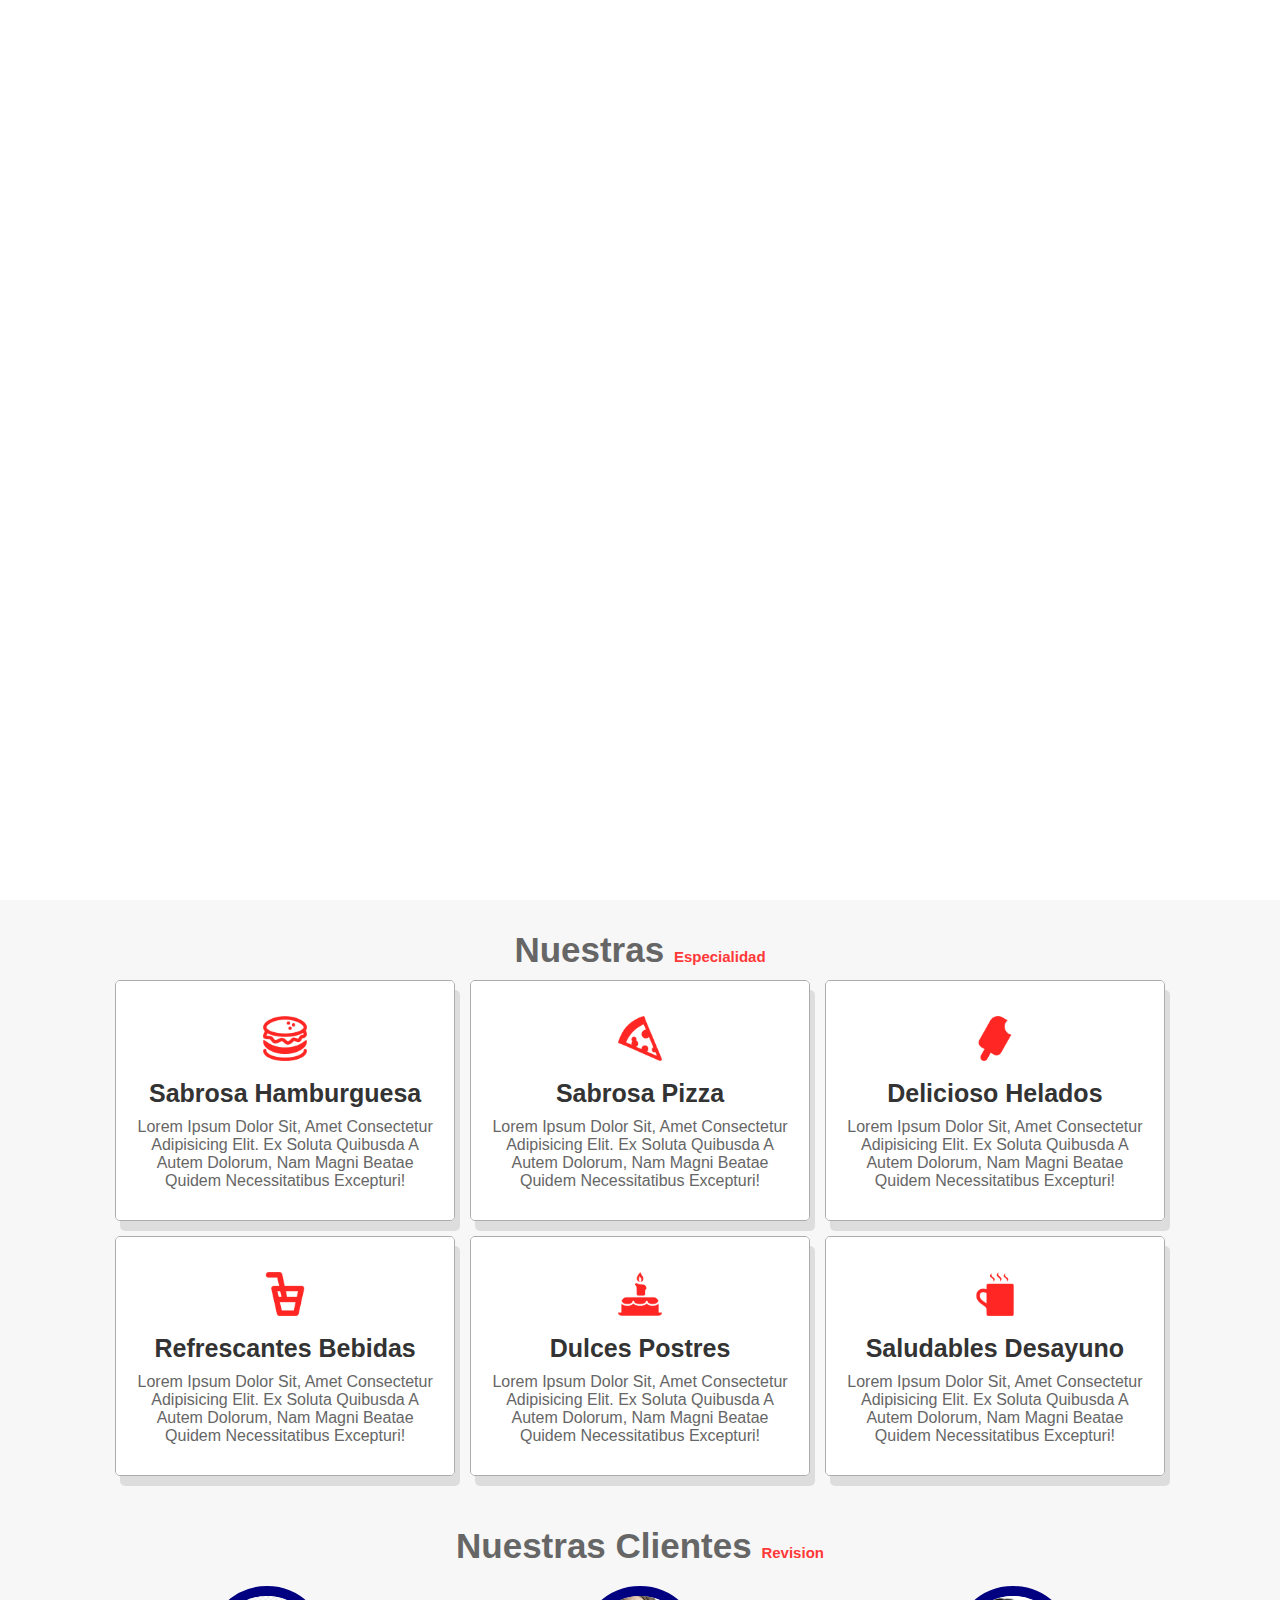
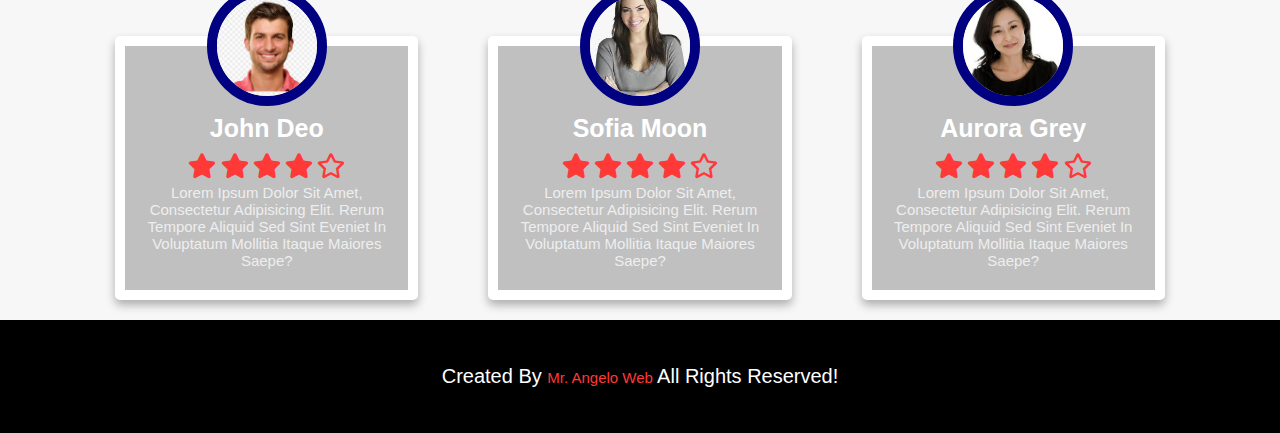
<file: index.html>
<!DOCTYPE html>
<html lang="en">
<head>
    <meta charset="UTF-8">
    <meta name="viewport" content="width=device-width, initial-scale=1.0">
    <title>responsive food</title>

    <!-- font awesome cdn link -->
    <link rel="stylesheet" href="https://cdnjs.cloudflare.com/ajax/libs/font-awesome/5.15.4/css/all.min.css">

    <!--custom css file link -->
    <link rel="stylesheet" href="css/style.css">

</head>
<body>
    
<!-- header section starts -->

<header>

    <a href="#" class="logo"><i class="fas fa-utensils"></i>comida</a>

    <div id="menu-bar" class="fas fa-bars"></div>

    <nav class="navbar">
        <a href="#inicio">inicio</a>
        <a href="#especialidad">especialidad</a>
    </nav>

</header>

<!-- header section ends -->

<!-- home section starts -->

<section class="inicio" id="inicio">

    <div class="content">
        <h3>comida hecha con amor</h3>
        <p>Lorem ipsum dolor sit amet consectetur adipisicing elit. Culpa temporibus 
         vel aliquam nostrum, nihil neque mollitia delectus iste minus rem accusamus 
         possimus voluptatum unde itaque omnis, obcaecati quis quaerat minima.</p>
    </div>

    <div class="img">
        <img src="img/home-img.png" alt="">
    </div>

</section>

<!-- home section ends -->

<!-- especialidad section starts -->

<section class="especialidad" id="especialidad">

    <h1 class="heading"> nuestras <span>especialidad</span></h1>

    <div class="box-container">

        <div class="box">
            <a href="tienda.html#hamburguesa"><img class="img" src="img/s-img-1.jpg" width="90%" height="75%" alt=""></a>
            <div class="content">
                <img src="img/s-1.png" width="15%" height="35%" alt="">
                <h3>sabrosa hamburguesa</h3>
                <p>Lorem ipsum dolor sit, amet consectetur adipisicing elit. Ex soluta quibusda a
                 autem dolorum, nam magni beatae quidem necessitatibus excepturi!</p>
            </div>
        </div>
        <div class="box">
            <a href="tienda.html#pizzas"><img class="img" src="img/p-img-2.jpg" width="90%" height="75%" alt=""></a>
            <div class="content">
                <img src="img/s-2.png" width="15%" height="35%" alt="">
                <h3>sabrosa pizza</h3>
                <p>Lorem ipsum dolor sit, amet consectetur adipisicing elit. Ex soluta quibusda a
                 autem dolorum, nam magni beatae quidem necessitatibus excepturi!</p>
            </div>
        </div>
        <div class="box">
            <a href="tienda.html#helados"><img class="img" src="img/h-img-3.jpg" width="90%" height="75%" alt=""></a>
            <div class="content">
                <img src="img/s-3.png" width="15%" height="35%" alt="">
                <h3>delicioso helados</h3>
                <p>Lorem ipsum dolor sit, amet consectetur adipisicing elit. Ex soluta quibusda a
                 autem dolorum, nam magni beatae quidem necessitatibus excepturi!</p>
            </div>
        </div>
        <div class="box">
            <a href="tienda.html#Bebidas"><img class="img" src="img/b-img-4.jpg" width="90%" height="75%" alt=""></a>
            <div class="content">
                <img src="img/s-4.png" width="15%" height="35%" alt="">
                <h3>refrescantes bebidas</h3>
                <p>Lorem ipsum dolor sit, amet consectetur adipisicing elit. Ex soluta quibusda a
                 autem dolorum, nam magni beatae quidem necessitatibus excepturi!</p>
            </div>
        </div>
        <div class="box">
            <a href="tienda.html#postres"><img class="img" src="img/ps-img-5.jpg" width="90%" height="75%" alt=""></a>
            <div class="content">
                <img src="img/s-5.png" width="15%" height="35%" alt="">
                <h3>dulces postres</h3>
                <p>Lorem ipsum dolor sit, amet consectetur adipisicing elit. Ex soluta quibusda a
                 autem dolorum, nam magni beatae quidem necessitatibus excepturi!</p>
            </div>
        </div>
        <div class="box">
          <a href="tienda.html#Desayunos"><img class="img" src="img/d-img-6.jpg" width="90%" height="75%" alt=""></a>
            <div class="content">
                <img src="img/s-6.png" width="15%" height="35%" alt="">
                <h3>saludables desayuno</h3>
                <p>Lorem ipsum dolor sit, amet consectetur adipisicing elit. Ex soluta quibusda a
                 autem dolorum, nam magni beatae quidem necessitatibus excepturi!</p>
            </div>
        </div>

    </div>

</section>

<!-- especialidad section ends -->

<!-- revision section starts -->

<section class="revision" id="revision">

    <h1 class="heading"> nuestras clientes <span>revision</span></h1>

    <div class="box-container">

        <div class="box">
            <img src="img/pic1.png" width="60%" height="65%" alt="">
            <h3>john deo</h3>
            <div class="stars">
                <i class="fas fa-star"></i>
                <i class="fas fa-star"></i>
                <i class="fas fa-star"></i>
                <i class="fas fa-star"></i>
                <i class="far fa-star"></i>
            </div>
            <p>Lorem ipsum dolor sit amet, consectetur adipisicing elit. Rerum tempore aliquid 
            sed sint eveniet in voluptatum mollitia itaque maiores saepe?</p>
        </div>
        <div class="box">
            <img src="img/pic2.png" width="60%" height="65%" alt="">
            <h3>sofia moon</h3>
            <div class="stars">
                <i class="fas fa-star"></i>
                <i class="fas fa-star"></i>
                <i class="fas fa-star"></i>
                <i class="fas fa-star"></i>
                <i class="far fa-star"></i>
            </div>
            <p>Lorem ipsum dolor sit amet, consectetur adipisicing elit. Rerum tempore aliquid 
            sed sint eveniet in voluptatum mollitia itaque maiores saepe?</p>
        </div>
        <div class="box">
            <img src="img/pic3.png" width="60%" height="65%" alt="">
            <h3>aurora grey</h3>
            <div class="stars">
                <i class="fas fa-star"></i>
                <i class="fas fa-star"></i>
                <i class="fas fa-star"></i>
                <i class="fas fa-star"></i>
                <i class="far fa-star"></i>
            </div>
            <p>Lorem ipsum dolor sit amet, consectetur adipisicing elit. Rerum tempore aliquid 
            sed sint eveniet in voluptatum mollitia itaque maiores saepe?</p>
        </div>

    </div>

</section>

<!-- revision section ends -->


<!-- footer section -->

<section class="footer">

    <h1 class="credit">created by <span> mr. angelo web </span> all rights reserved!</h1>

</section>

<!-- scroll top button -->
<a href="#inicio" class="fas fa-angle-up" id="scroll-top"></a>

<!-- loader -->
<div class="loader-container">
    <img src="img/loader.gif" alt="">
</div>



<!-- custom js dile link -->
<script src="js/script.js"></script>

</body>
</html>
</file>
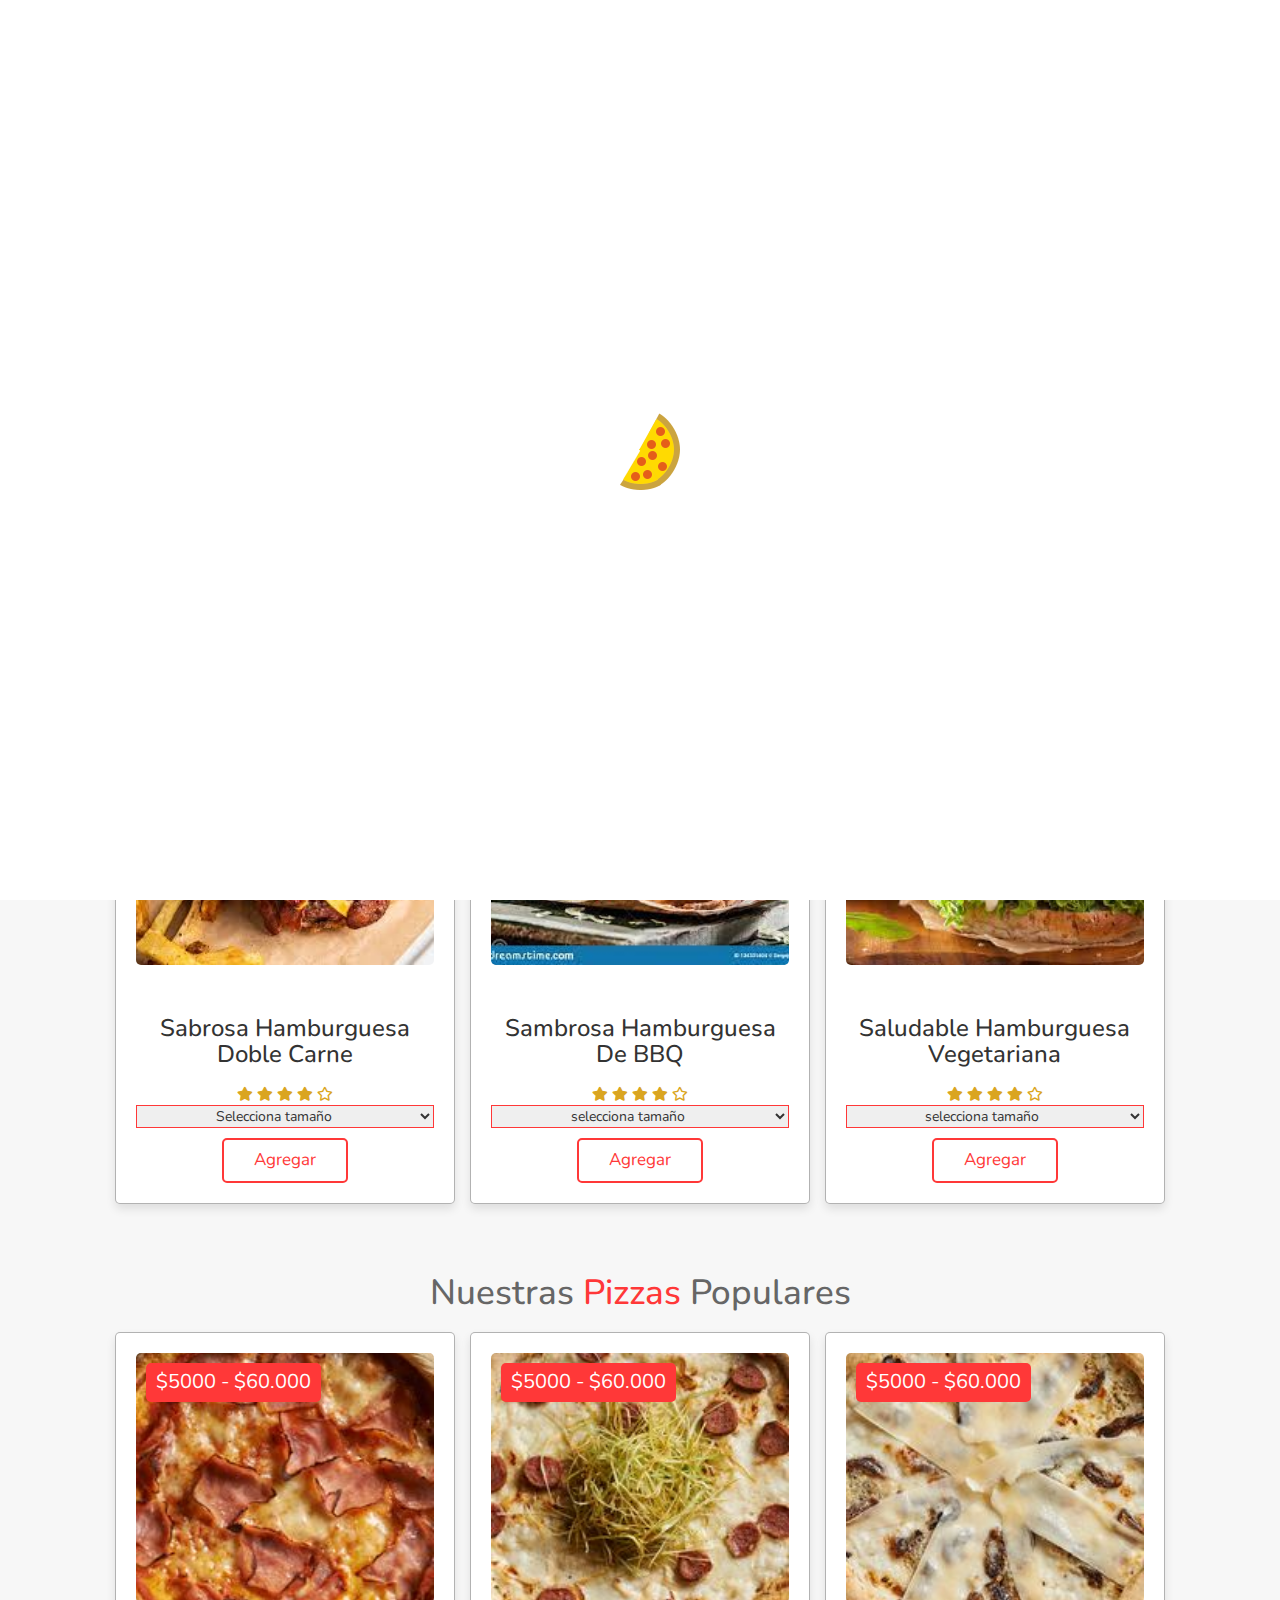
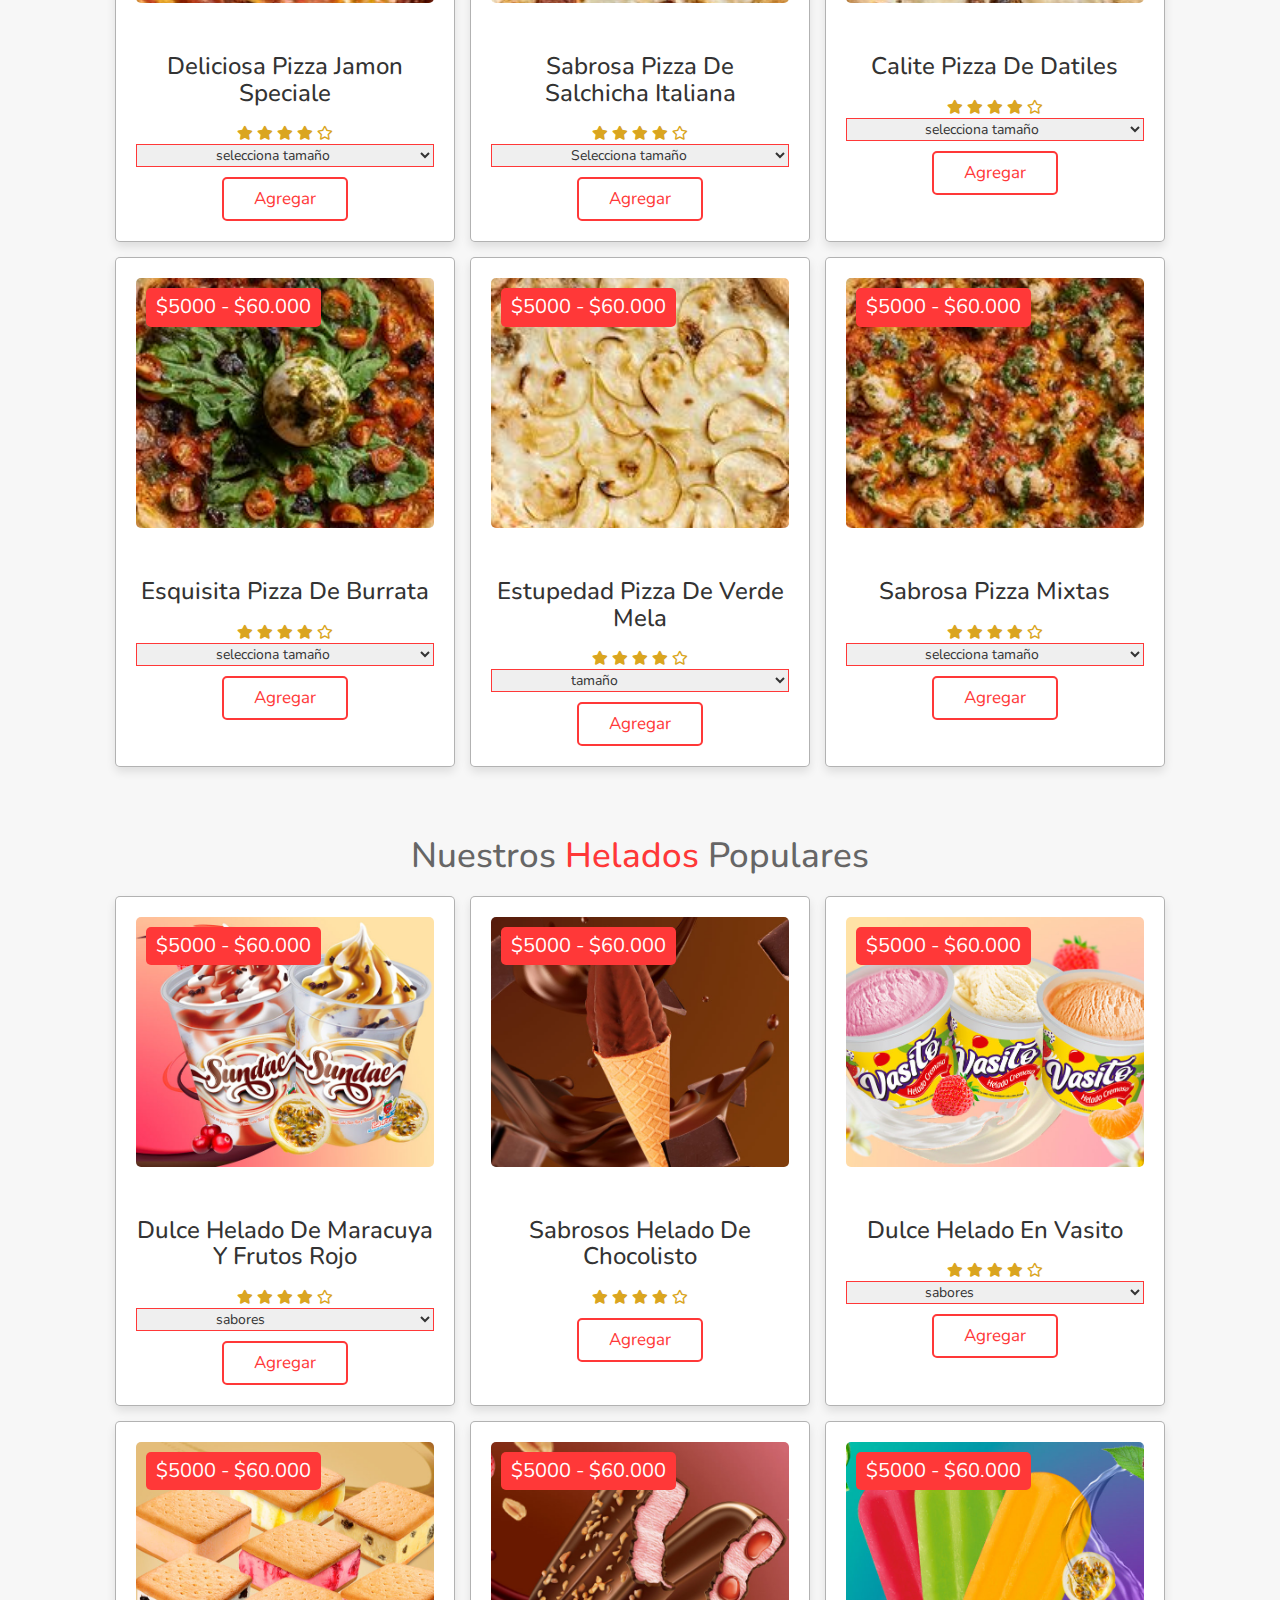
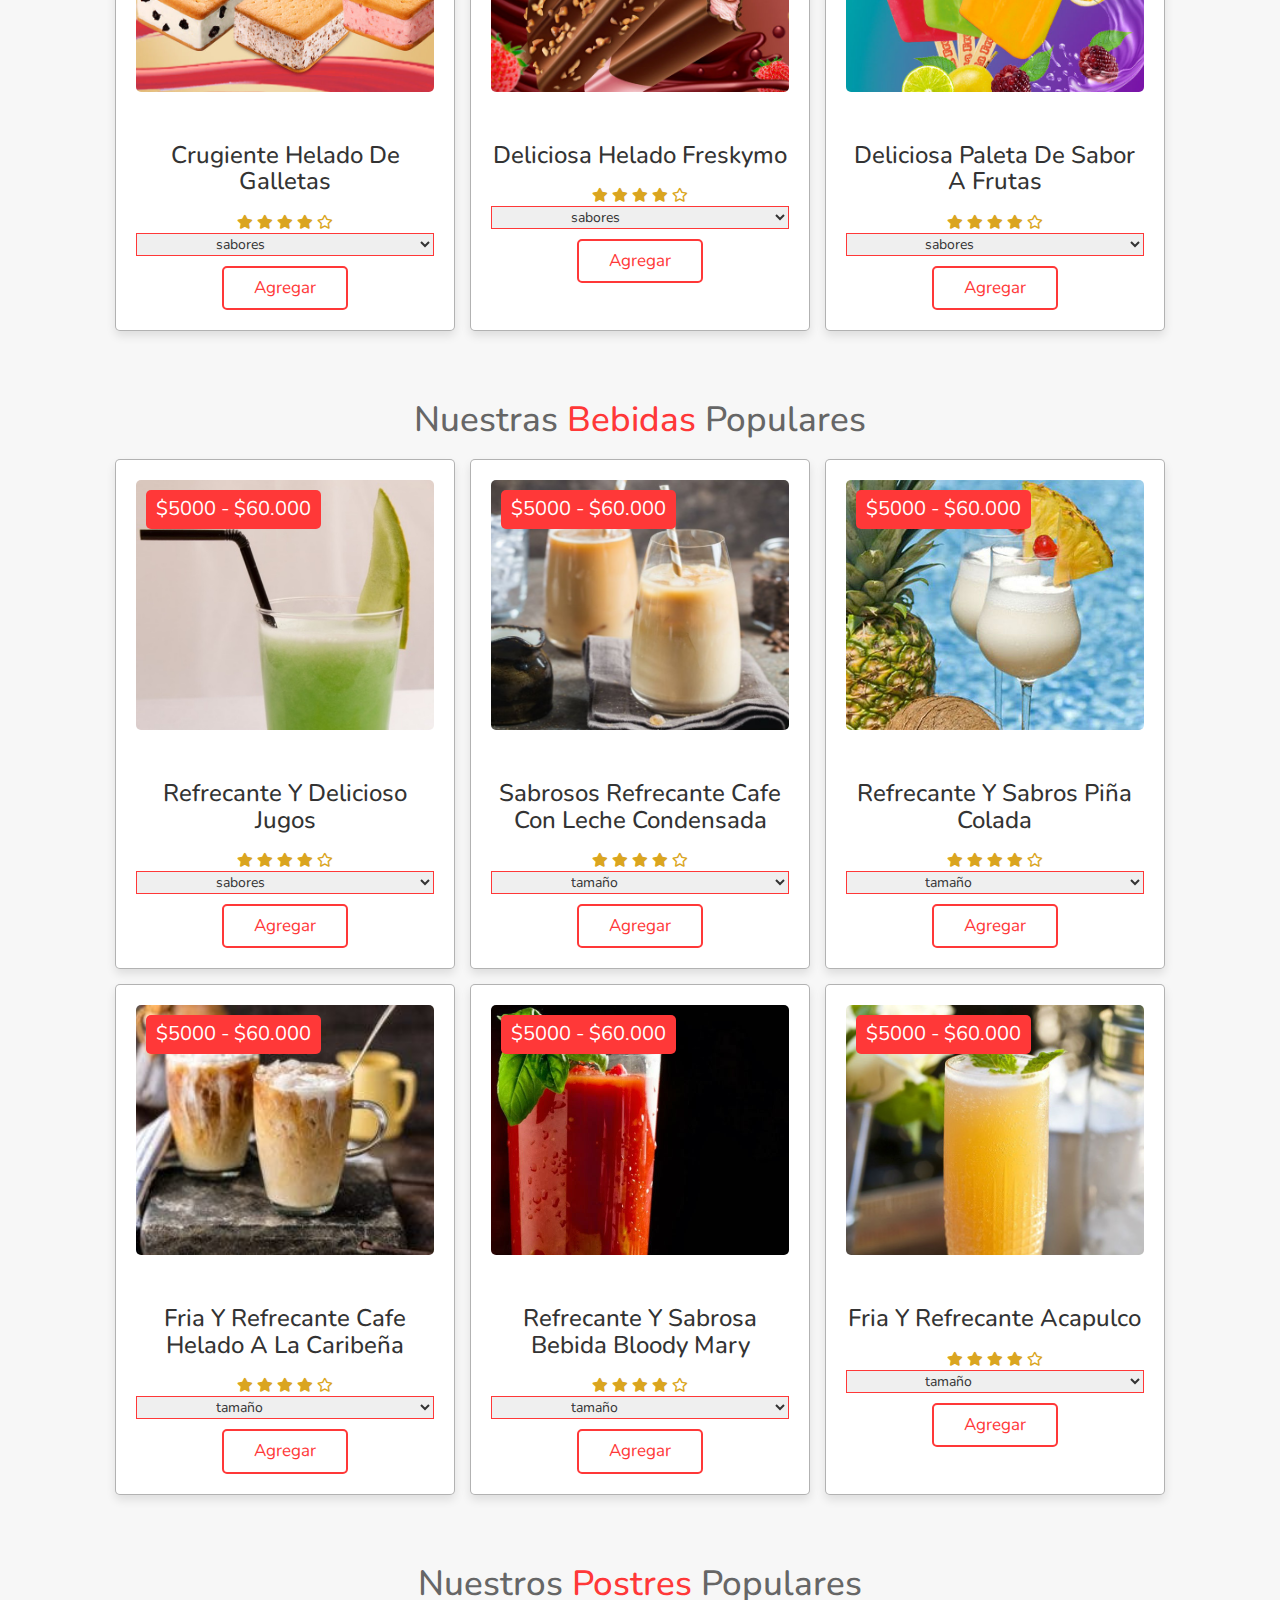
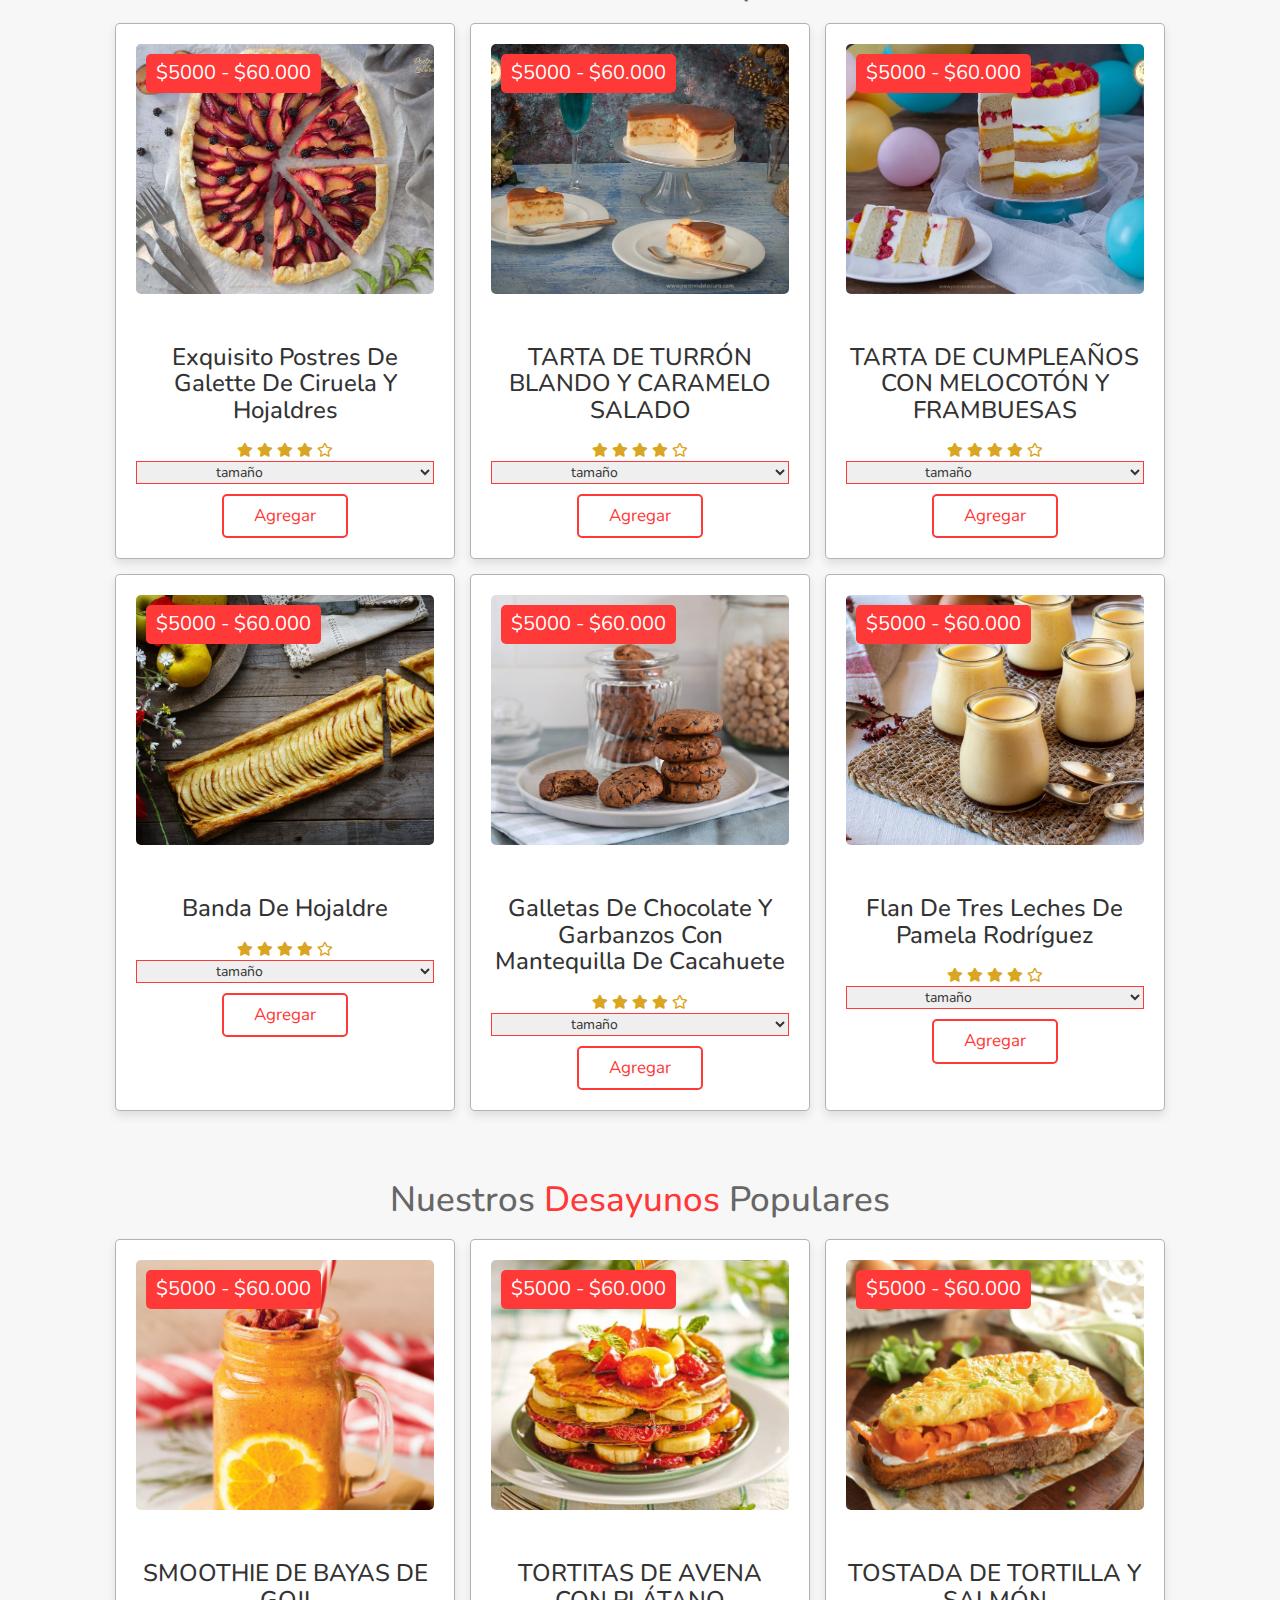
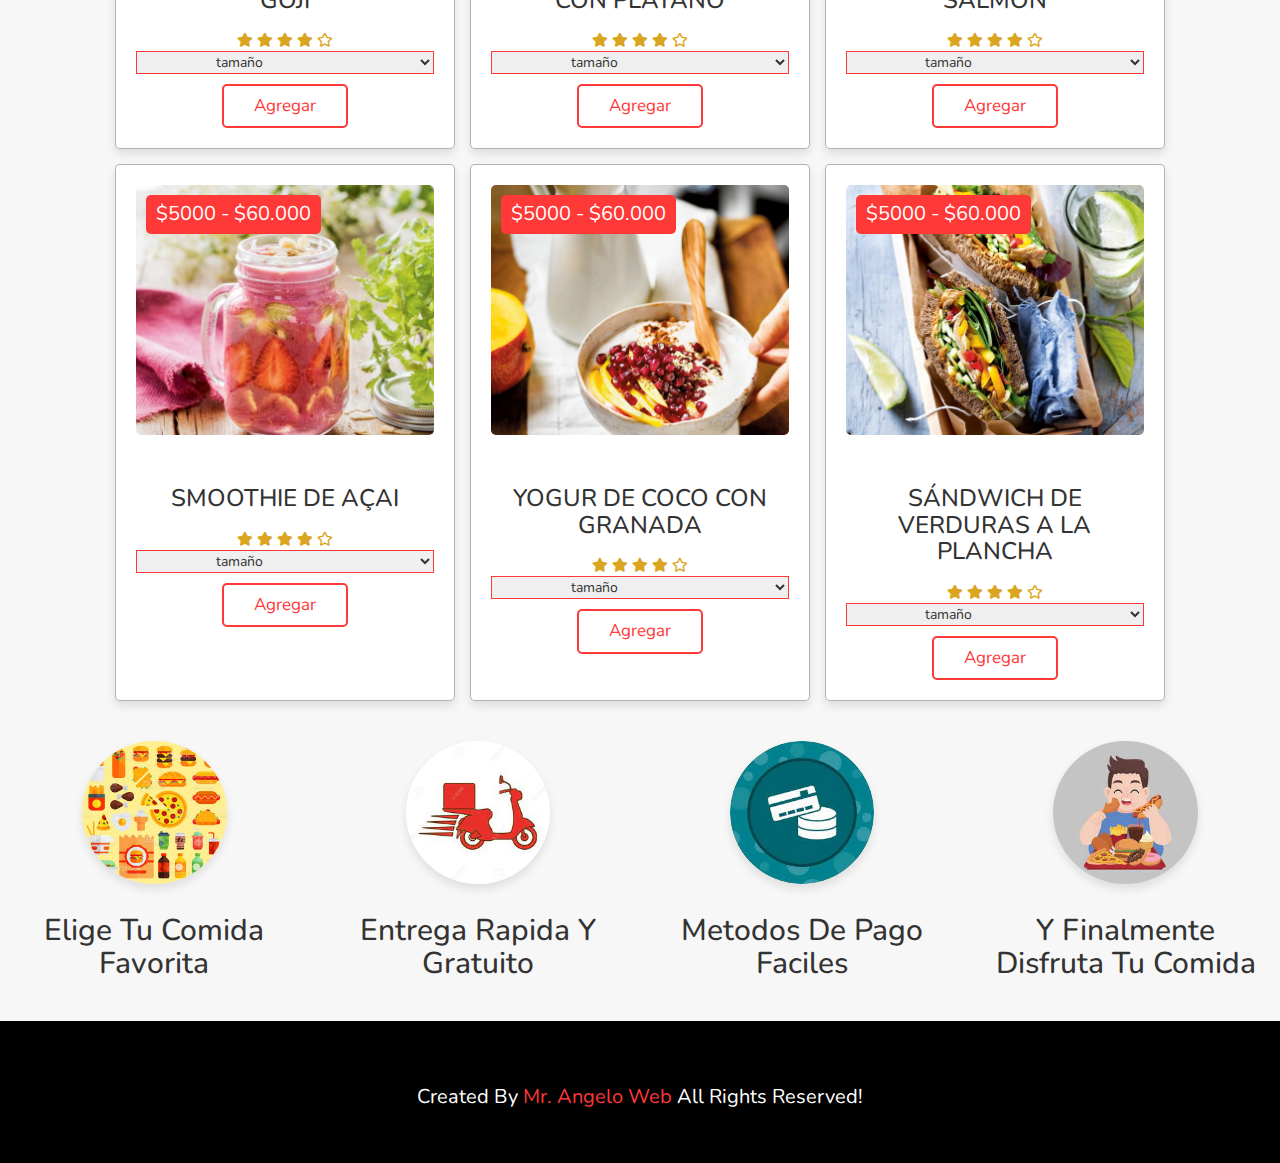
<file: tienda.html>
<!DOCTYPE html>
<html lang="en">
<head>
    <meta charset="UTF-8">
    <meta name="viewport" content="width=device-width, initial-scale=1.0">
    <title>responsive food</title>

    <!-- font awesome cdn link -->
    <link rel="stylesheet" href="https://cdnjs.cloudflare.com/ajax/libs/font-awesome/5.15.4/css/all.min.css">

    <!--custom css file link -->
    <link rel="stylesheet" href="css/bootstrap.min.css">
    <link rel="stylesheet" href="css/tienda.css">
    

    <style>
        .icon-cart{
            color: red;
        }
    </style>

</head>
<body>
    
<!-- header section starts -->

<header>

    <a href="index.html" class="logo"><i class="fas fa-utensils"></i>comida</a>

    <div id="menu-bar" class="fas fa-bars"></div>

    <nav class="navbar">
        <a href="index.html">inicio</a>
        <a href="#hamburguesas">hamburguesas</a>
        <a href="#pizzas">pizzas</a>
        <a href="#helados">helados</a>
        <a href="#Bebidas">Bebidas</a>
        <a href="#postres">postres</a>
        <a href="#Desayunos">Desayunos</a>
        <div style="float: right; cursor: pointer;">
            <i class="fas fa-shopping-cart icon-cart my-cart-icon"></i>
            <span class="badge badge-notify my-cart-badge"></span>
        </div>
    </nav>

</header>

<!-- header section ends -->




<!-- popular section starts-->

<section class="popular" id="hamburguesas">

    <h1 class="heading"> Nuestras <span>hamburguesas</span> populares </h1>

    <div class="box-container">

        <div class="box">
            <span class="price"> $5000 - $60.000</span>
            <img src="img/p-1.jpg" width="60%" height="55%" alt="">
            <h3>sabrosa hamburguesa</h3>
            <div class="stars">
                <i class="fas fa-star"></i>
                <i class="fas fa-star"></i>
                <i class="fas fa-star"></i>
                <i class="fas fa-star"></i>
                <i class="far fa-star"></i>
            </div>
            <select name="select">
                <option disabled selected> Selecciona tamaño</option>
                <option value="mediana"> mediana</option>
                <option value="grande">grande</option>
            </select>

            <a href="javascript:void(0);" class="btn my-cart-btn"  data-id="1" data-name="sabrosa hamburguesas" data-summary="summary 1" data-price="5000" data-quantity="1" data-image="img/p-1.jpg" data-variante="mediana">Agregar</a>
        </div>

        <div class="box">
            <span class="price"> $5000 - $60.000</span>
            <img src="img/s-img-2.jpg" width="60%" height="55%" alt="">
            <h3>sabrosos hamburguesa con cevollas caramelisada</h3>
            <div class="stars">
                <i class="fas fa-star"></i>
                <i class="fas fa-star"></i>
                <i class="fas fa-star"></i>
                <i class="fas fa-star"></i>
                <i class="far fa-star"></i>
            </div>

            <select name="select">
                <option disabled selected>Selecciona tamaño</option>
                  <option value="mediana"> mediana</option>
                  <option value="grande">grande</option>
                </select>

            <a href="javascript:void(0);" class="btn my-cart-btn" data-id="2" data-name="sabrosa hamburguesas con cevollas caramelisada" data-summary="summary 1" data-price="10000" data-quantity="1" data-image="img/s-img-2.jpg" data-variante="mediana">Agregar</a>
        </div>

        <div class="box">
            <span class="price"> $5000 - $60.000</span>
            <img src="img/s-img-3.jpg" width="60%" height="55%" alt="">
            <h3>deliciosa hamburguesa de pollo</h3>
            <div class="stars">
                <i class="fas fa-star"></i>
                <i class="fas fa-star"></i>
                <i class="fas fa-star"></i>
                <i class="fas fa-star"></i>
                <i class="far fa-star"></i>
            </div>

            <select name="select">
                <option disabled selected>Selecciona tamaño</option>
                  <option value="mediana"> mediana</option>
                  <option value="grande">grande</option>
                </select>

            <a href="javascript:void(0);" class="btn my-cart-btn" data-id="3" data-name="deliciosa hamburguesas de pollo" data-summary="summary 1" data-price="12000" data-quantity="1" data-image="img/s-img-3.jpg" data-variante="mediana">Agregar</a>
        </div>

        <div class="box">
            <span class="price"> $5000 - $60.000</span>
            <img src="img/s-img-4.jpg" width="60%" height="55%" alt="">
            <h3>sabrosa hamburguesa doble carne</h3>
            <div class="stars">
                <i class="fas fa-star"></i>
                <i class="fas fa-star"></i>
                <i class="fas fa-star"></i>
                <i class="fas fa-star"></i>
                <i class="far fa-star"></i>
            </div>
            <select name="select">
                <option disabled selected> Selecciona tamaño</option>
                  <option value="mediana"> mediana</option>
                  <option value="grande">grande</option>
                </select>

            <a href="javascript:void(0);" class="btn my-cart-btn" data-id="4" data-name="sabrosa hamburguesas doble carne" data-summary="summary 1" data-price="15000" data-quantity="1" data-image="img/s-img-4.jpg" data-variante="mediana">Agregar</a>
        </div>

        <div class="box">
            <span class="price"> $5000 - $60.000</span>
            <img src="img/s-img-5.jpg" width="60%" height="55%" alt="">
            <h3>sambrosa hamburguesa de BBQ</h3>
            <div class="stars">
                <i class="fas fa-star"></i>
                <i class="fas fa-star"></i>
                <i class="fas fa-star"></i>
                <i class="fas fa-star"></i>
                <i class="far fa-star"></i>
            </div>

            <select name="select">
                <option disabled selected>selecciona tamaño</option>
                  <option value="mediana"> mediana</option>
                  <option value="grande">grande</option>
                </select>

            <a href="javascript:void(0);" class="btn my-cart-btn" data-id="5" data-name="sabrosa hamburguesas de BBQ" data-summary="summary 1" data-price="25000" data-quantity="1" data-image="img/s-img-5.jpg" data-variante="mediana">Agregar</a>
        </div>

        <div class="box">
            <span class="price"> $5000 - $60.000</span>
            <img src="img/s-img-6.jpg" width="60%" height="55%" alt="">
            <h3>saludable hamburguesa vegetariana</h3>
            <div class="stars">
                <i class="fas fa-star"></i>
                <i class="fas fa-star"></i>
                <i class="fas fa-star"></i>
                <i class="fas fa-star"></i>
                <i class="far fa-star"></i>
            </div>

            <select name="select">
                <option disabled selected>selecciona tamaño</option>
                  <option value="mediana"> mediana</option>
                  <option value="grande">grande</option>
                </select>

            <a href="javascript:void(0);" class="btn my-cart-btn" data-id="6" data-name="saludable hamburguesas vegetariana" data-summary="summary 1" data-price="30000" data-quantity="1" data-image="img/s-img-6.jpg" data-variante="mediana">Agregar</a>
        </div>

    </div>

</section>

<section class="popular" id="pizzas">

    <h1 class="heading"> Nuestras <span>pizzas</span> populares </h1>

    <div class="box-container">

        <div class="box">
            <span class="price"> $5000 - $60.000</span>
            <img src="img/p-img-1.jpg" width="60%" height="55%" alt="">
            <h3>deliciosa pizza jamon speciale</h3>
            <div class="stars">
                <i class="fas fa-star"></i>
                <i class="fas fa-star"></i>
                <i class="fas fa-star"></i>
                <i class="fas fa-star"></i>
                <i class="far fa-star"></i>
            </div>

            <select name="select">
                <option disabled selected>selecciona tamaño</option>
              <option value="mediana"> mediana</option>
              <option value="grande">grande</option>
              <option value="grande">familiar</option>
              </select>

            <a href="javascript:void(0);" class="btn my-cart-btn" data-id="7" data-name="deliciosa pizza jamon speciale" data-summary="summary 1" data-price="17000" data-quantity="1" data-image="img/p-img-1.jpg" data-variante="mediana">Agregar</a>
        </div>

        <div class="box">
            <span class="price"> $5000 - $60.000</span>
            <img src="img/p-img-2.jpg" width="60%" height="55%" alt="">
            <h3>sabrosa pizza de salchicha italiana</h3>
            <div class="stars">
                <i class="fas fa-star"></i>
                <i class="fas fa-star"></i>
                <i class="fas fa-star"></i>
                <i class="fas fa-star"></i>
                <i class="far fa-star"></i>
            </div>

            <select name="select">
                <option disabled selected>Selecciona tamaño</option>
              <option value="mediana"> mediana</option>
              <option value="grande">grande</option>
              <option value="grande">familiar</option>
              </select>

            <a href="javascript:void(0);" class="btn my-cart-btn" data-id="8" data-name="sambrosa pizza de salchicha italiana" data-summary="summary 1" data-price="11000" data-quantity="1" data-image="img/p-img-2.jpg" data-variante="mediana">Agregar</a>
        </div>

        <div class="box">
            <span class="price"> $5000 - $60.000</span>
            <img src="img/p-img-3.jpg" width="60%" height="55%" alt="">
            <h3>calite pizza de datiles</h3>
            <div class="stars">
                <i class="fas fa-star"></i>
                <i class="fas fa-star"></i>
                <i class="fas fa-star"></i>
                <i class="fas fa-star"></i>
                <i class="far fa-star"></i>
            </div>

            <select name="select">
                <option disabled selected>selecciona tamaño</option>
              <option value="mediana"> mediana</option>
              <option value="grande">grande</option>
              <option value="grande">familiar</option>
              </select>

            <a href="javascript:void(0);" class="btn my-cart-btn" data-id="9" data-name="calite pizza de datiles" data-summary="summary 1" data-price="24000" data-quantity="1" data-image="img/p-img-3.jpg" data-variante="mediana" >Agregar</a>
        </div>

        <div class="box">
            <span class="price"> $5000 - $60.000</span>
            <img src="img/p-img-4.jpg" width="60%" height="55%" alt="">
            <h3>esquisita pizza de burrata</h3>
            <div class="stars">
                <i class="fas fa-star"></i>
                <i class="fas fa-star"></i>
                <i class="fas fa-star"></i>
                <i class="fas fa-star"></i>
                <i class="far fa-star"></i>
            </div>

            <select name="select">
                <option disabled selected>selecciona tamaño</option>
              <option value="mediana"> mediana</option>
              <option value="grande">grande</option>
              <option value="grande">familiar</option>
              </select>

            <a href="javascript:void(0);" class="btn my-cart-btn"  data-id="9" data-name="esquisita pizza de burrata" data-summary="summary 1" data-price="19000" data-quantity="1" data-image="img/p-img-4.jpg" data-variante="mediana">Agregar</a>
        </div>

        <div class="box">
            <span class="price"> $5000 - $60.000</span>
            <img src="img/p-img-5.jpg" width="60%" height="55%" alt="">
            <h3>estupedad pizza  de verde mela</h3>
            <div class="stars">
                <i class="fas fa-star"></i>
                <i class="fas fa-star"></i>
                <i class="fas fa-star"></i>
                <i class="fas fa-star"></i>
                <i class="far fa-star"></i>
            </div>

            <select name="select">
                <option disabled selected>tamaño</option>
              <option value="mediana"> mediana</option>
              <option value="grande">grande</option>
              <option value="grande">familiar</option>
              </select>

            <a href="javascript:void(0);" class="btn my-cart-btn" data-id="10" data-name="estupedad pizza de verde mela" data-summary="summary 1" data-price="27000" data-quantity="1" data-image="img/p-img-5.jpg" data-variante="mediana">Agregar</a>
        </div>

        <div class="box">
            <span class="price"> $5000 - $60.000</span>
            <img src="img/p-img-6.jpg" width="60%" height="55%" alt="">
            <h3>sabrosa pizza mixtas</h3>
            <div class="stars">
                <i class="fas fa-star"></i>
                <i class="fas fa-star"></i>
                <i class="fas fa-star"></i>
                <i class="fas fa-star"></i>
                <i class="far fa-star"></i>
            </div>

            <select name="select">
                <option disabled selected>selecciona tamaño</option>
              <option value="mediana"> mediana</option>
              <option value="grande">grande</option>
              <option value="grande">familiar</option>
              </select>

            <a href="javascript:void(0);" class="btn my-cart-btn" data-id="11" data-name="sabrosa hamburguesas" data-summary="summary 1" data-price="31000" data-quantity="1" data-image="img/p-img-6.jpg">Agregar</a>
        </div>

    </div>

</section>

<section class="popular" id="helados">

    <h1 class="heading"> Nuestros <span>helados</span> populares </h1>

    <div class="box-container">


        <div class="box">
            <span class="price"> $5000 - $60.000</span>
            <img src="img/h-img-1.jpg" width="60%" height="55%" alt="">
            <h3>dulce helado de maracuya y frutos rojo</h3>
            <div class="stars">
                <i class="fas fa-star"></i>
                <i class="fas fa-star"></i>
                <i class="fas fa-star"></i>
                <i class="fas fa-star"></i>
                <i class="far fa-star"></i>
            </div>

            <select name="select">
                <option disabled selected>sabores</option>
                <option value="maracuya">maracuya</option>
              <option value="frutos rojos"> frutos rojos</option>
              </select>

            <a href="javascript:void(0);" class="btn my-cart-btn" data-id="12" data-name="dulce helado de maracuya y frutos rojos" data-summary="summary 1" data-price="6000" data-quantity="1" data-image="img/h-img-1.jpg"data-variante="maracuya">Agregar</a>
        </div>

        <div class="box">
            <span class="price"> $5000 - $60.000</span>
            <img src="img/h-img-2.jpg" width="60%" height="55%" alt="">
            <h3>sabrosos helado de chocolisto</h3>
            <div class="stars">
                <i class="fas fa-star"></i>
                <i class="fas fa-star"></i>
                <i class="fas fa-star"></i>
                <i class="fas fa-star"></i>
                <i class="far fa-star"></i>
            </div>
            
            <a href="javascript:void(0);" class="btn my-cart-btn" data-id="13" data-name="sabrosos helado de chocolisto" data-summary="summary 1" data-price="5000" data-quantity="1" data-image="img/h-img-2.jpg"data-variante="chocolate">Agregar</a>
        </div>

        <div class="box">
            <span class="price"> $5000 - $60.000</span>
            <img src="img/h-img-3.jpg" width="60%" height="55%" alt="">
            <h3>dulce helado en vasito</h3>
            <div class="stars">
                <i class="fas fa-star"></i>
                <i class="fas fa-star"></i>
                <i class="fas fa-star"></i>
                <i class="fas fa-star"></i>
                <i class="far fa-star"></i>
            </div>

            <select name="select">
                <option disabled selected>sabores</option>
                <option value="vainilla">vainilla</option>
              <option value="Mandarina">Mandarina</option>
              <option value="Fresa">Fresa</option>
              </select>

            <a href="javascript:void(0);" class="btn my-cart-btn" data-id="13" data-name="dulce helado en vasito" data-summary="summary 1" data-price="5500" data-quantity="1" data-image="img/h-img-3.jpg" data-variante="vainilla">Agregar</a>
        </div>

        <div class="box">
            <span class="price"> $5000 - $60.000</span>
            <img src="img/h-img-4.jpg" width="60%" height="55%" alt="">
            <h3>crugiente helado de galletas</h3>
            <div class="stars">
                <i class="fas fa-star"></i>
                <i class="fas fa-star"></i>
                <i class="fas fa-star"></i>
                <i class="fas fa-star"></i>
                <i class="far fa-star"></i>
            </div>

            <select name="select">
                <option disabled selected>sabores</option>
                <option value="maracuya">maracuya</option>
              <option value="ron con pasas"> ron con pasas/option>
              <option value="chocolate">chocolate</option>
              <option value="frutos rojos">frutos rojos</option>
           </select>

            <a href="javascript:void(0);" class="btn my-cart-btn" data-id="14" data-name="crugiente helado de galletas" data-summary="summary 1" data-price="8600" data-quantity="1" data-image="img/h-img-4.jpg" data-variante="maracuya">Agregar</a>
        </div>

        <div class="box">
            <span class="price"> $5000 - $60.000</span>
            <img src="img/h-img-5.jpg" width="60%" height="55%" alt="">
            <h3>deliciosa helado freskymo</h3>
            <div class="stars">
                <i class="fas fa-star"></i>
                <i class="fas fa-star"></i>
                <i class="fas fa-star"></i>
                <i class="fas fa-star"></i>
                <i class="far fa-star"></i>
            </div>

            <select name="select">
                <option disabled selected>sabores</option>
                <option value="mani">mani</option>
              <option value="frutos rojos"> frutos rojos</option>
              </select>

            <a href="javascript:void(0);" class="btn my-cart-btn" data-id="15" data-name="deliciosa helado freskymo" data-summary="summary 1" data-price="9000" data-quantity="1" data-image="img/h-img-5.jpg" data-variante="mani">Agregar</a>
        </div>

        <div class="box">
            <span class="price"> $5000 - $60.000</span>
            <img src="img/h-img-6.jpg" width="60%" height="55%" alt="">
            <h3>deliciosa paleta  de sabor a frutas</h3>
            <div class="stars">
                <i class="fas fa-star"></i>
                <i class="fas fa-star"></i>
                <i class="fas fa-star"></i>
                <i class="fas fa-star"></i>
                <i class="far fa-star"></i>
            </div>
            <select name="select">
                <option disabled selected>sabores</option>
                <option value="Mora">Mora</option>
              <option value="Limón">Limón</option>
              <option value="Maracuyá">Maracuyá</option>
                <option value="fresa">fresa</option>
              <option value="sandia">sandia</option>
              <option value="naranja">naranja</option>
              </select>

            <a href="javascript:void(0);" class="btn my-cart-btn" data-id="16" data-name="deliciosa paleta de sabor a frutas" data-summary="summary 1" data-price="4500" data-quantity="1" data-image="img/h-img-6.jpg" data-variante="Mora">Agregar</a>
        </div>

    </div>
</section>

<section class="popular" id="Bebidas">

    <h1 class="heading"> Nuestras <span>Bebidas</span> populares </h1>

    <div class="box-container">

        <div class="box">
            <span class="price"> $5000 - $60.000</span>
            <img src="img/b-img-1.jpg" width="60%" height="55%" alt="">
            <h3>refrecante y delicioso jugos</h3>
            <div class="stars">
                <i class="fas fa-star"></i>
                <i class="fas fa-star"></i>
                <i class="fas fa-star"></i>
                <i class="fas fa-star"></i>
                <i class="far fa-star"></i>
            </div>

            <select name="select">
                <option disabled selected>sabores</option>
                <option value="maracuya">maracuya</option>
              <option value="frutos rojos"> frutos rojos</option>
              <option value="sandia"> sandia</option>
              <option value="piña"> piña</option>
              <option value="fresa">fresa</option>
              <option value="mango">mango</option>
              <option value="lulo">lulo</option>
              <option value="Mandarina">Mandarina</option>
              </select>

            <a href="javascript:void(0);" class="btn my-cart-btn"  data-id="17" data-name="refrecante y delicioso jugos" data-summary="summary 1" data-price="6600" data-quantity="1" data-image="img/b-img-1.jpg" data-variante="maracuya" >Agregar</a>
        </div>

        <div class="box">
            <span class="price"> $5000 - $60.000</span>
            <img src="img/b-img-2.jpg" width="60%" height="55%" alt="">
            <h3>sabrosos refrecante cafe con leche condensada</h3>
            <div class="stars">
                <i class="fas fa-star"></i>
                <i class="fas fa-star"></i>
                <i class="fas fa-star"></i>
                <i class="fas fa-star"></i>
                <i class="far fa-star"></i>
            </div>

            <select name="select">
                <option disabled selected>tamaño</option>
                  <option value="mediana"> mediana</option>
                  <option value="grande">grande</option>
                </select>

            <a href="javascript:void(0);" class="btn my-cart-btn"  data-id="18" data-name="sabrosos refrecante cafe con leche condensada" data-summary="summary 1" data-price="7500" data-quantity="1" data-image="img/b-img-2.jpg"data-variante="mediana">Agregar</a>
        </div>

        <div class="box">
            <span class="price"> $5000 - $60.000</span>
            <img src="img/b-img-7.jpg" width="60%" height="55%" alt="">
            <h3>refrecante y sabros piña colada</h3>
            <div class="stars">
                <i class="fas fa-star"></i>
                <i class="fas fa-star"></i>
                <i class="fas fa-star"></i>
                <i class="fas fa-star"></i>
                <i class="far fa-star"></i>
            </div>

            <select name="select">
                <option disabled selected>tamaño</option>
                  <option value="mediana"> mediana</option>
                  <option value="grande">grande</option>
                </select>

            <a href="javascript:void(0);" class="btn my-cart-btn"   data-id="19" data-name="refrecante y sabros piña colada" data-summary="summary 1" data-price="23000" data-quantity="1" data-image="img/b-img-7.jpg"data-variante="mediana">Agregar</a>
        </div>

        <div class="box">
            <span class="price"> $5000 - $60.000</span>
            <img src="img/b-img-4.jpg" width="60%" height="55%" alt="">
            <h3>fria y refrecante cafe helado a la caribeña</h3>
            <div class="stars">
                <i class="fas fa-star"></i>
                <i class="fas fa-star"></i>
                <i class="fas fa-star"></i>
                <i class="fas fa-star"></i>
                <i class="far fa-star"></i>
            </div>

            <select name="select">
                <option disabled selected>tamaño</option>
                  <option value="mediana"> mediana</option>
                  <option value="grande">grande</option>
                </select>

            <a href="javascript:void(0);" class="btn my-cart-btn"  data-id="20" data-name="fria y refrecante cafe helado a la caribeña" data-summary="summary 1" data-price="8500" data-quantity="1" data-image="img/b-img-4.jpg"data-variante="mediana">Agregar</a>
        </div>

        <div class="box">
            <span class="price"> $5000 - $60.000</span>
            <img src="img/b-img-5.jpg" width="60%" height="55%" alt="">
            <h3>refrecante y sabrosa bebida bloody mary</h3>
            <div class="stars">
                <i class="fas fa-star"></i>
                <i class="fas fa-star"></i>
                <i class="fas fa-star"></i>
                <i class="fas fa-star"></i>
                <i class="far fa-star"></i>
            </div>

            <select name="select">
                <option disabled selected>tamaño</option>
                  <option value="mediana"> mediana</option>
                  <option value="grande">grande</option>
                </select>

            <a href="javascript:void(0);" class="btn my-cart-btn"  data-id="21" data-name="refrecante y sabrosa bebida bloody mary" data-summary="summary 1" data-price="32000" data-quantity="1" data-image="img/b-img-5.jpg"data-variante="mediana">Agregar</a>
        </div>

        <div class="box">
            <span class="price"> $5000 - $60.000</span>
            <img src="img/b-img-6.jpg" width="60%" height="55%" alt="">
            <h3>fria y refrecante acapulco</h3>
            <div class="stars">
                <i class="fas fa-star"></i>
                <i class="fas fa-star"></i>
                <i class="fas fa-star"></i>
                <i class="fas fa-star"></i>
                <i class="far fa-star"></i>
            </div>

            <select name="select">
                <option disabled selected>tamaño</option>
                  <option value="mediana"> mediana</option>
                  <option value="grande">grande</option>
                </select>

            <a href="javascript:void(0);" class="btn my-cart-btn"  data-id="22" data-name="fria y refrecante acapulco" data-summary="summary 1" data-price="26000" data-quantity="1" data-image="img/b-img-6.jpg"data-variante="mediana">Agregar</a>
        </div>

    </div>
</section>

<section class="popular" id="postres">

    <h1 class="heading"> Nuestros <span>postres</span> populares </h1>

    <div class="box-container">

        <div class="box">
            <span class="price"> $5000 - $60.000</span>
            <img src="img/ps-img-1.jpg" width="60%" height="55%" alt="">
            <h3>exquisito postres de galette de ciruela y hojaldres</h3>
            <div class="stars">
                <i class="fas fa-star"></i>
                <i class="fas fa-star"></i>
                <i class="fas fa-star"></i>
                <i class="fas fa-star"></i>
                <i class="far fa-star"></i>
            </div>

            <select name="select">
                <option disabled selected>tamaño</option>
                  <option value="mediana"> mediana</option>
                  <option value="grande">grande</option>
                </select>

            <a href="javascript:void(0);" class="btn my-cart-btn"  data-id="23" data-name="exquisito postres de galette de ciruela y hojaldres" data-summary="summary 1" data-price="39000" data-quantity="1" data-image="img/ps-img-1.jpg"data-variante="mediana">Agregar</a>
        </div>

        <div class="box">
            <span class="price"> $5000 - $60.000</span>
            <img src="img/ps-img-2.jpg" width="60%" height="55%" alt="">
            <h3>TARTA DE TURRÓN BLANDO Y CARAMELO SALADO</h3>
            <div class="stars">
                <i class="fas fa-star"></i>
                <i class="fas fa-star"></i>
                <i class="fas fa-star"></i>
                <i class="fas fa-star"></i>
                <i class="far fa-star"></i>
            </div>

            <select name="select">
                <option disabled selected>tamaño</option>
                  <option value="mediana"> mediana</option>
                  <option value="grande">grande</option>
                </select>

            <a href="javascript:void(0);" class="btn my-cart-btn"  data-id="24" data-name="TARTA de TURRÓN BLANDO y CARAMELO SALADO" data-summary="summary 1" data-price="37000" data-quantity="1" data-image="img/ps-img-2.jpg"data-variante="mediana">Agregar</a>
        </div>

        <div class="box">
            <span class="price"> $5000 - $60.000</span>
            <img src="img/ps-img-3.jpg" width="60%" height="55%" alt="">
            <h3>TARTA DE CUMPLEAÑOS CON MELOCOTÓN Y FRAMBUESAS</h3>
            <div class="stars">
                <i class="fas fa-star"></i>
                <i class="fas fa-star"></i>
                <i class="fas fa-star"></i>
                <i class="fas fa-star"></i>
                <i class="far fa-star"></i>
            </div>

            <select name="select">
                <option disabled selected>tamaño</option>
                  <option value="mediana"> mediana</option>
                  <option value="grande">grande</option>
                </select>

            <a href="javascript:void(0);" class="btn my-cart-btn" data-id="25" data-name="TARTA de CUMPLEAÑOS con MELOCOTÓN y FRAMBUESAS" data-summary="summary 1" data-price="40000" data-quantity="1" data-image="img/ps-img-3.jpg"data-variante="mediana">Agregar</a>
        </div>

        <div class="box">
            <span class="price"> $5000 - $60.000</span>
            <img src="img/ps-img-4.jpg" width="60%" height="55%" alt="">
            <h3>Banda de hojaldre</h3>
            <div class="stars">
                <i class="fas fa-star"></i>
                <i class="fas fa-star"></i>
                <i class="fas fa-star"></i>
                <i class="fas fa-star"></i>
                <i class="far fa-star"></i>
            </div>

            <select name="select">
                <option disabled selected>tamaño</option>
                  <option value="mediana"> mediana</option>
                  <option value="grande">grande</option>
                </select>

            <a href="javascript:void(0);" class="btn my-cart-btn"  data-id="26" data-name="Banda de hojaldres" data-summary="summary 1" data-price="32000" data-quantity="1" data-image="img/ps-img-4.jpg"data-variante="mediana">Agregar</a>
        </div>

        <div class="box">
            <span class="price"> $5000 - $60.000</span>
            <img src="img/ps-img-7.jpg" width="60%" height="55%" alt="">
            <h3>Galletas de chocolate y garbanzos con mantequilla de cacahuete</h3>
            <div class="stars">
                <i class="fas fa-star"></i>
                <i class="fas fa-star"></i>
                <i class="fas fa-star"></i>
                <i class="fas fa-star"></i>
                <i class="far fa-star"></i>
            </div>

            <select name="select">
                <option disabled selected>tamaño</option>
                  <option value="mediana"> mediana</option>
                  <option value="grande">grande</option>
                </select>

            <a href="javascript:void(0);" class="btn my-cart-btn"  data-id="27" data-name="galletas de chocolate y garbanzos con mantequilla de cacahuete" data-summary="summary 1" data-price="14000" data-quantity="1" data-image="img/ps-img-7.jpg"data-variante="mediana">Agregar</a>
        </div>

        <div class="box">
            <span class="price"> $5000 - $60.000</span>
            <img src="img/ps-img-8.jpg" width="60%" height="55%" alt="">
            <h3>Flan de tres leches de Pamela Rodríguez</h3>
            <div class="stars">
                <i class="fas fa-star"></i>
                <i class="fas fa-star"></i>
                <i class="fas fa-star"></i>
                <i class="fas fa-star"></i>
                <i class="far fa-star"></i>
            </div>

            <select name="select">
                <option disabled selected>tamaño</option>
                  <option value="mediana"> mediana</option>
                  <option value="grande">grande</option>
                </select>

            <a href="javascript:void(0);" class="btn my-cart-btn"  data-id="28" data-name="Flan de tres leche de pamela Rodríguez" data-summary="summary 1" data-price="13000" data-quantity="1" data-image="img/ps-img-8.jpg"data-variante="mediana">Agregar</a>
        </div>

    </div>
</section>

<section class="popular" id="Desayunos">

    <h1 class="heading"> Nuestros <span>Desayunos</span> populares </h1>

    <div class="box-container">

        <div class="box">
            <span class="price"> $5000 - $60.000</span>
            <img src="img/d-img-1.jpg" width="60%" height="55%" alt="">
            <h3>SMOOTHIE DE BAYAS DE GOJI</h3>
            <div class="stars">
                <i class="fas fa-star"></i>
                <i class="fas fa-star"></i>
                <i class="fas fa-star"></i>
                <i class="fas fa-star"></i>
                <i class="far fa-star"></i>
            </div>

            <select name="select">
                <option disabled selected>tamaño</option>
                  <option value="mediana"> mediana</option>
                  <option value="grande">grande</option>
                </select>

            <a href="javascript:void(0);" class="btn my-cart-btn" data-id="29" data-name="SMOOTHIE de bayas de GOJI" data-summary="summary 1" data-price="15000" data-quantity="1" data-image="img/d-img-1.jpg"data-variante="mediana">Agregar</a>
        </div>

        <div class="box">
            <span class="price"> $5000 - $60.000</span>
            <img src="img/d-img-2.jpg" width="60%" height="55%" alt="">
            <h3>TORTITAS DE AVENA CON PLÁTANO</h3>
            <div class="stars">
                <i class="fas fa-star"></i>
                <i class="fas fa-star"></i>
                <i class="fas fa-star"></i>
                <i class="fas fa-star"></i>
                <i class="far fa-star"></i>
            </div>

            <select name="select">
                <option disabled selected>tamaño</option>
                  <option value="mediana"> mediana</option>
                  <option value="grande">grande</option>
                </select>

            <a href="javascript:void(0);" class="btn my-cart-btn"  data-id="30" data-name="TORTITAS de AVENA con PLÁTANO" data-summary="summary 1" data-price="14000" data-quantity="1" data-image="img/d-img-2.jpg"data-variante="mediana">Agregar</a>
        </div>

        <div class="box">
            <span class="price"> $5000 - $60.000</span>
            <img src="img/d-img-3.jpg" width="60%" height="55%" alt="">
            <h3>TOSTADA DE TORTILLA Y SALMÓN</h3>
            <div class="stars">
                <i class="fas fa-star"></i>
                <i class="fas fa-star"></i>
                <i class="fas fa-star"></i>
                <i class="fas fa-star"></i>
                <i class="far fa-star"></i>
            </div>

            <select name="select">
                <option disabled selected>tamaño</option>
                  <option value="mediana"> mediana</option>
                  <option value="grande">grande</option>
                </select>

            <a href="javascript:void(0);" class=" btn my-cart-btn"  data-id="31" data-name="TOSTADA de TORTILLA y SALMÓN" data-summary="summary 1" data-price="24000" data-quantity="1" data-image="img/d-img-3.jpg"data-variante="mediana">Agregar</a>
        </div>

        <div class="box">
            <span class="price"> $5000 - $60.000</span>
            <img src="img/d-img-4.jpg" width="60%" height="55%" alt="">
            <h3>SMOOTHIE DE AÇAI</h3>
            <div class="stars">
                <i class="fas fa-star"></i>
                <i class="fas fa-star"></i>
                <i class="fas fa-star"></i>
                <i class="fas fa-star"></i>
                <i class="far fa-star"></i>
            </div>
            
            <select name="select">
                <option disabled selected>tamaño</option>
                  <option value="mediana"> mediana</option>
                  <option value="grande">grande</option>
                </select>

            <a href="javascript:void(0);" class="btn my-cart-btn"  data-id="32" data-name="SMOOTHIE de AÇAI" data-summary="summary 1" data-price="11000" data-quantity="1" data-image="img/d-img-4.jpg"data-variante="mediana">Agregar</a>
        </div>

        <div class="box">
            <span class="price"> $5000 - $60.000</span>
            <img src="img/d-img-5.jpg" width="60%" height="55%" alt="">
            <h3>YOGUR DE COCO CON GRANADA</h3>
            <div class="stars">
                <i class="fas fa-star"></i>
                <i class="fas fa-star"></i>
                <i class="fas fa-star"></i>
                <i class="fas fa-star"></i>
                <i class="far fa-star"></i>
            </div>

            <select name="select">
                <option disabled selected>tamaño</option>
                  <option value="mediana"> mediana</option>
                  <option value="grande">grande</option>
                </select>

            <a href="javascript:void(0);" class=" btn my-cart-btn"   data-id="33" data-name="YOGUR de COCO con GRANADA" data-summary="summary 1" data-price="26000" data-quantity="1" data-image="img/d-img-5.jpg"data-variante="mediana">Agregar</a>
        </div>

        <div class="box">
            <span class="price"> $5000 - $60.000</span>
            <img src="img/d-img-6.jpg" width="60%" height="55%" alt="">
            <h3>SÁNDWICH DE VERDURAS A LA PLANCHA</h3>
            <div class="stars">
                <i class="fas fa-star"></i>
                <i class="fas fa-star"></i>
                <i class="fas fa-star"></i>
                <i class="fas fa-star"></i>
                <i class="far fa-star"></i>
            </div>

            <select name="select">
                <option disabled selected>tamaño</option>
                  <option value="mediana"> mediana</option>
                  <option value="grande">grande</option>
                </select>

            <a href="javascript:void(0);" class="btn my-cart-btn"  data-id="34" data-name="SÁNDWICH DE VERDURAS A LA PLANCHA" data-summary="summary 1" data-price="33000" data-quantity="1" data-image="img/d-img-6.jpg"data-variante="mediana">Agregar</a>
        </div>

    </div>

</section>

<!-- popular section ends -->

<!-- stepw section stars -->

<section class="steps">

<div class="box">
    <img src="img/step-1.jpg" width="50%" height="55%" alt="">
    <h3>elige tu comida favorita</h3>
</div><div class="box">
    <img src="img/step-2.jpg" width="50%" height="55%" alt="">
    <h3>entrega  rapida y gratuito</h3>
</div><div class="box">
    <img src="img/step-3.jpg" width="50%" height="55%" alt="">
    <h3>metodos de pago faciles</h3>
</div><div class="box">
    <img src="img/step-4.jpg" width="50%" height="55%" alt="">
    <h3> y finalmente disfruta tu comida</h3>
</div>

</section>

<!-- stepw section ends -->




<!-- footer section -->

<section class="footer">

    <h1 class="credit">created by <span> mr. angelo web </span> all rights reserved!</h1>

</section>

<!-- scroll top button -->
<a href="#inicio" class="fas fa-angle-up" id="scroll-top"></a>

<!-- loader -->
<div class="loader-container">
    <img src="img/loader.gif" alt="">
</div>



<!-- custom js dile link -->
<script src="js/jquery-2.2.3.min.js"></script>
<script src="js/bootstrap.min.js"></script>
<script src="js/jquery.mycart.js"></script>
<script src="js/mycart-script.js"></script>
<script src="js/script.js"></script>

</body>
</html>
</file>
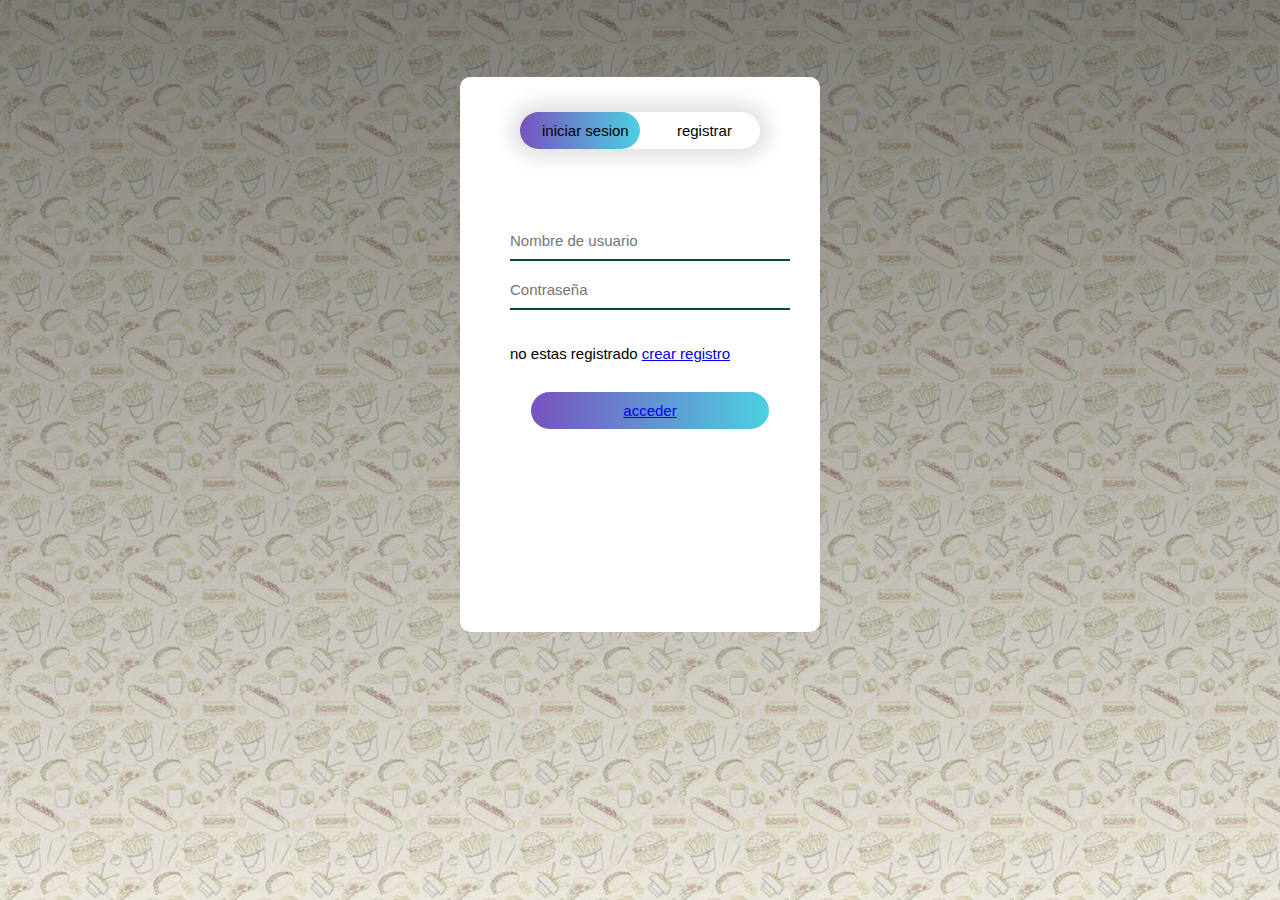
<file: login/index2.html>
<!DOCTYPE html>
<html lang="en">
<head>
    <meta charset="UTF-8">
    <meta name="viewport" content="width=device-width, initial-scale=1.0">
    <title>login</title>
    <link rel="stylesheet" href="css2/estilos.css">
</head>
<body>
<div class="container">
    <div class="form-box">
        <div class="button-box">
            <div id="elegir"></div>
            <button type="button" class="toggle-btn" onclick="login()">iniciar sesion</button>
            <button type="button" class="toggle-btn" onclick="registrar()">registrar</button>
        </div>
        <form id="login" class="input-group">
            <input type="text" class="input-field" placeholder="Nombre de usuario" required>
            <input type="password" class="input-field" placeholder="Contraseña" required>
            <p class="message">no estas registrado <a href="#" onclick="registrar()">crear registro</a></p>
            <button type="submit" class="submit-btn"><a href="../index.html">acceder</a> </button>
        </form>

        <form id="registrar" class="input-group">
            <input type="text" class="input-field" placeholder="Nombre de usuario" required>
            <input type="email" class="input-field" placeholder="correo" required>
            <input type="password" class="input-field" placeholder="Contraseña" required>
            <input type="checkbox" class="check-box"><span>acepto los terminos y condiciones</span>
            <button type="submit" class="submit-btn"><a href="#" onclick="login()">iniciar sesion</a></button>
        </form>
    </div>
</div>

<script>
    var x =document.getElementById("login");
    var y =document.getElementById("registrar");
    var z =document.getElementById("elegir");

    function login(){
        console.log('login')
        x.style.left = "50px";
        y.style.left = "450px";
        z.style.left = "0px";
    }

    function registrar(){
        console.log('registrar')
        x.style.left = "400px";
        y.style.left = "50px";
        z.style.left = "120px";
    }

</script>

</body>
</html>
</file>
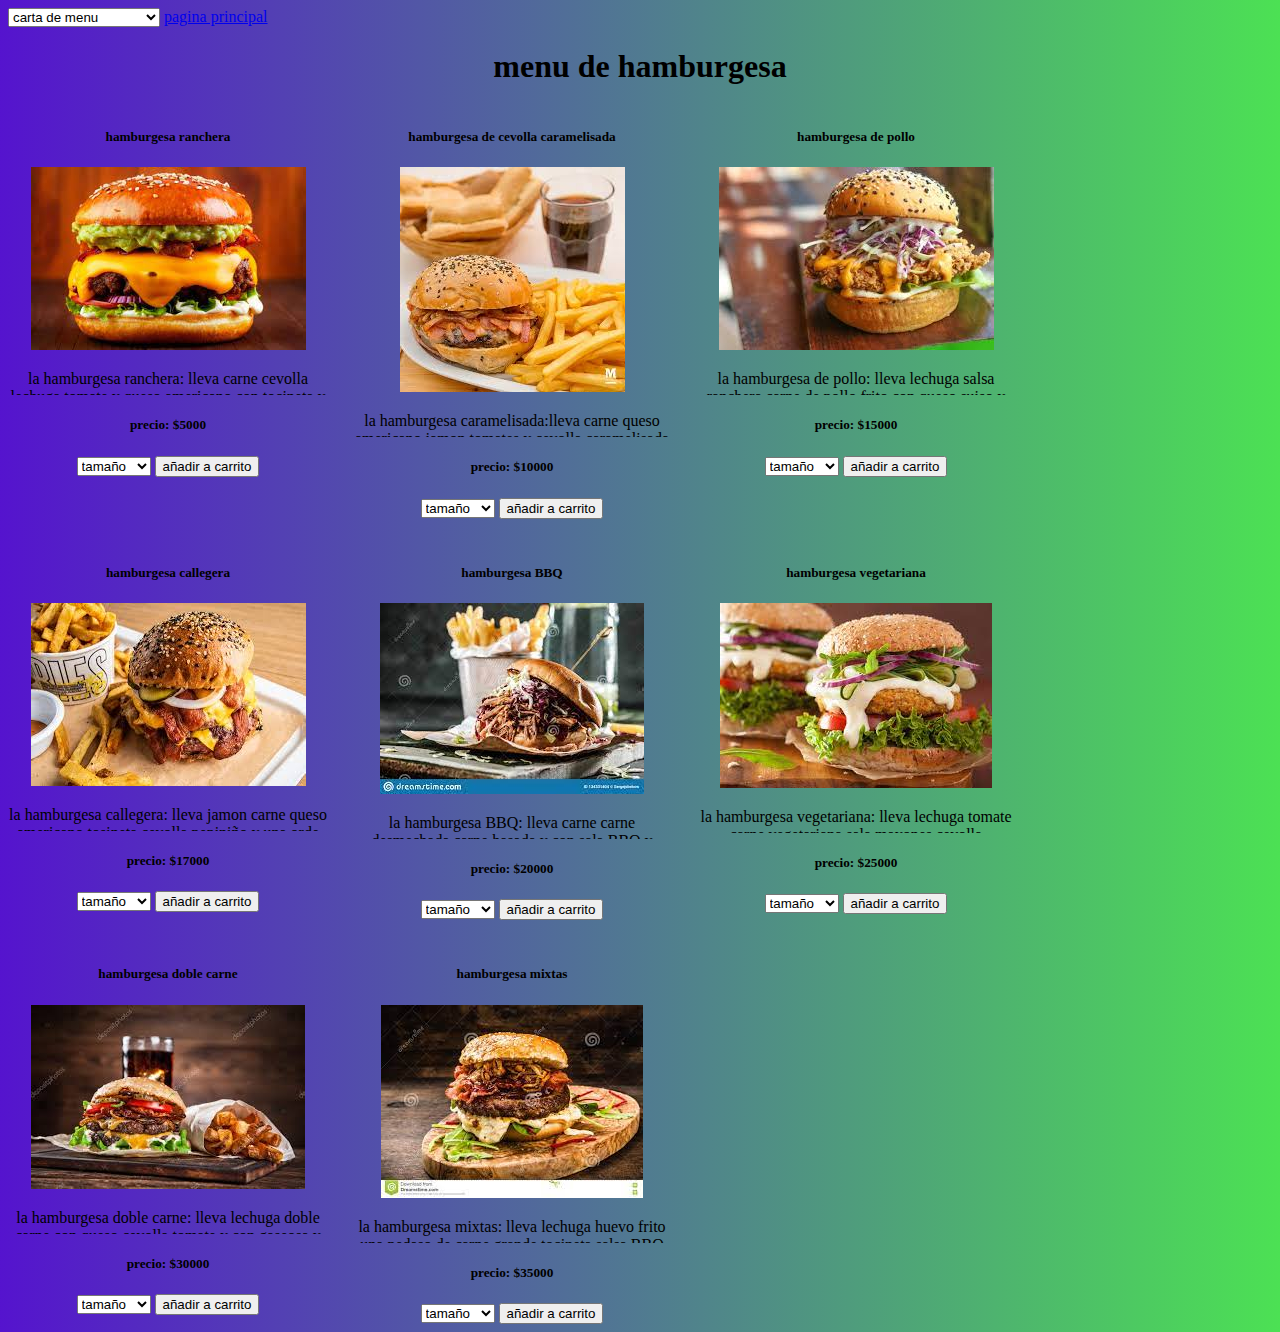
<file: login/index4.html>
<!DOCTYPE html>
<html lang="en">
<head>
    <meta charset="UTF-8">
    <meta name="viewport" content="width=device-width, initial-scale=1.0">
    <title>menu de restaurant</title>

     <!-- CSS only -->
<link href="https://cdn.jsdelivr.net/npm/bootstrap@5.1.3/dist/css/bootstrap.min.css"
rel="stylesheet" integrity="sha384-1BmE4kWBq78iYhFldvKuhfTAU6auU8tT94WrHftjDbrCEXSU1oBoqyl2QvZ6jIW3"
crossorigin="anonymous">

<link rel="stylesheet" href="css3/styler2.css">


</head>
<body>
    <select name="select" onchange="cambiarMenu(this)">
      <option value="" selected>carta de menu</option>
      <option value="index4.html"> menu de hamburgesa</option>
      <option value="index5.html">menu de pizza</option>
      <option value="index6.html">menu de helado</option>
      <option value="index7.html">menu de bebida frias</option>
      <option value="index8.html">menu de postres</option>
      <option value="index9.html">menu de desayuno</option>
    </select>
    <a href="../index.html">pagina principal</a>

    <div class="container">
    <center>
<h1 class="h4 m-4 text-primary">menu de hamburgesa</h1>

<div class="row row-cols-sm-1 row-cols-md-2 row-cols-lg-3 row-cols-xl-4"></div>

<div class="box-container">


    <div class="col d-flex justify-content-center mb-4">
  <div class="card shadow mb-1 bg-dark rounded" style="width: 20rem;">
     <h5 class="card-title pt-2 text-center text-primary">hamburgesa ranchera</h5>
      <img src="./img/s-img-1.jpg" class="card-img-top" alt="...">
       <div class="card-body ">
      <p class="card-text  text-white-50 description">la hamburgesa ranchera: lleva carne cevolla lechuga tomate y queso americano con tocineta y aguacate y salsa de tomate y mayones</p>
     <h5 class="text-primary">precio: <span class="precio">$5000</span></h5>
        <div class="d-grid gap-2"></div>
        <select name="select">
       <option value="tamaño" selected>tamaño</option>
     <option value="mediana"> mediana</option>
     <option value="grande">grande</option>
     </select>
     <button class="btn btn-primary button">añadir a carrito</button>
     </div>
     </div>
    </div>
     <div class="col d-flex justify-content-center mb-4">
   <div class="card shadow mb-1 bg-dark rounded" style="width: 20rem;">
       <h5 class="card-title pt-2 text-center text-primary">hamburgesa de cevolla caramelisada</h5>
        <img src="./img/s-img-2.jpg" class="card-img-top" alt="...">
      <div class="card-body ">
      <p class="card-text  text-white-50 description">la hamburgesa caramelisada:lleva carne queso americano jamon tomates y cevolla caramelisada
        y una guardicion de papa fritas y gaseosa </p>
      <h5 class="text-primary">precio: <span class="precio">$10000</span></h5>
        <div class="d-grid gap-2"></div>
      <select name="select">
      <option value="tamaño" selected>tamaño</option>
        <option value="mediana"> mediana</option>
        <option value="grande">grande</option>
      </select>
      <button class="btn btn-primary button">añadir a carrito</button>
      </div>
      </div>
     </div>
      <div class="col d-flex justify-content-center mb-4">
<div class="card shadow mb-1 bg-dark rounded" style="width: 20rem;">
<h5 class="card-title pt-2 text-center text-primary">hamburgesa de pollo</h5>
<img src="./img/s-img-3.jpg" class="card-img-top" alt="...">
<div class="card-body ">
    <p class="card-text  text-white-50 description">la hamburgesa de pollo: lleva lechuga salsa ranchera carne de pollo frito con queso suiso y ensalada</p>
    <h5 class="text-primary">precio: <span class="precio">$15000</span></h5>
    <div class="d-grid gap-2"></div>
    <select name="select">
    <option value="tamaño" selected>tamaño</option>
    <option value="mediana"> mediana</option>
    <option value="grande">grande</option>
    </select>
    <button class="btn btn-primary button">añadir a carrito</button>
    </div>
    </div>
    </div>
    <div class="col d-flex justify-content-center mb-4">
  <div class="card shadow mb-1 bg-dark rounded" style="width: 20rem;">
    <h5 class="card-title pt-2 text-center text-primary">hamburgesa callegera</h5>
    <img src="./img/s-img-4.jpg" class="card-img-top" alt="...">
   <div class="card-body ">
    <p class="card-text  text-white-50 description">la hamburgesa callegera: lleva jamon  carne queso americano tosineta cevolla pepiniño y una orde de papas fritas</p>
    <h5 class="text-primary">precio: <span class="precio">$17000</span></h5>
    <div class="d-grid gap-2"></div>
    <select name="select">
    <option value="tamaño" selected>tamaño</option>
  <option value="mediana"> mediana</option>
  <option value="grande">grande</option>
 </select>
 <button class="btn btn-primary button">añadir a carrito</button>
 </div>
  </div>
   </div>                   
    <div class="col d-flex justify-content-center mb-4">
   <div class="card shadow mb-1 bg-dark rounded" style="width: 20rem;">
    <h5 class="card-title pt-2 text-center text-primary">hamburgesa BBQ</h5>
    <img src="./img/s-img-5.jpg" class="card-img-top" alt="...">
    <div class="card-body ">
   <p class="card-text  text-white-50 description">la hamburgesa BBQ: lleva carne  carne desmechada  carne hasada y con sala BBQ y ensalada con una porcion de papas fritas</p>
  <h5 class="text-primary">precio: <span class="precio">$20000</span></h5>
 <div class="d-grid gap-2"></div>
<select name="select">
<option value="tamaño" selected>tamaño</option>
<option value="mediana"> mediana</option>
<option value="grande">grande</option>
</select>
<button class="btn btn-primary button">añadir a carrito</button>
</div>
</div>
</div>
<div class="col d-flex justify-content-center mb-4">
<div class="card shadow mb-1 bg-dark rounded" style="width: 20rem;">
<h5 class="card-title pt-2 text-center text-primary">hamburgesa vegetariana</h5>
<img src="./img/s-img-6.jpg" class="card-img-top" alt="...">
<div class="card-body ">
<p class="card-text  text-white-50 description">la hamburgesa vegetariana: lleva lechuga tomate carne vegetariana sala mayones cevolla</p>
<h5 class="text-primary">precio: <span class="precio">$25000</span></h5>
<div class="d-grid gap-2"></div>
<select name="select">
<option value="tamaño" selected>tamaño</option>
<option value="mediana"> mediana</option>
<option value="grande">grande</option>
</select>
<button class="btn btn-primary button">añadir a carrito</button>
</div>
</div>
</div>
<div class="col d-flex justify-content-center mb-4">
<div class="card shadow mb-1 bg-dark rounded" style="width: 20rem;">
<h5 class="card-title pt-2 text-center text-primary">hamburgesa doble carne</h5>
<img src="./img/s-img7.jpg" class="card-img-top" alt="...">
<div class="card-body ">
<p class="card-text  text-white-50 description">la hamburgesa doble carne: lleva lechuga doble carne con queso cevolla tomate y con gaseosa y orde de papas fritas</p>
<h5 class="text-primary">precio: <span class="precio">$30000</span></h5>
<div class="d-grid gap-2"></div>
<select name="select">
<option value="tamaño" selected>tamaño</option>
<option value="mediana"> mediana</option>
<option value="grande">grande</option>
</select>
<button class="btn btn-primary button">añadir a carrito</button>
</div>
</div>
</div>
<div class="col d-flex justify-content-center mb-4">
<div class="card shadow mb-1 bg-dark rounded" style="width: 20rem;">
<h5 class="card-title pt-2 text-center text-primary">hamburgesa mixtas</h5>
<img src="./img/s-img-8.jpg" class="card-img-top" alt="...">
<div class="card-body ">
<p class="card-text  text-white-50 description">la hamburgesa mixtas: lleva lechuga huevo frito una pedaso de carne grande tocineta salsa BBQ jamon queso tomate pollo desmechada y cevolla</p>
<h5 class="text-primary">precio: <span class="precio">$35000</span></h5>
<div class="d-grid gap-2"></div>
<select name="select">
<option value="tamaño" selected>tamaño</option>
<option value="mediana"> mediana</option>
<option value="grande">grande</option>
</select>
<button class="btn btn-primary button">añadir a carrito</button>
</div>
    </div>
  </div>
 </div>
</center>

</div>

<script type="text/javascript">
  console.log("SCRIPT");
  function cambiarMenu(elem){

    const valorActual = elem.value;
    window.location.href = valorActual;
    
    console.log("Cambie menu ", valorActual);
  }


</script>

</body>
</html>
</file>
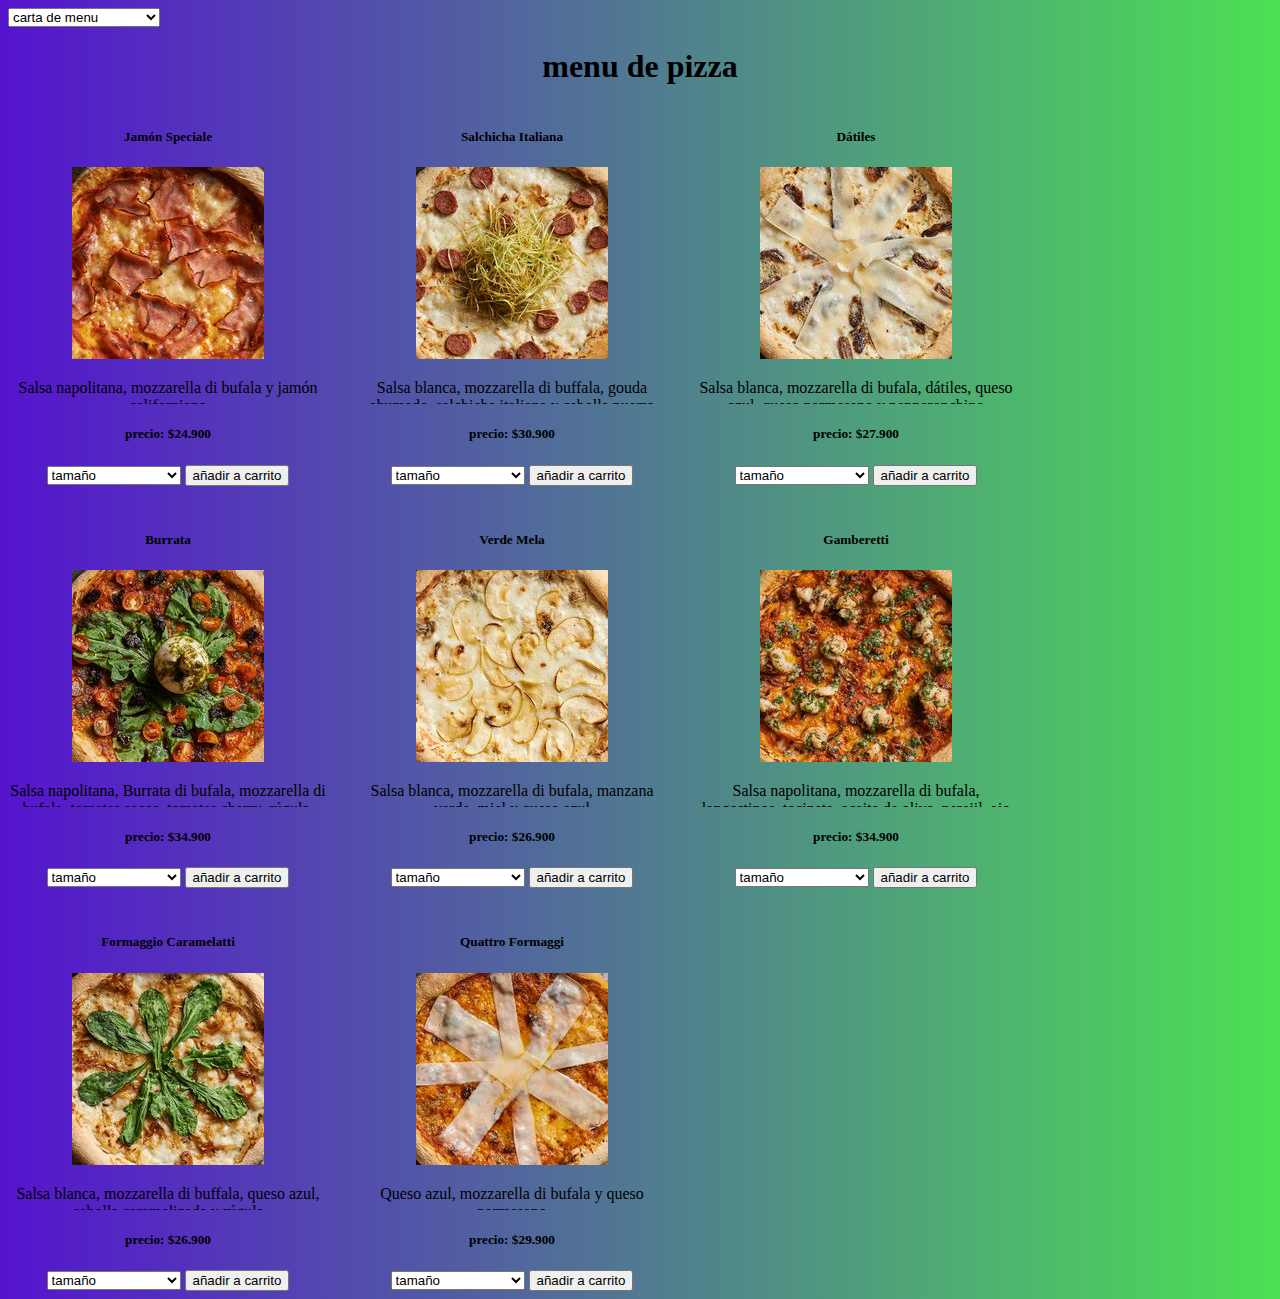
<file: login/index5.html>
<!DOCTYPE html>
<html lang="en">
<head>
    <meta charset="UTF-8">
    <meta name="viewport" content="width=device-width, initial-scale=1.0">
    <title>menu de restaurant</title>

     <!-- CSS only -->
<link href="https://cdn.jsdelivr.net/npm/bootstrap@5.1.3/dist/css/bootstrap.min.css"
rel="stylesheet" integrity="sha384-1BmE4kWBq78iYhFldvKuhfTAU6auU8tT94WrHftjDbrCEXSU1oBoqyl2QvZ6jIW3"
crossorigin="anonymous">

<link rel="stylesheet" href="css4/styler3.css">
</head>
<body>
  <select name="select" onchange="cambiarMenu(this)">
    <option value="" selected>carta de menu</option>
    <option value="index4.html"> menu de hamburgesa</option>
    <option value="index5.html">menu de pizza</option>
    <option value="index6.html">menu de helado</option>
    <option value="index7.html">menu de bebida frias</option>
    <option value="index8.html">menu de postres</option>
    <option value="index9.html">menu de desayuno</option>
  </select>

    <center>
<h1 class="h4 m-4 text-primary">menu de pizza</h1>

<div class="row row-cols-sm-1 row-cols-md-2 row-cols-lg-3 row-cols-xl-4"></div>

<div class="box-container">


    <div class="col d-flex justify-content-center mb-4">
  <div class="card shadow mb-1 bg-dark rounded" style="width: 20rem;">
     <h5 class="card-title pt-2 text-center text-primary">Jamón Speciale</h5>
      <img src="./img/p-img-1.jpg" class="card-img-top" alt="...">
       <div class="card-body ">
      <p class="card-text  text-white-50 description">Salsa napolitana, mozzarella di bufala y jamón californiano</p>
     <h5 class="text-primary">precio: <span class="precio">$24.900</span></h5>
        <div class="d-grid gap-2"></div>
        <select name="select">
       <option value="tamaño" selected>tamaño</option>
       <option value="grande">pequeño-4 pedaso</option>
     <option value="mediana"> mediana-8 pedaso</option>
     <option value="grande">grande-10 pedaso</option>
     <option value="grande">familiar-12 pedaso</option>
     </select>
     <button class="btn btn-primary button">añadir a carrito</button>
     </div>
     </div>
    </div>
     <div class="col d-flex justify-content-center mb-4">
   <div class="card shadow mb-1 bg-dark rounded" style="width: 20rem;">
       <h5 class="card-title pt-2 text-center text-primary">Salchicha Italiana</h5>
        <img src="./img/p-img-2.jpg
        " class="card-img-top" alt="...">
      <div class="card-body ">
      <p class="card-text  text-white-50 description">Salsa blanca, mozzarella di buffala, gouda ahumado, salchicha italiana y cebolla puerro</p>
      <h5 class="text-primary">precio: <span class="precio">$30.900</span></h5>
        <div class="d-grid gap-2"></div>
      <select name="select">
        <option value="tamaño" selected>tamaño</option>
        <option value="grande">pequeño-4 pedaso</option>
      <option value="mediana"> mediana-8 pedaso</option>
      <option value="grande">grande-10 pedaso</option>
      <option value="grande">familiar-12 pedaso</option>
      </select>
      <button class="btn btn-primary button">añadir a carrito</button>
      </div>
      </div>
     </div>
      <div class="col d-flex justify-content-center mb-4">
<div class="card shadow mb-1 bg-dark rounded" style="width: 20rem;">
<h5 class="card-title pt-2 text-center text-primary">Dátiles</h5>
<img src="./img/p-img-3.jpg" class="card-img-top" alt="...">
<div class="card-body ">
    <p class="card-text  text-white-50 description">Salsa blanca, mozzarella di bufala, dátiles, queso azul, queso parmesano y pepperonchino</p>
    <h5 class="text-primary">precio: <span class="precio">$27.900</span></h5>
    <div class="d-grid gap-2"></div>
    <select name="select">
      <option value="tamaño" selected>tamaño</option>
      <option value="grande">pequeño-4 pedaso</option>
    <option value="mediana"> mediana-8 pedaso</option>
    <option value="grande">grande-10 pedaso</option>
    <option value="grande">familiar-12 pedaso</option>
    </select>
    <button class="btn btn-primary button">añadir a carrito</button>
    </div>
    </div>
    </div>
    <div class="col d-flex justify-content-center mb-4">
  <div class="card shadow mb-1 bg-dark rounded" style="width: 20rem;">
    <h5 class="card-title pt-2 text-center text-primary">Burrata</h5>
    <img src="./img/p-img-4.jpg" class="card-img-top" alt="...">
   <div class="card-body ">
    <p class="card-text  text-white-50 description">Salsa napolitana, Burrata di bufala, mozzarella di bufala, tomates secos, tomates cherry, rúgula, reducción balsámica y pesto</p>
    <h5 class="text-primary">precio: <span class="precio">$34.900</span></h5>
    <div class="d-grid gap-2"></div>
    <select name="select">
      <option value="tamaño" selected>tamaño</option>
      <option value="grande">pequeño-4 pedaso</option>
    <option value="mediana"> mediana-8 pedaso</option>
    <option value="grande">grande-10 pedaso</option>
    <option value="grande">familiar-12 pedaso</option>
 </select>
 <button class="btn btn-primary button">añadir a carrito</button>
 </div>
  </div>
   </div>                   
    <div class="col d-flex justify-content-center mb-4">
   <div class="card shadow mb-1 bg-dark rounded" style="width: 20rem;">
    <h5 class="card-title pt-2 text-center text-primary">Verde Mela</h5>
    <img src="./img/p-img-5.jpg" class="card-img-top" alt="...">
    <div class="card-body ">
   <p class="card-text  text-white-50 description">Salsa blanca, mozzarella di bufala, manzana verde, miel y queso azul</p>
  <h5 class="text-primary">precio: <span class="precio">$26.900</span></h5>
 <div class="d-grid gap-2"></div>
<select name="select">
  <option value="tamaño" selected>tamaño</option>
  <option value="grande">pequeño-4 pedaso</option>
<option value="mediana"> mediana-8 pedaso</option>
<option value="grande">grande-10 pedaso</option>
<option value="grande">familiar-12 pedaso</option>
</select>
<button class="btn btn-primary button">añadir a carrito</button>
</div>
</div>
</div>
<div class="col d-flex justify-content-center mb-4">
<div class="card shadow mb-1 bg-dark rounded" style="width: 20rem;">
<h5 class="card-title pt-2 text-center text-primary">Gamberetti</h5>
<img src="./img/p-img-6.jpg" class="card-img-top" alt="...">
<div class="card-body ">
<p class="card-text  text-white-50 description">Salsa napolitana, mozzarella di bufala, langostinos, tocineta, aceite de oliva, perejil, ajo y vino blanco</p>
<h5 class="text-primary">precio: <span class="precio">$34.900</span></h5>
<div class="d-grid gap-2"></div>
<select name="select">
  <option value="tamaño" selected>tamaño</option>
  <option value="grande">pequeño-4 pedaso</option>
<option value="mediana"> mediana-8 pedaso</option>
<option value="grande">grande-10 pedaso</option>
<option value="grande">familiar-12 pedaso</option>
</select>
<button class="btn btn-primary button">añadir a carrito</button>
</div>
</div>
</div>
<div class="col d-flex justify-content-center mb-4">
<div class="card shadow mb-1 bg-dark rounded" style="width: 20rem;">
<h5 class="card-title pt-2 text-center text-primary">Formaggio Caramelatti</h5>
<img src="./img/p-img-7.jpg" class="card-img-top" alt="...">
<div class="card-body ">
<p class="card-text  text-white-50 description">Salsa blanca, mozzarella di buffala, queso azul, cebolla caramelizada y rúgula</p>
<h5 class="text-primary">precio: <span class="precio">$26.900</span></h5>
<div class="d-grid gap-2"></div>
<select name="select">
  <option value="tamaño" selected>tamaño</option>
  <option value="grande">pequeño-4 pedaso</option>
<option value="mediana"> mediana-8 pedaso</option>
<option value="grande">grande-10 pedaso</option>
<option value="grande">familiar-12 pedaso</option>
</select>
<button class="btn btn-primary button">añadir a carrito</button>
</div>
</div>
</div>
<div class="col d-flex justify-content-center mb-4">
<div class="card shadow mb-1 bg-dark rounded" style="width: 20rem;">
<h5 class="card-title pt-2 text-center text-primary">Quattro Formaggi</h5>
<img src="./img/p-img-8.jpg" class="card-img-top" alt="...">
<div class="card-body ">
<p class="card-text  text-white-50 description">Queso azul, mozzarella di bufala y queso parmesano</p>
<h5 class="text-primary">precio: <span class="precio">$29.900</span></h5>
<div class="d-grid gap-2"></div>
<select name="select">
  <option value="tamaño" selected>tamaño</option>
  <option value="grande">pequeño-4 pedaso</option>
<option value="mediana"> mediana-8 pedaso</option>
<option value="grande">grande-10 pedaso</option>
<option value="grande">familiar-12 pedaso</option>
</select>
<button class="btn btn-primary button">añadir a carrito</button>
</div>
    </div>
  </div>
 </div>
</center>

<script type="text/javascript">
  console.log("SCRIPT");
  function cambiarMenu(elem){

    const valorActual = elem.value;
    window.location.href = valorActual;
    
    console.log("Cambie menu ", valorActual);
  }


</script>


</body>
</html>
</file>
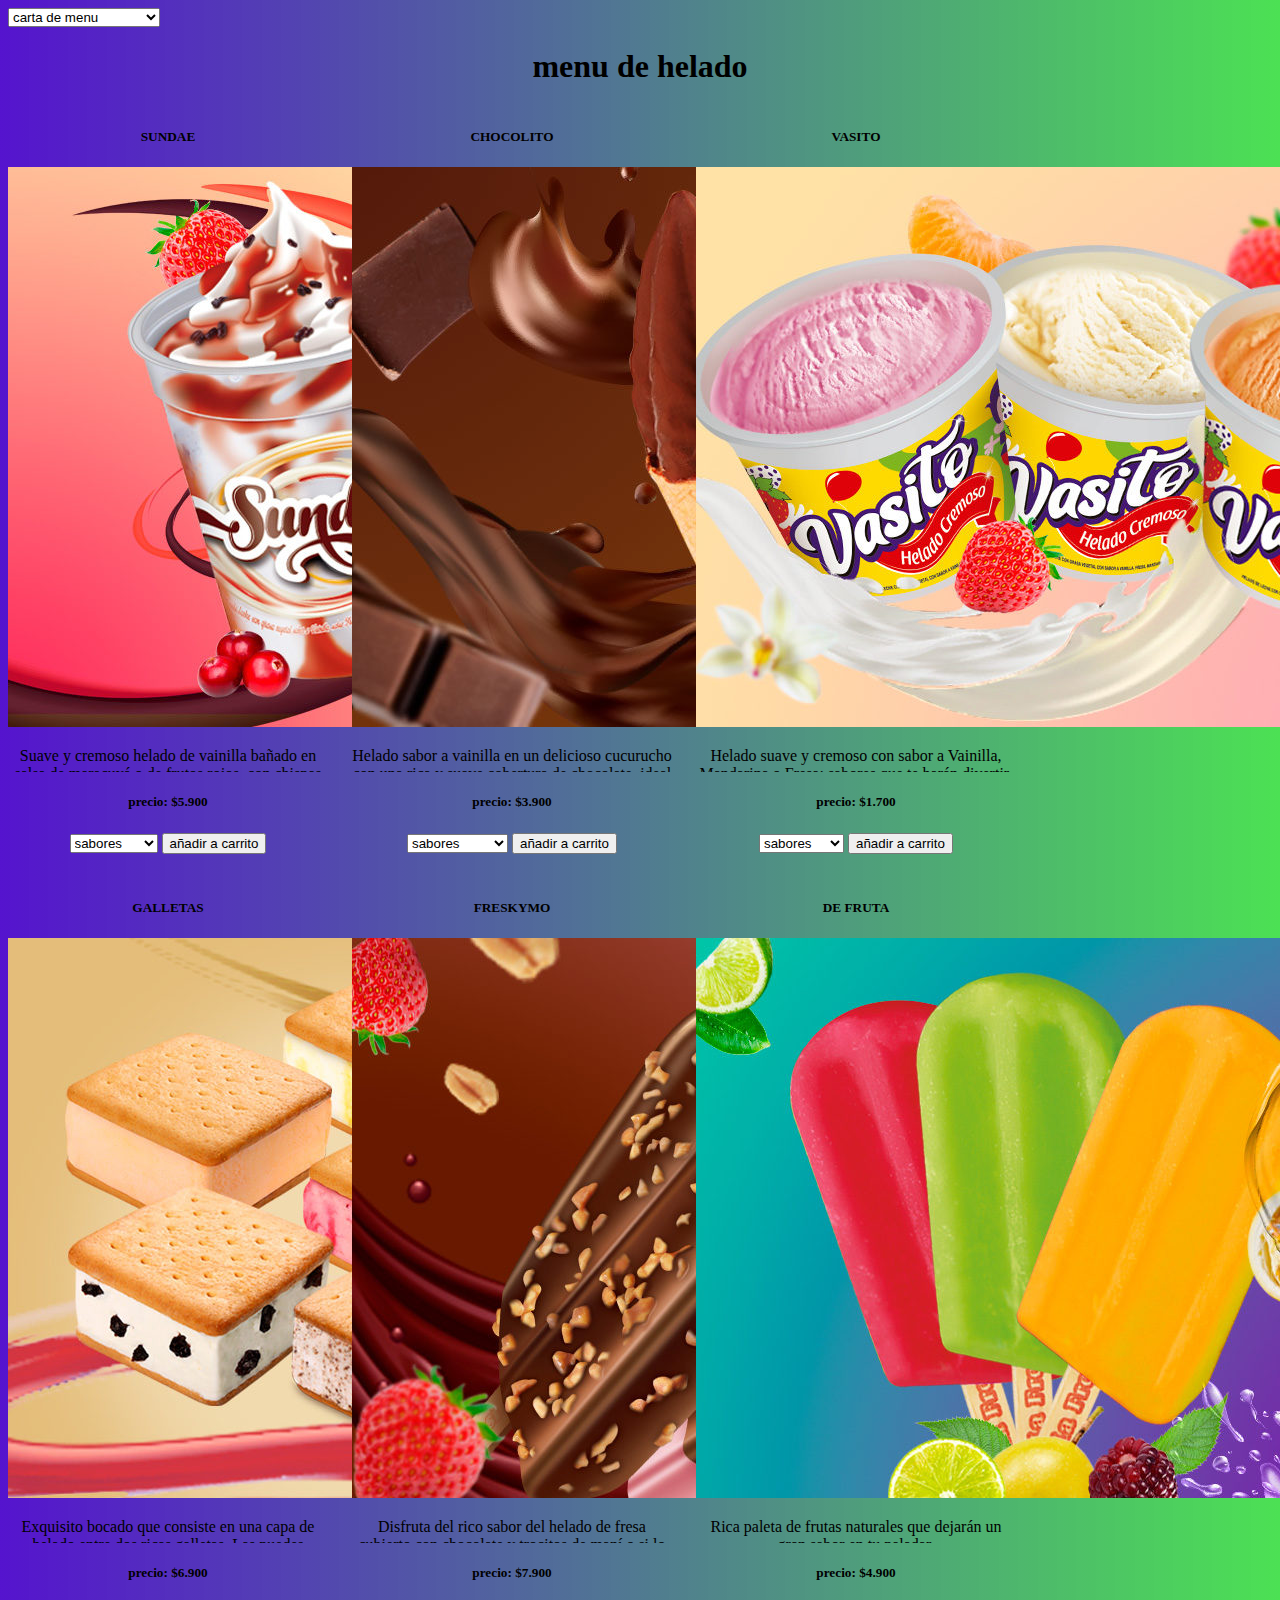
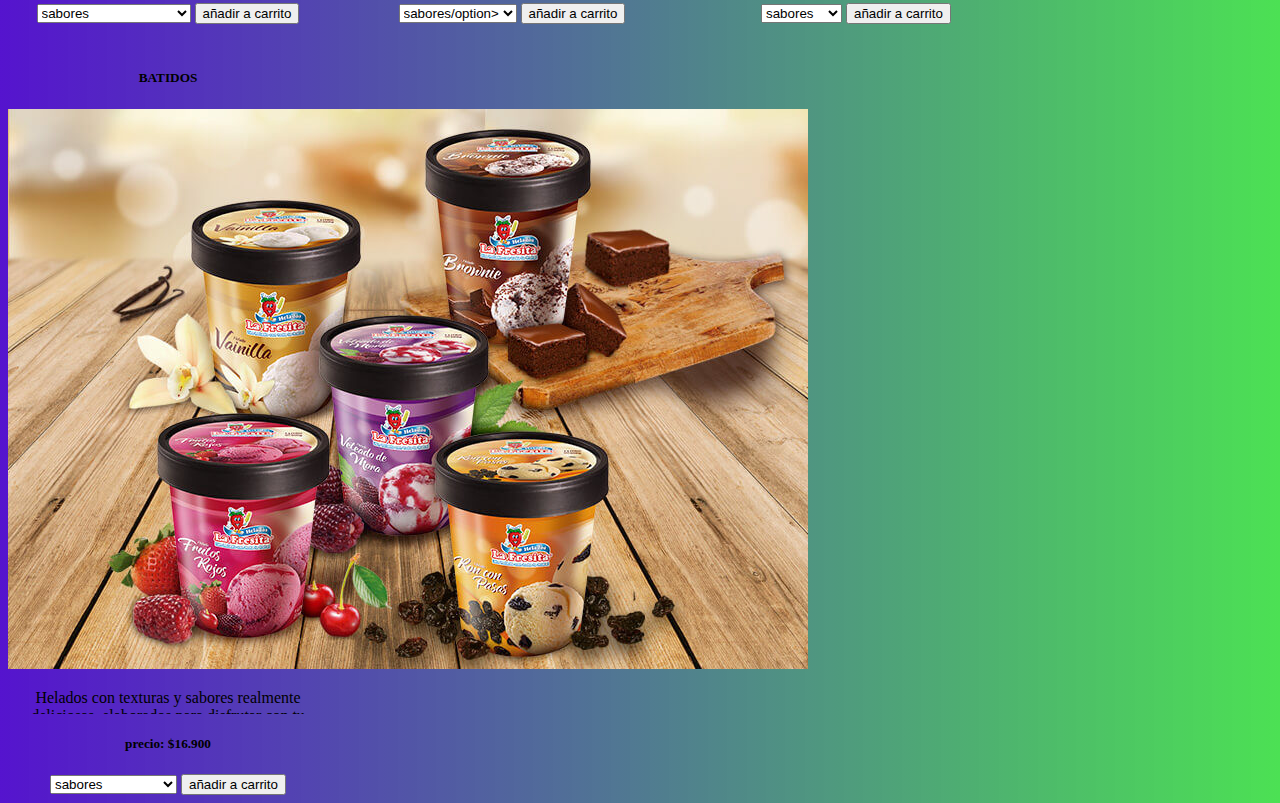
<file: login/index6.html>
<!DOCTYPE html>
<html lang="en">
<head>
    <meta charset="UTF-8">
    <meta name="viewport" content="width=device-width, initial-scale=1.0">
    <title>menu de restaurant</title>

     <!-- CSS only -->
<link href="https://cdn.jsdelivr.net/npm/bootstrap@5.1.3/dist/css/bootstrap.min.css"
rel="stylesheet" integrity="sha384-1BmE4kWBq78iYhFldvKuhfTAU6auU8tT94WrHftjDbrCEXSU1oBoqyl2QvZ6jIW3"
crossorigin="anonymous">

<link rel="stylesheet" href="css5/styler4.css">
</head>
<body>
  <select name="select" onchange="cambiarMenu(this)">
    <option value="" selected>carta de menu</option>
    <option value="index4.html"> menu de hamburgesa</option>
    <option value="index5.html">menu de pizza</option>
    <option value="index6.html">menu de helado</option>
    <option value="index7.html">menu de bebida frias</option>
    <option value="index8.html">menu de postres</option>
    <option value="index9.html">menu de desayuno</option>
  </select>

    <center>
<h1 class="h4 m-4 text-primary">menu de helado</h1>

<div class="row row-cols-sm-1 row-cols-md-2 row-cols-lg-3 row-cols-xl-4"></div>

<div class="box-container">


    <div class="col d-flex justify-content-center mb-4">
  <div class="card shadow mb-1 bg-dark rounded" style="width: 20rem;">
     <h5 class="card-title pt-2 text-center text-primary">SUNDAE</h5>
      <img src="./img/h-img-1.jpg" class="card-img-top" alt="...">
       <div class="card-body ">
      <p class="card-text  text-white-50 description">Suave y cremoso helado de vainilla bañado en salsa de maracuyá o de frutos rojos, con chispas de chocolate. Un helado para disfrutar de cada cucharada ¡un placer al paladar!</p>
     <h5 class="text-primary">precio: <span class="precio">$5.900</span></h5>
        <div class="d-grid gap-2"></div>
        <select name="select">
       <option value="sabores" selected>sabores</option>
       <option value="maracuya">maracuya</option>
     <option value="frutos rojos"> frutos rojos</option>
     </select>
     <button class="btn btn-primary button">añadir a carrito</button>
     </div>
     </div>
    </div>
     <div class="col d-flex justify-content-center mb-4">
   <div class="card shadow mb-1 bg-dark rounded" style="width: 20rem;">
       <h5 class="card-title pt-2 text-center text-primary">CHOCOLITO</h5>
        <img src="./img/h-img-2.jpg
        " class="card-img-top" alt="...">
      <div class="card-body ">
      <p class="card-text  text-white-50 description">Helado sabor a vainilla en un delicioso cucurucho con una rica y suave cobertura de chocolate, ideal para niños.</p>
      <h5 class="text-primary">precio: <span class="precio">$3.900</span></h5>
        <div class="d-grid gap-2"></div>
      <select name="select">
        <option value="tamaño" selected>sabores</option>
        <option value="CHOCOLITO">CHOCOLITO</option>
      </select>
      <button class="btn btn-primary button">añadir a carrito</button>
      </div>
      </div>
     </div>
      <div class="col d-flex justify-content-center mb-4">
<div class="card shadow mb-1 bg-dark rounded" style="width: 20rem;">
<h5 class="card-title pt-2 text-center text-primary">VASITO</h5>
<img src="./img/h-img-3.jpg" class="card-img-top" alt="...">
<div class="card-body ">
    <p class="card-text  text-white-50 description">Helado suave y cremoso con sabor a Vainilla, Mandarina o Fresa; sabores que te harán divertir, ideal para niños y jóvenes.</p>
    <h5 class="text-primary">precio: <span class="precio">$1.700</span></h5>
    <div class="d-grid gap-2"></div>
    <select name="select">
      <option value="sabores" selected>sabores</option>
      <option value="vainilla">vainilla</option>
    <option value="Mandarina">Mandarina</option>
    <option value="Fresa">Fresa</option>
    </select>
    <button class="btn btn-primary button">añadir a carrito</button>
    </div>
    </div>
    </div>
    <div class="col d-flex justify-content-center mb-4">
  <div class="card shadow mb-1 bg-dark rounded" style="width: 20rem;">
    <h5 class="card-title pt-2 text-center text-primary">GALLETAS</h5>
    <img src="./img/h-img-4.jpg" class="card-img-top" alt="...">
   <div class="card-body ">
    <p class="card-text  text-white-50 description">Exquisito bocado que consiste en una capa de helado entre dos ricas galletas. Las puedes encontrar en sabores </p>
    <h5 class="text-primary">precio: <span class="precio">$6.900</span></h5>
    <div class="d-grid gap-2"></div>
    <select name="select">
      <option value="sabores" selected>sabores</option>
      <option value="maracuya">maracuya</option>
    <option value="ron con pasas"> ron con pasas/option>
    <option value="chocolate">chocolate</option>
    <option value="frutos rojos">frutos rojos</option>
 </select>
 <button class="btn btn-primary button">añadir a carrito</button>
 </div>
  </div>
   </div>                   
    <div class="col d-flex justify-content-center mb-4">
   <div class="card shadow mb-1 bg-dark rounded" style="width: 20rem;">
    <h5 class="card-title pt-2 text-center text-primary">FRESKYMO</h5>
    <img src="./img/h-img-5.jpg" class="card-img-top" alt="...">
    <div class="card-body ">
   <p class="card-text  text-white-50 description">Disfruta del rico sabor del helado de fresa cubierto con chocolate y trocitos de maní o si lo prefieres, también puedes elegir uno con centro líquido sabor a frutos rojos y cobertura de chocolate dulce.</p>
  <h5 class="text-primary">precio: <span class="precio">$7.900</span></h5>
 <div class="d-grid gap-2"></div>
<select name="select">
  <option value="sabores" selected>sabores/option>
  <option value="mani">mani</option>
<option value="frutos rojos"> frutos rojos</option>
</select>
<button class="btn btn-primary button">añadir a carrito</button>
</div>
</div>
</div>
<div class="col d-flex justify-content-center mb-4">
<div class="card shadow mb-1 bg-dark rounded" style="width: 20rem;">
<h5 class="card-title pt-2 text-center text-primary">DE FRUTA</h5>
<img src="./img/h-img-6.jpg" class="card-img-top" alt="...">
<div class="card-body ">
<p class="card-text  text-white-50 description">Rica paleta de frutas naturales que dejarán un gran sabor en tu paladar.</p>
<h5 class="text-primary">precio: <span class="precio">$4.900</span></h5>
<div class="d-grid gap-2"></div>
<select name="select">
  <option value="sabores"selected>sabores</option>
  <option value="Mora">Mora</option>
<option value="Limón">Limón</option>
<option value="Maracuyá">Maracuyá</option>
</select>
<button class="btn btn-primary button">añadir a carrito</button>
</div>
</div>
</div>
<div class="col d-flex justify-content-center mb-4">
<div class="card shadow mb-1 bg-dark rounded" style="width: 20rem;">
<h5 class="card-title pt-2 text-center text-primary">BATIDOS</h5>
<img src="./img/h-img-7.jpg" class="card-img-top" alt="...">
<div class="card-body ">
<p class="card-text  text-white-50 description">Helados con texturas y sabores realmente deliciosas, elaborados para disfrutar con tu familia, pareja y amigos. Los encuentras en presentación de 18 litro </p>
<h5 class="text-primary">precio: <span class="precio">$16.900</span></h5>
<div class="d-grid gap-2"></div>
<select name="select">
  <option value="sabores" selected>sabores</option>
  <option value="Vainilla">Vainilla</option>
<option value="Brownie">Brownie</option>
<option value="Veteado de Mora">Veteado de Mora</option>
<option value="Cookies & Cream">Cookies & Cream</option>
</select>
<button class="btn btn-primary button">añadir a carrito</button>
</div>
</div>
</div>
</center>

<script type="text/javascript">
  console.log("SCRIPT");
  function cambiarMenu(elem){

    const valorActual = elem.value;
    window.location.href = valorActual;
    
    console.log("Cambie menu ", valorActual);
  }


</script>

</body>
</html>
</file>
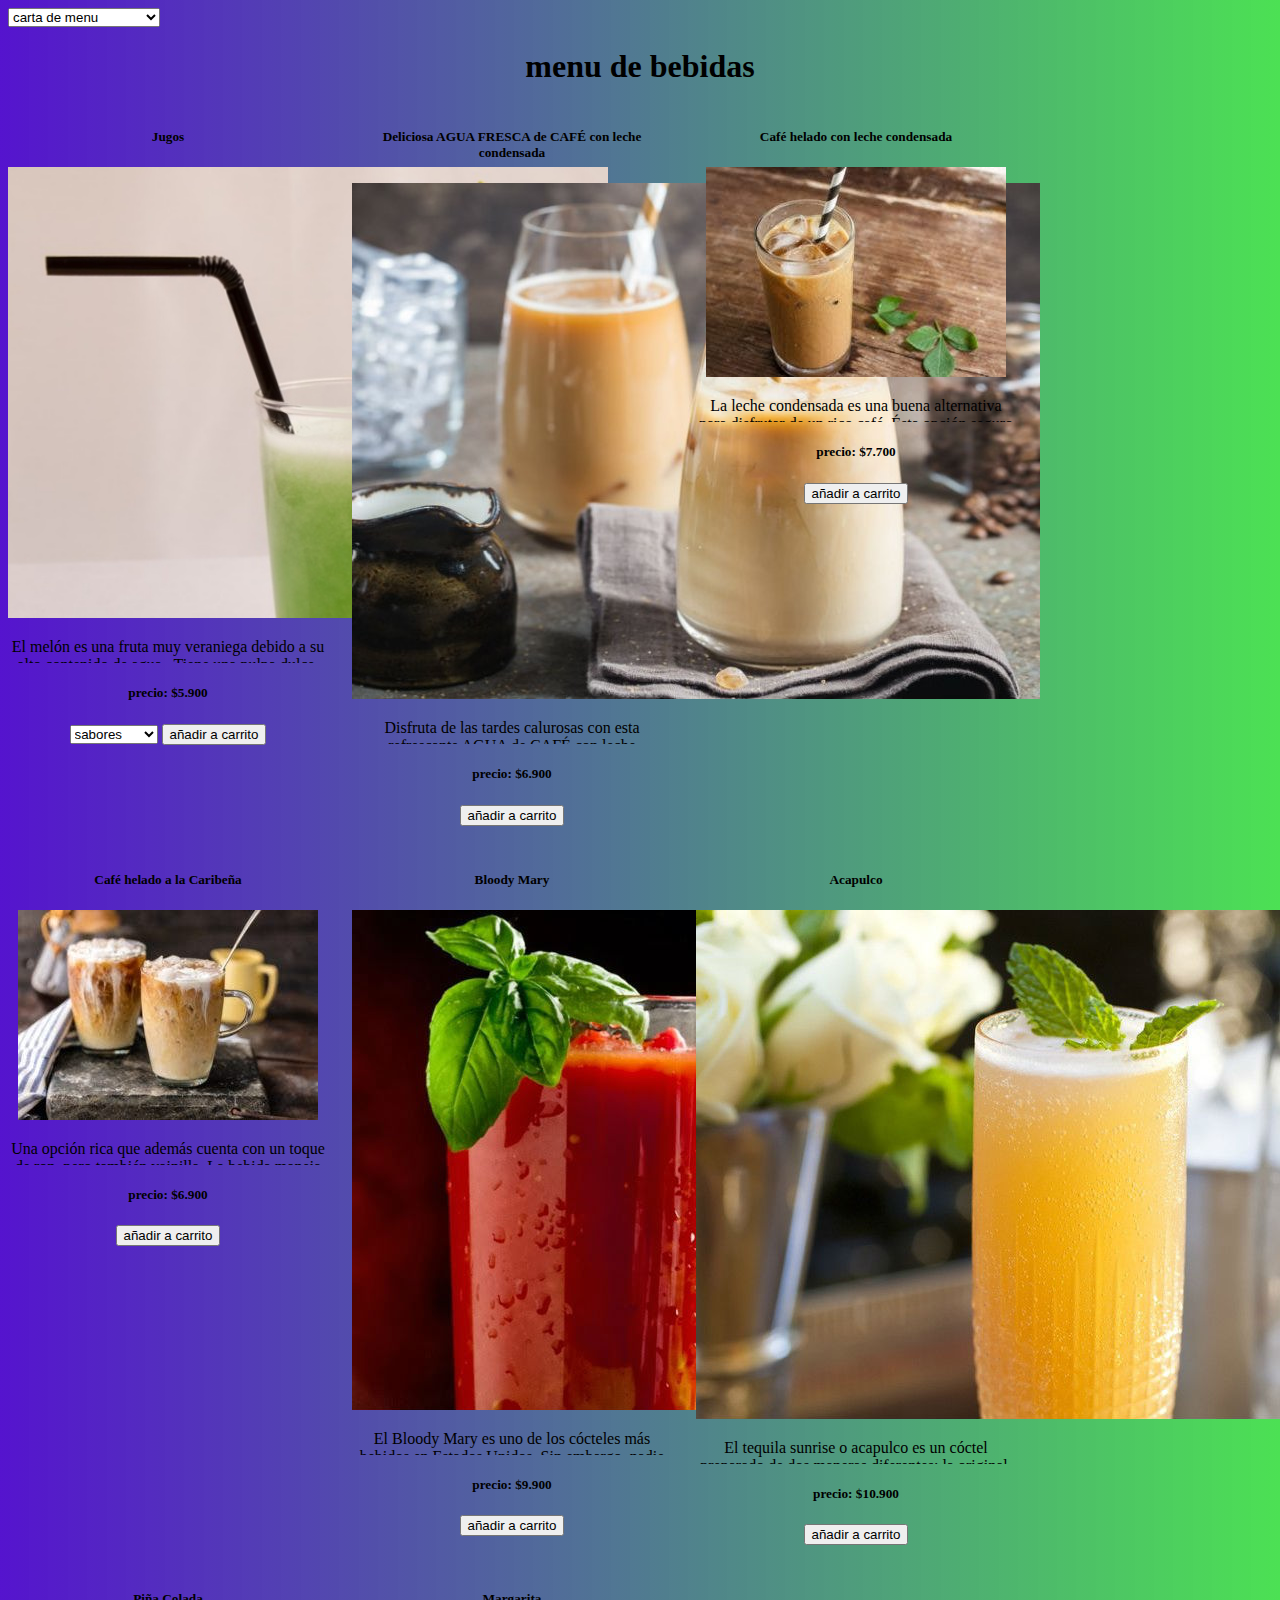
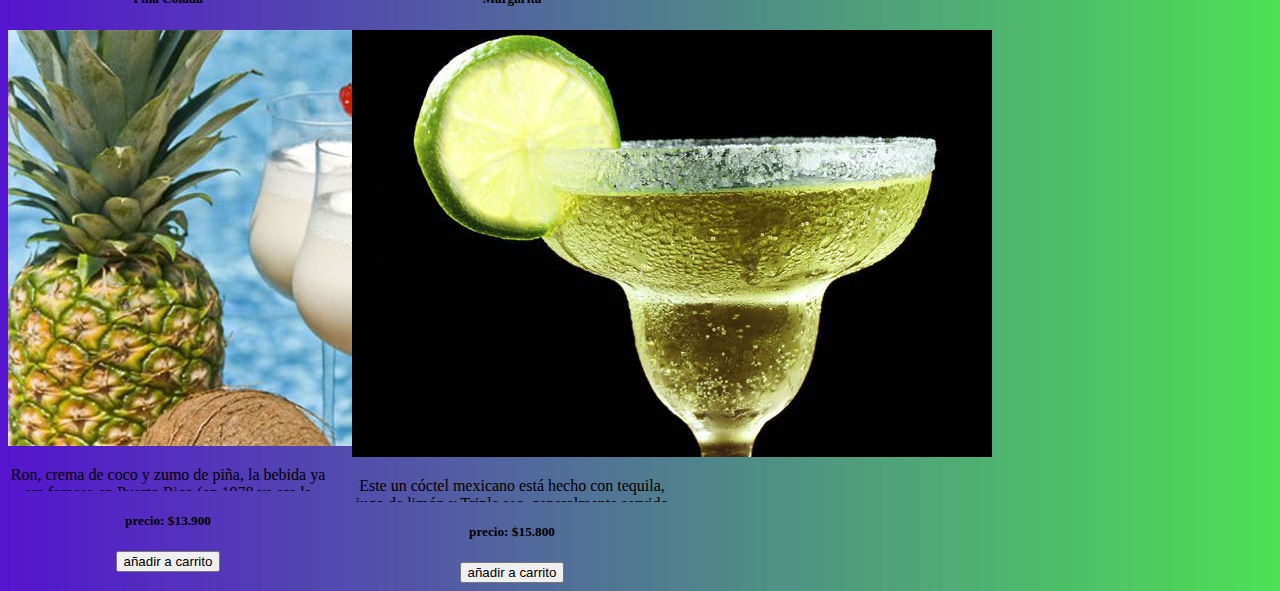
<file: login/index7.html>
<!DOCTYPE html>
<html lang="en">
<head>
    <meta charset="UTF-8">
    <meta name="viewport" content="width=device-width, initial-scale=1.0">
    <title>menu de restaurant</title>

     <!-- CSS only -->
<link href="https://cdn.jsdelivr.net/npm/bootstrap@5.1.3/dist/css/bootstrap.min.css"
rel="stylesheet" integrity="sha384-1BmE4kWBq78iYhFldvKuhfTAU6auU8tT94WrHftjDbrCEXSU1oBoqyl2QvZ6jIW3"
crossorigin="anonymous">

<link rel="stylesheet" href="css6/styler5.css">
</head>
<body>
    <select name="select" onchange="cambiarMenu(this)">
        <option value="" selected>carta de menu</option>
         <option value="index4.html"> menu de hamburgesa</option>
         <option value="index5.html">menu de pizza</option>
         <option value="index6.html">menu de helado</option>
         <option value="index7.html">menu de bebidas</option>
         <option value="index8.html">menu de postres</option>
         <option value="index9.html">menu de desayuno</option>
         </select>

    <center>
<h1 class="h4 m-4 text-primary">menu de bebidas</h1>

<div class="row row-cols-sm-1 row-cols-md-2 row-cols-lg-3 row-cols-xl-4"></div>

<div class="box-container">


    <div class="col d-flex justify-content-center mb-4">
  <div class="card shadow mb-1 bg-dark rounded" style="width: 20rem;">
     <h5 class="card-title pt-2 text-center text-primary">Jugos</h5>
      <img src="./img/b-img-1.jpg" class="card-img-top" alt="...">
       <div class="card-body ">
      <p class="card-text  text-white-50 description">El melón es una fruta muy veraniega debido a su alto contenido de agua . Tiene una pulpa dulce, de un color que puede ir desde el blanco amarillento y el verde, hasta el naranja. Su corteza también puede variar entre estos mismos colores.</p>
     <h5 class="text-primary">precio: <span class="precio">$5.900</span></h5>
        <div class="d-grid gap-2"></div>
        <select name="select">
       <option value="sabores" selected>sabores</option>
       <option value="maracuya">maracuya</option>
     <option value="frutos rojos"> frutos rojos</option>
     <option value="sandia"> sandia</option>
     <option value="piña"> piña</option>
     <option value="fresa">fresa</option>
     <option value="mango">mango</option>
     <option value="lulo">lulo</option>
     <option value="Mandarina">Mandarina</option>
     </select>
     <button class="btn btn-primary button">añadir a carrito</button>
     </div>
     </div>
    </div>
     <div class="col d-flex justify-content-center mb-4">
   <div class="card shadow mb-1 bg-dark rounded" style="width: 20rem;">
       <h5 class="card-title pt-2 text-center text-primary">Deliciosa AGUA FRESCA de CAFÉ con leche condensada</h5>
        <img src="./img/b-img-2.jpg
        " class="card-img-top" alt="...">
      <div class="card-body ">
      <p class="card-text  text-white-50 description">Disfruta de las tardes calurosas con esta refrescante AGUA de CAFÉ con leche condensada</p>
      <h5 class="text-primary">precio: <span class="precio">$6.900</span></h5>
        <div class="d-grid gap-2"></div>
      <button class="btn btn-primary button">añadir a carrito</button>
      </div>
      </div>
     </div>
      <div class="col d-flex justify-content-center mb-4">
<div class="card shadow mb-1 bg-dark rounded" style="width: 20rem;">
<h5 class="card-title pt-2 text-center text-primary">Café helado con leche condensada</h5>
<img src="./img/b-img-3.jpg" class="card-img-top" alt="...">
<div class="card-body ">
    <p class="card-text  text-white-50 description">La leche condensada es una buena alternativa para disfrutar de un rico café. Ésta opción seguro te gustará ya que a pesar de su sabor dulce, el café no pierde su consistencia. Además esta opción helada te va a refrescar en esos días de calor.</p>
    <h5 class="text-primary">precio: <span class="precio">$7.700</span></h5>
    <div class="d-grid gap-2"></div>
    <button class="btn btn-primary button">añadir a carrito</button>
    </div>
    </div>
    </div>
    <div class="col d-flex justify-content-center mb-4">
  <div class="card shadow mb-1 bg-dark rounded" style="width: 20rem;">
    <h5 class="card-title pt-2 text-center text-primary">Café helado a la Caribeña</h5>
    <img src="./img/b-img-4.jpg" class="card-img-top" alt="...">
   <div class="card-body ">
    <p class="card-text  text-white-50 description">Una opción rica que además cuenta con un toque de ron, pero también vainilla. La bebida maneja una combinación de sabores interesante, pero sin perder ese exquisito sabor a café. </p>
    <h5 class="text-primary">precio: <span class="precio">$6.900</span></h5>
    <div class="d-grid gap-2"></div>
 <button class="btn btn-primary button">añadir a carrito</button>
 </div>
  </div>
   </div>                   
    <div class="col d-flex justify-content-center mb-4">
   <div class="card shadow mb-1 bg-dark rounded" style="width: 20rem;">
    <h5 class="card-title pt-2 text-center text-primary">Bloody Mary</h5>
    <img src="./img/b-img-5.jpg" class="card-img-top" alt="...">
    <div class="card-body ">
   <p class="card-text  text-white-50 description">El Bloody Mary es uno de los cócteles más bebidos en Estados Unidos. Sin embargo, nadie sabe a ciencia cierta cómo comenzó su historia. Dicen que en París, un americano llamado Petiot mezcló vodka y zumo de tomate a partes iguales.</p>
  <h5 class="text-primary">precio: <span class="precio">$9.900</span></h5>
 <div class="d-grid gap-2"></div>
<button class="btn btn-primary button">añadir a carrito</button>
</div>
</div>
</div>
<div class="col d-flex justify-content-center mb-4">
<div class="card shadow mb-1 bg-dark rounded" style="width: 20rem;">
<h5 class="card-title pt-2 text-center text-primary">Acapulco</h5>
<img src="./img/b-img-6.jpg" class="card-img-top" alt="...">
<div class="card-body ">
<p class="card-text  text-white-50 description">El tequila sunrise o acapulco es un cóctel preparado de dos maneras diferentes: la original, con tequila, crème de cassis, jugo de lima y agua con gas; la forma más popular está hecha con tequila, jugo de naranja y granadina. El cóctel, que originalmente se servía en el Arizona Biltmore Hotel en Phoenix (Estados Unidos), debe su nombre a su apariencia cuando se sirve en un vaso: los ingrediente con mayor densidad (el casis o la granadina) se hunden gradualmente, creando variaciones de colores semejantes a los de un amanecer (sunrise, en inglés).</p>
<h5 class="text-primary">precio: <span class="precio">$10.900</span></h5>
<div class="d-grid gap-2"></div>
<button class="btn btn-primary button">añadir a carrito</button>
</div>
</div>
</div>
<div class="col d-flex justify-content-center mb-4">
<div class="card shadow mb-1 bg-dark rounded" style="width: 20rem;">
<h5 class="card-title pt-2 text-center text-primary">Piña Colada</h5>
<img src="./img/b-img-7.jpg" class="card-img-top" alt="...">
<div class="card-body ">
<p class="card-text  text-white-50 description">Ron, crema de coco y zumo de piña, la bebida ya era famosa en Puerto Rico (en 1978 ya era la bebida oficial del país), en 1979 empezó a ser conocida a nivel internacional gracias a la canción “Escape” de Rupert Holmes. Desde entonces mejor conocida como “The Piña Colada Song” que incluso llegó a posicionarse en el nº1 del Billboard Hot 100. Hoy en día este cóctel tropical es conocido en todo el mundo y es uno de los más demandados. </p>
<h5 class="text-primary">precio: <span class="precio">$13.900</span></h5>
<div class="d-grid gap-2"></div>
<button class="btn btn-primary button">añadir a carrito</button>
</div>
</div>
</div>
<div class="col d-flex justify-content-center mb-4">
    <div class="card shadow mb-1 bg-dark rounded" style="width: 20rem;">
    <h5 class="card-title pt-2 text-center text-primary">Margarita</h5>
    <img src="./img/b-img-8.jpg" class="card-img-top" alt="...">
    <div class="card-body ">
    <p class="card-text  text-white-50 description">Este un cóctel mexicano está hecho con tequila, jugo de limón y Triple sec, generalmente servido con sal sobre los bordes del vaso. En recetarios de cocteleria de los años 30 ya se menciona el Tequila Cóctel.</p>
    <h5 class="text-primary">precio: <span class="precio">$15.800</span></h5>
    <div class="d-grid gap-2"></div>
    <button class="btn btn-primary button">añadir a carrito</button>
    </div>
    </div>
    </div>
</center>

<script type="text/javascript">
    console.log("SCRIPT");
    function cambiarMenu(elem){
  
      const valorActual = elem.value;
      window.location.href = valorActual;
      
      console.log("Cambie menu ", valorActual);
    }
  
  
  </script>

</body>
</html>
</file>
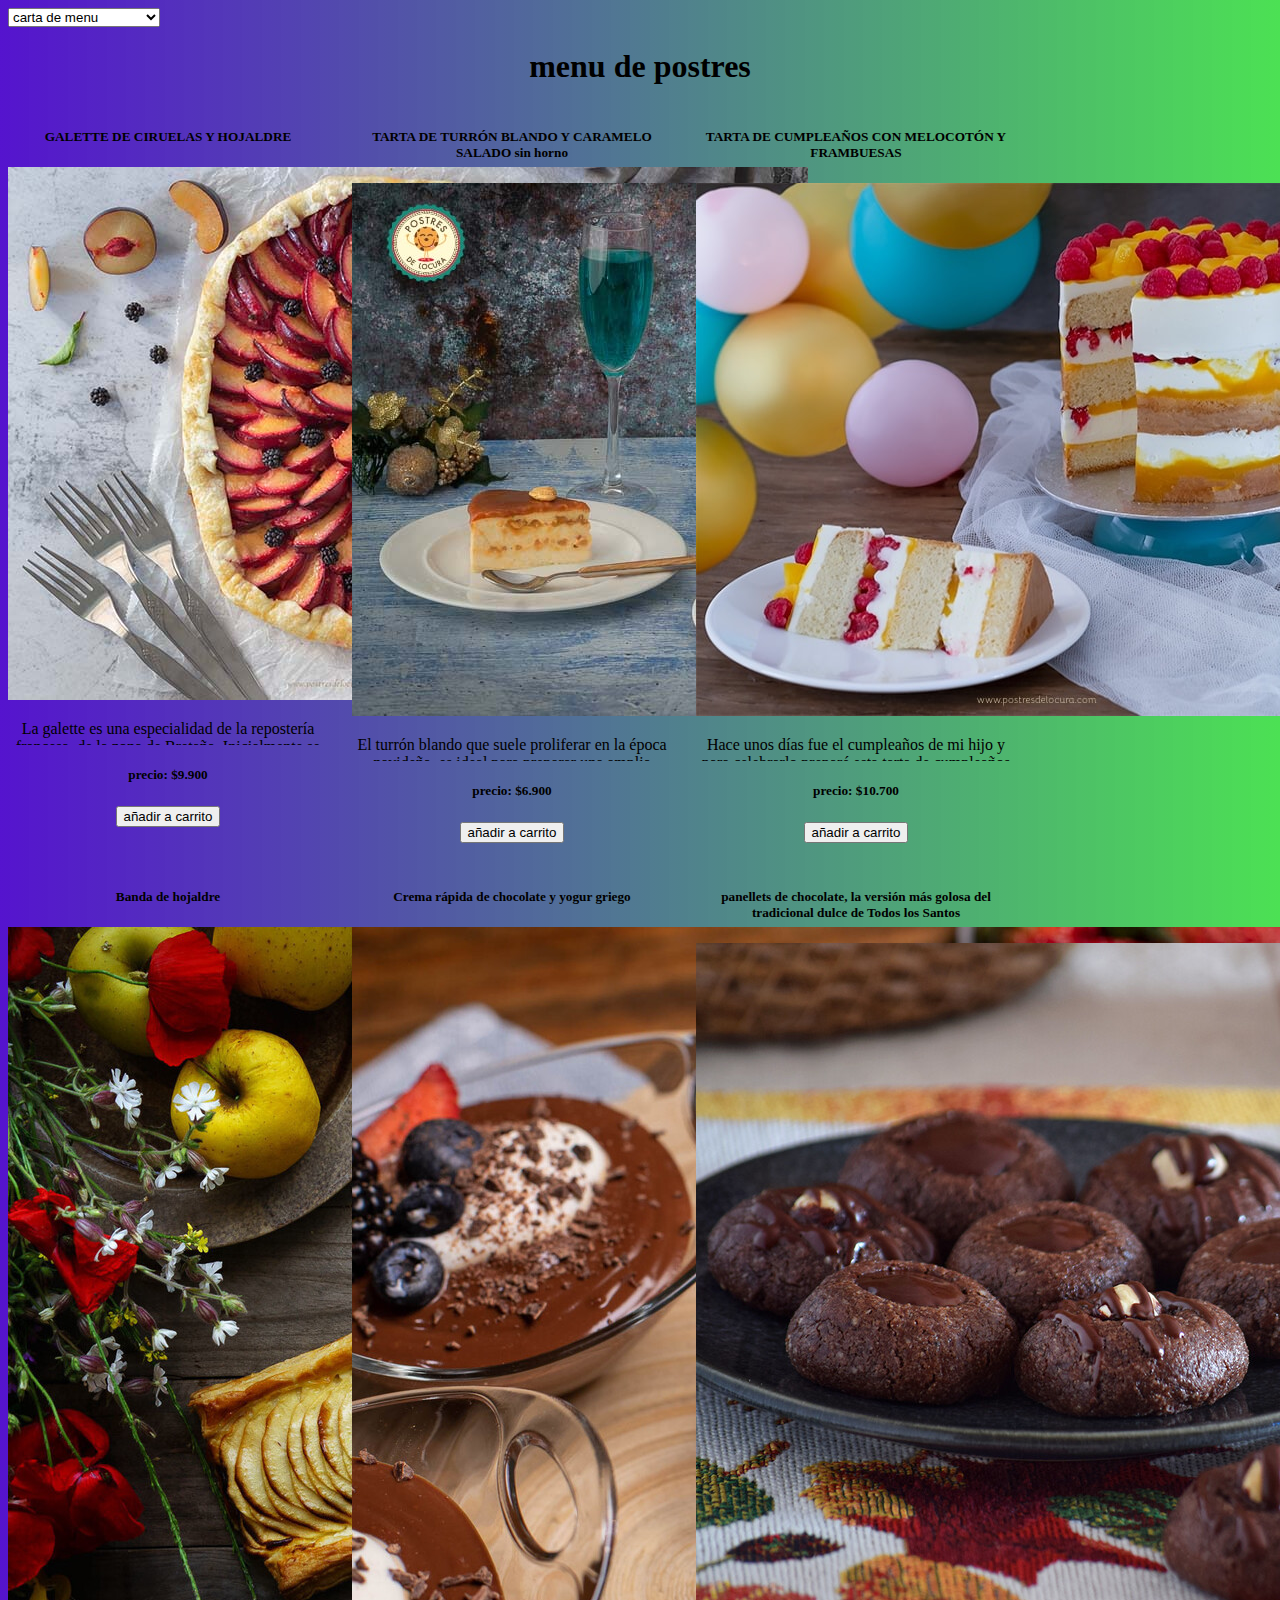
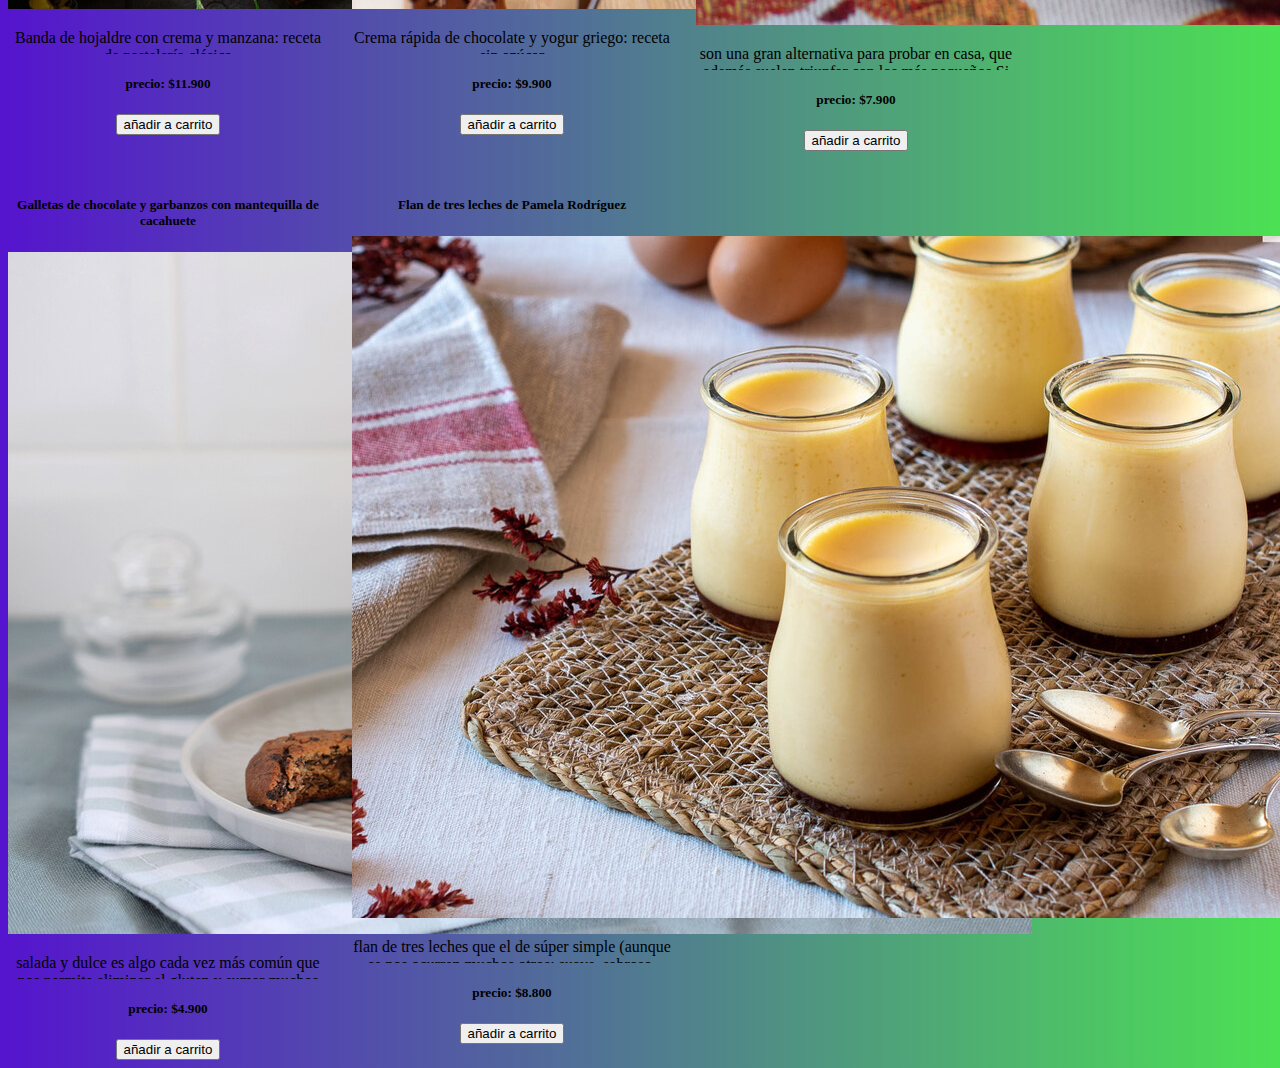
<file: login/index8.html>
<!DOCTYPE html>
<html lang="en">
<head>
    <meta charset="UTF-8">
    <meta name="viewport" content="width=device-width, initial-scale=1.0">
    <title>menu de restaurant</title>

     <!-- CSS only -->
<link href="https://cdn.jsdelivr.net/npm/bootstrap@5.1.3/dist/css/bootstrap.min.css"
rel="stylesheet" integrity="sha384-1BmE4kWBq78iYhFldvKuhfTAU6auU8tT94WrHftjDbrCEXSU1oBoqyl2QvZ6jIW3"
crossorigin="anonymous">

<link rel="stylesheet" href="css6/styler5.css">
</head>
<body>
    <select name="select" onchange="cambiarMenu(this)">
        <option value="" selected>carta de menu</option>
         <option value="index4.html"> menu de hamburgesa</option>
         <option value="index5.html">menu de pizza</option>
         <option value="index6.html">menu de helado</option>
         <option value="index7.html">menu de bebidas</option>
         <option value="index8.html">menu de postres</option>
         <option value="index9.html">menu de desayuno</option>
         </select>

    <center>
<h1 class="h4 m-4 text-primary">menu de postres</h1>

<div class="row row-cols-sm-1 row-cols-md-2 row-cols-lg-3 row-cols-xl-4"></div>

<div class="box-container">


    <div class="col d-flex justify-content-center mb-4">
  <div class="card shadow mb-1 bg-dark rounded" style="width: 20rem;">
     <h5 class="card-title pt-2 text-center text-primary">GALETTE DE CIRUELAS Y HOJALDRE</h5>
      <img src="./img/ps-img-1.jpg" class="card-img-top" alt="...">
       <div class="card-body ">
      <p class="card-text  text-white-50 description">La galette es una especialidad de la repostería francesa, de la zona de Bretaña. Inicialmente se elaboraban con relleno salado, pero hoy son muy populares las galettes con rellenos dulces, especialmente las rellenas con fruta.</p>
     <h5 class="text-primary">precio: <span class="precio">$9.900</span></h5>
        <div class="d-grid gap-2"></div>
     <button class="btn btn-primary button">añadir a carrito</button>
     </div>
     </div>
    </div>
     <div class="col d-flex justify-content-center mb-4">
   <div class="card shadow mb-1 bg-dark rounded" style="width: 20rem;">
       <h5 class="card-title pt-2 text-center text-primary">TARTA DE TURRÓN BLANDO Y CARAMELO SALADO sin horno</h5>
        <img src="./img/ps-img-2.jpg
        " class="card-img-top" alt="...">
      <div class="card-body ">
      <p class="card-text  text-white-50 description">El turrón blando que suele proliferar en la época navideña, es ideal para preparar una amplia variedad de postres y hoy me he decidido por esta tarta de turrón blando y caramelo salado sin horno.</p>
      <h5 class="text-primary">precio: <span class="precio">$6.900</span></h5>
        <div class="d-grid gap-2"></div>
      <button class="btn btn-primary button">añadir a carrito</button>
      </div>
      </div>
     </div>
      <div class="col d-flex justify-content-center mb-4">
<div class="card shadow mb-1 bg-dark rounded" style="width: 20rem;">
<h5 class="card-title pt-2 text-center text-primary">TARTA DE CUMPLEAÑOS CON MELOCOTÓN Y FRAMBUESAS</h5>
<img src="./img/ps-img-3.jpg" class="card-img-top" alt="...">
<div class="card-body ">
    <p class="card-text  text-white-50 description">Hace unos días fue el cumpleaños de mi hijo y para celebrarlo preparé esta tarta de cumpleaños con melocotón y frambuesas, ya que la ocasión merecía una receta especial.</p>
    <h5 class="text-primary">precio: <span class="precio">$10.700</span></h5>
    <div class="d-grid gap-2"></div>
    <button class="btn btn-primary button">añadir a carrito</button>
    </div>
    </div>
    </div>
    <div class="col d-flex justify-content-center mb-4">
  <div class="card shadow mb-1 bg-dark rounded" style="width: 20rem;">
    <h5 class="card-title pt-2 text-center text-primary">Banda de hojaldre </h5>
    <img src="./img/ps-img-4.jpg" class="card-img-top" alt="...">
   <div class="card-body ">
    <p class="card-text  text-white-50 description">Banda de hojaldre con crema y manzana: receta de pastelería clásica</p>
    <h5 class="text-primary">precio: <span class="precio">$11.900</span></h5>
    <div class="d-grid gap-2"></div>
 <button class="btn btn-primary button">añadir a carrito</button>
 </div>
  </div>
   </div>                   
    <div class="col d-flex justify-content-center mb-4">
   <div class="card shadow mb-1 bg-dark rounded" style="width: 20rem;">
    <h5 class="card-title pt-2 text-center text-primary">Crema rápida de chocolate y yogur griego</h5>
    <img src="./img/ps-img-5.jpg" class="card-img-top" alt="...">
    <div class="card-body ">
   <p class="card-text  text-white-50 description">Crema rápida de chocolate y yogur griego: receta sin azúcar</p>
  <h5 class="text-primary">precio: <span class="precio">$9.900</span></h5>
 <div class="d-grid gap-2"></div>
<button class="btn btn-primary button">añadir a carrito</button>
</div>
</div>
</div>
<div class="col d-flex justify-content-center mb-4">
<div class="card shadow mb-1 bg-dark rounded" style="width: 20rem;">
<h5 class="card-title pt-2 text-center text-primary">panellets de chocolate, la versión más golosa del tradicional dulce de Todos los Santos</h5>
<img src="./img/ps-img-6.jpg" class="card-img-top" alt="...">
<div class="card-body ">
<p class="card-text  text-white-50 description">son una gran alternativa para probar en casa, que además suelen triunfar con los más pequeños.Si nos ceñimos a la normativa, que especifica las condiciones que deben cumplir</p>
<h5 class="text-primary">precio: <span class="precio">$7.900</span></h5>
<div class="d-grid gap-2"></div>
<button class="btn btn-primary button">añadir a carrito</button>
</div>
</div>
</div>
<div class="col d-flex justify-content-center mb-4">
<div class="card shadow mb-1 bg-dark rounded" style="width: 20rem;">
<h5 class="card-title pt-2 text-center text-primary">Galletas de chocolate y garbanzos con mantequilla de cacahuete</h5>
<img src="./img/ps-img-7.jpg" class="card-img-top" alt="...">
<div class="card-body ">
<p class="card-text  text-white-50 description">salada y dulce es algo cada vez más común que nos permite eliminar el gluten y sumar muchos nutrientes más saludables que las harinas refinadas. Y en estas galletas de chocolate no usamos harina de garbanzos, sino la legumbre cocida, debidamente triturada con otros ingredientes también muy nutritivos para lograr unas galletas con el punto justo de dulzor que nos llenarán de energía y saciedad.</p>
<h5 class="text-primary">precio: <span class="precio">$4.900</span></h5>
<div class="d-grid gap-2"></div>
<button class="btn btn-primary button">añadir a carrito</button>
</div>
</div>
</div>
<div class="col d-flex justify-content-center mb-4">
    <div class="card shadow mb-1 bg-dark rounded" style="width: 20rem;">
    <h5 class="card-title pt-2 text-center text-primary">Flan de tres leches de Pamela Rodríguez</h5>
    <img src="./img/ps-img-8.jpg" class="card-img-top" alt="...">
    <div class="card-body ">
    <p class="card-text  text-white-50 description">flan de tres leches que el de súper simple (aunque se nos ocurren muchos otros: suave, sabroso, goloso,...). Su elaboración es sencillísima y el resultado soberbio. Este es uno de esos postres en los que el esfuerzo invertido es prácticamente nulo y, a cambio, se obtienen estas maravillas que veis en la foto.</p>
    <h5 class="text-primary">precio: <span class="precio">$8.800</span></h5>
    <div class="d-grid gap-2"></div>
    <button class="btn btn-primary button">añadir a carrito</button>
    </div>
    </div>
    </div>
</center>

<script type="text/javascript">
    console.log("SCRIPT");
    function cambiarMenu(elem){
  
      const valorActual = elem.value;
      window.location.href = valorActual;
      
      console.log("Cambie menu ", valorActual);
    }
  
  
  </script>

</body>
</html>
</file>
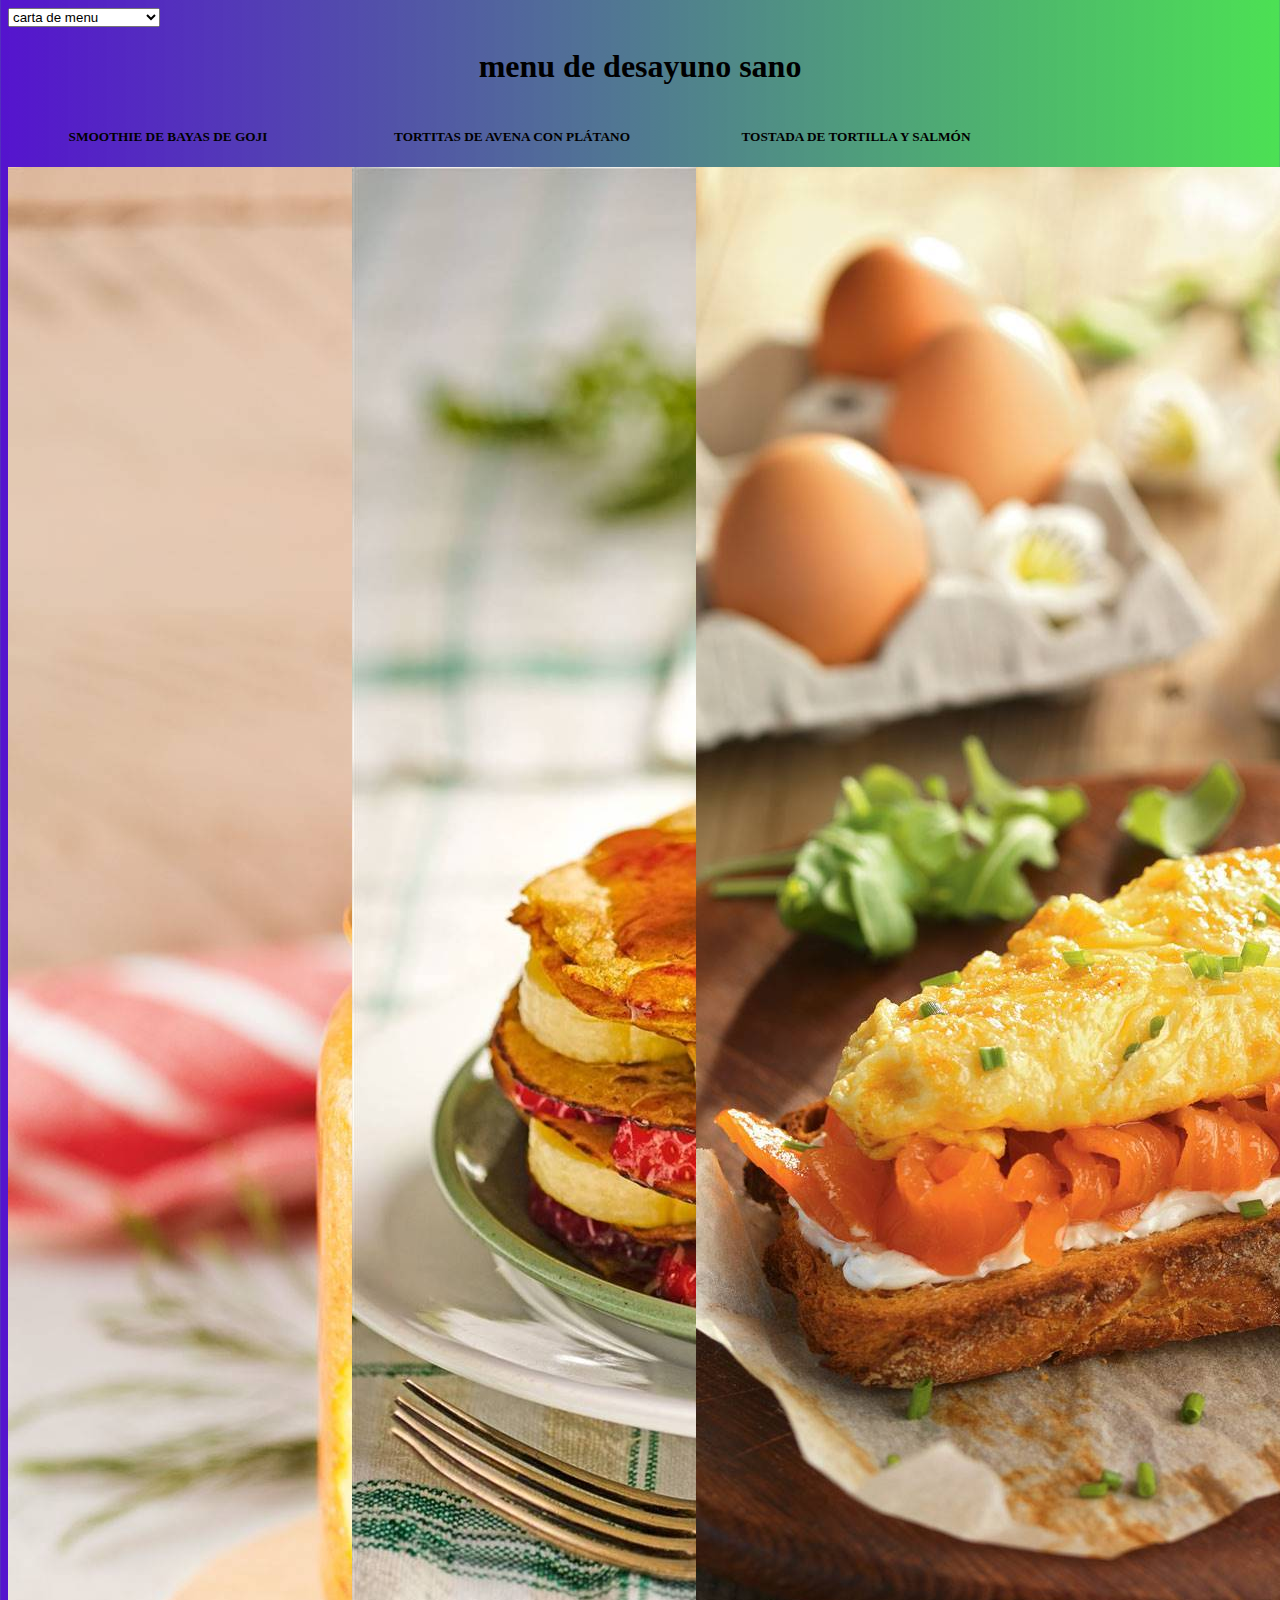
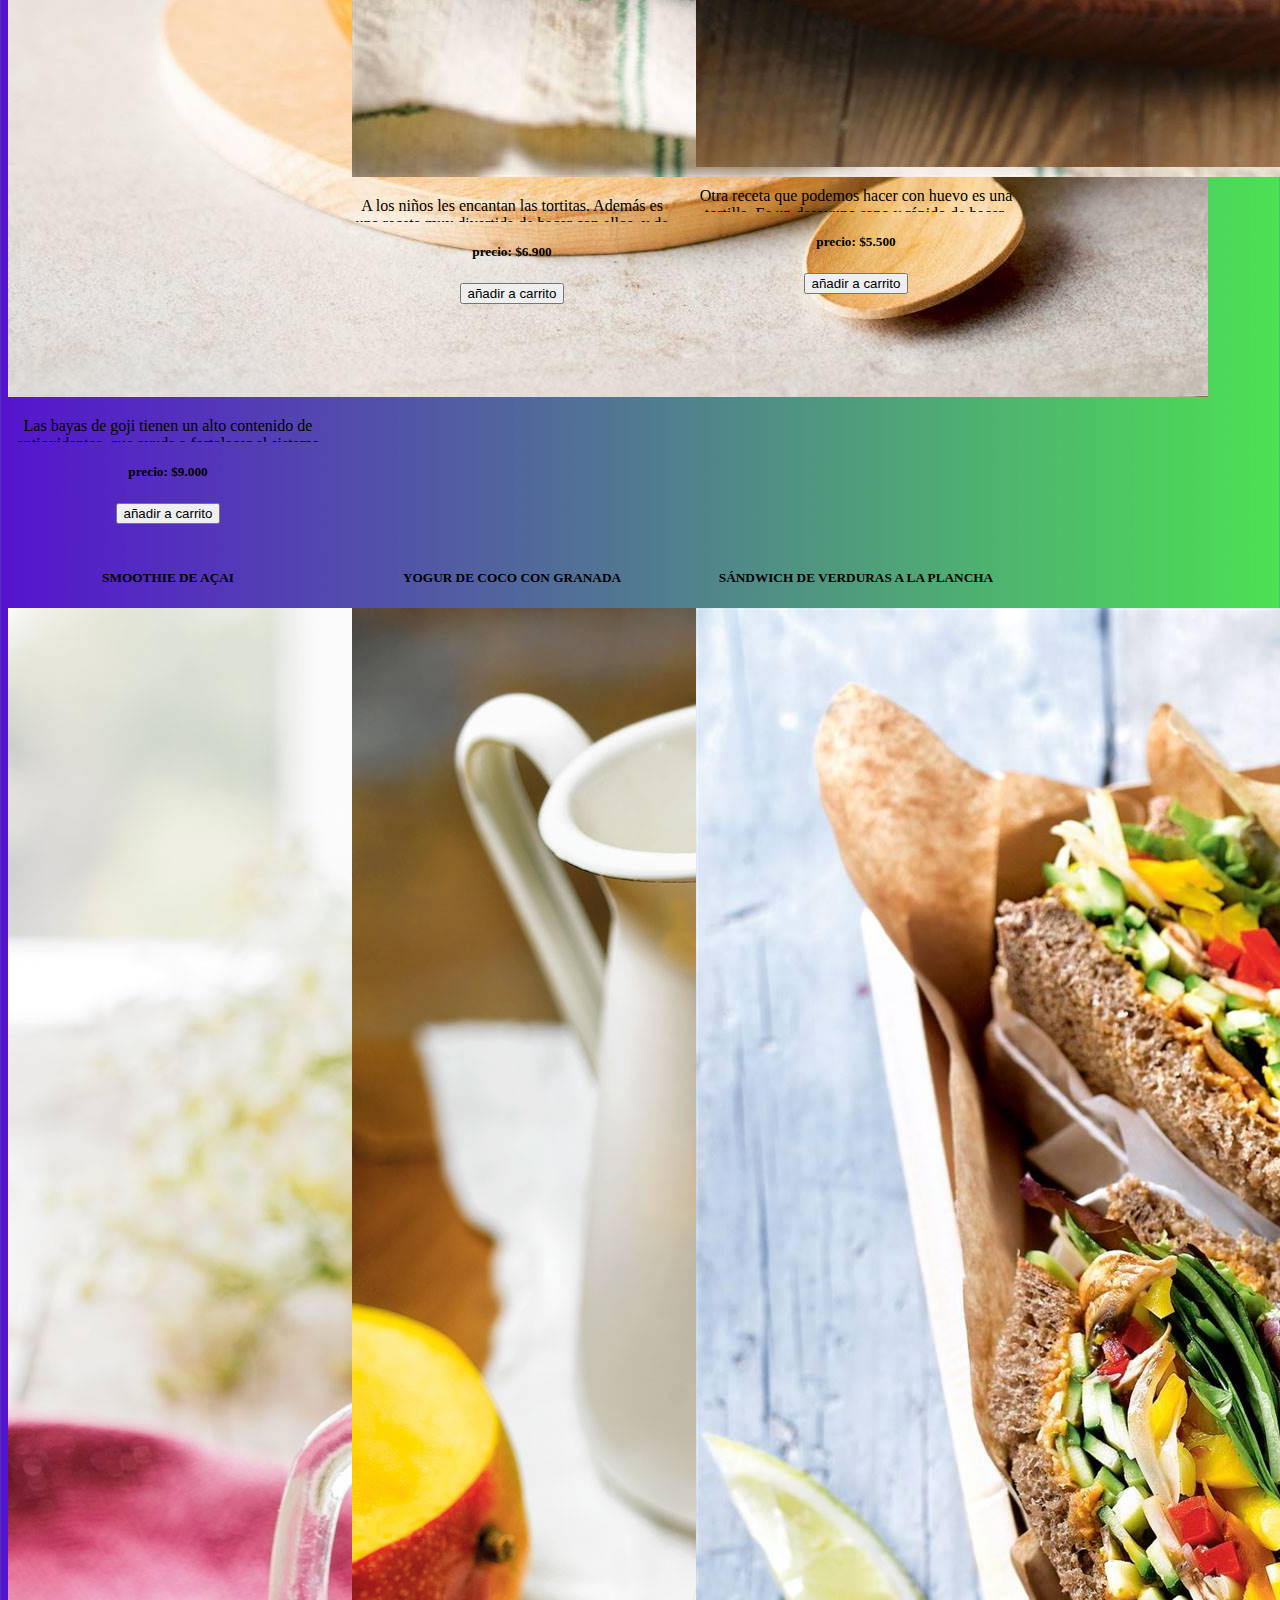
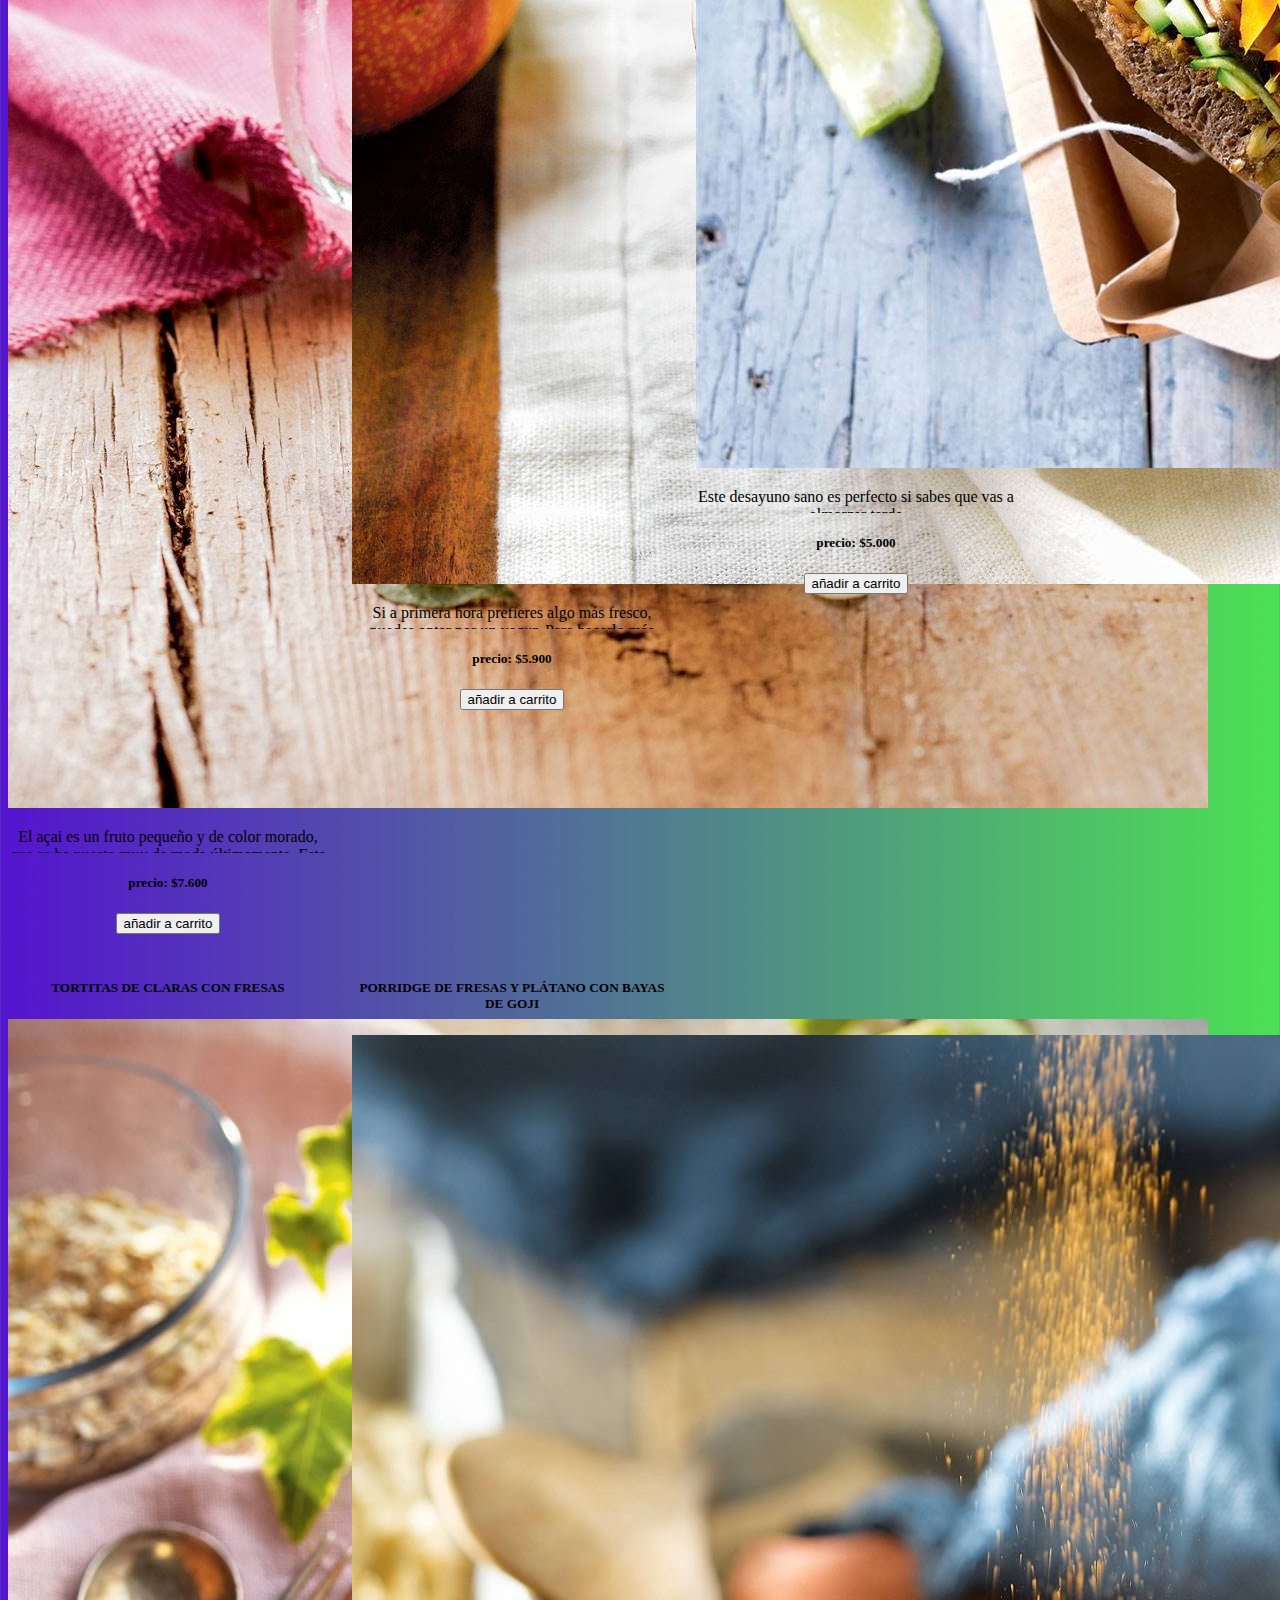
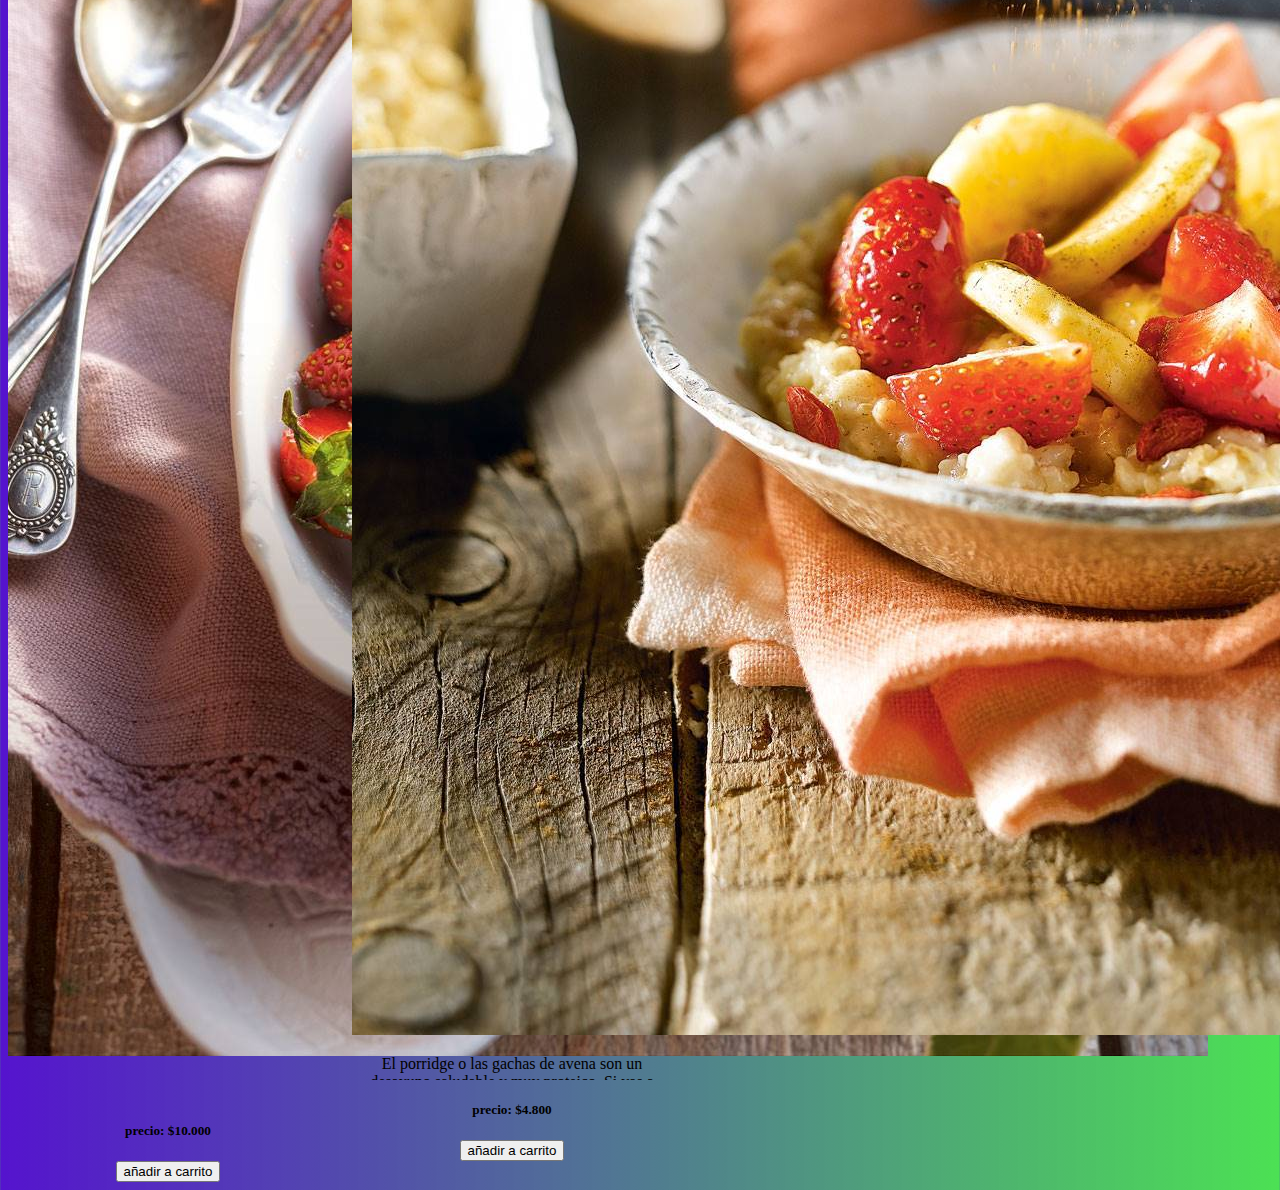
<file: login/index9.html>
<!DOCTYPE html>
<html lang="en">
<head>
    <meta charset="UTF-8">
    <meta name="viewport" content="width=device-width, initial-scale=1.0">
    <title>menu de restaurant</title>

     <!-- CSS only -->
<link href="https://cdn.jsdelivr.net/npm/bootstrap@5.1.3/dist/css/bootstrap.min.css"
rel="stylesheet" integrity="sha384-1BmE4kWBq78iYhFldvKuhfTAU6auU8tT94WrHftjDbrCEXSU1oBoqyl2QvZ6jIW3"
crossorigin="anonymous">

<link rel="stylesheet" href="css6/styler5.css">
</head>
<body>
    <select name="select" onchange="cambiarMenu(this)">
        <option value="" selected>carta de menu</option>
         <option value="index4.html"> menu de hamburgesa</option>
         <option value="index5.html">menu de pizza</option>
         <option value="index6.html">menu de helado</option>
         <option value="index7.html">menu de bebidas</option>
         <option value="index8.html">menu de postres</option>
         <option value="index9.html">menu de desayuno</option>
         </select>

    <center>
<h1 class="h4 m-4 text-primary">menu de desayuno sano </h1>

<div class="row row-cols-sm-1 row-cols-md-2 row-cols-lg-3 row-cols-xl-4"></div>

<div class="box-container">


    <div class="col d-flex justify-content-center mb-4">
  <div class="card shadow mb-1 bg-dark rounded" style="width: 20rem;">
     <h5 class="card-title pt-2 text-center text-primary">SMOOTHIE DE BAYAS DE GOJI</h5>
      <img src="./img/d-img-1.jpg" class="card-img-top" alt="...">
       <div class="card-body ">
      <p class="card-text  text-white-50 description">Las bayas de goji tienen un alto contenido de antioxidantes, que ayuda a fortalecer el sistema inmunológico y además previene enfermedades cardiovasculares. Una de las formas más fáciles de consumir bayas de goji es a través de smoothies o productos lácteos.</p>
     <h5 class="text-primary">precio: <span class="precio">$9.000</span></h5>
        <div class="d-grid gap-2"></div>
     <button class="btn btn-primary button">añadir a carrito</button>
     </div>
     </div>
    </div>
     <div class="col d-flex justify-content-center mb-4">
   <div class="card shadow mb-1 bg-dark rounded" style="width: 20rem;">
       <h5 class="card-title pt-2 text-center text-primary">TORTITAS DE AVENA CON PLÁTANO</h5>
        <img src="./img/d-img-2.jpg
        " class="card-img-top" alt="...">
      <div class="card-body ">
      <p class="card-text  text-white-50 description">A los niños les encantan las tortitas. Además es una receta muy divertida de hacer con ellos, y de prepararles a modo de desayuno. Para que sea un desayuno sano para niños se puede acudir a cereales como la avena, menos azúcar y más fruta.</p>
      <h5 class="text-primary">precio: <span class="precio">$6.900</span></h5>
        <div class="d-grid gap-2"></div>
      <button class="btn btn-primary button">añadir a carrito</button>
      </div>
      </div>
     </div>
      <div class="col d-flex justify-content-center mb-4">
<div class="card shadow mb-1 bg-dark rounded" style="width: 20rem;">
<h5 class="card-title pt-2 text-center text-primary">TOSTADA DE TORTILLA Y SALMÓN</h5>
<img src="./img/d-img-3.jpg" class="card-img-top" alt="...">
<div class="card-body ">
    <p class="card-text  text-white-50 description">Otra receta que podemos hacer con huevo es una tortilla. Es un desayuno sano y rápido de hacer, incluso para los niños. Para los adultos se puede hacer una versión más elaborada con una tostada, y salmón.</p>
    <h5 class="text-primary">precio: <span class="precio">$5.500</span></h5>
    <div class="d-grid gap-2"></div>
    <button class="btn btn-primary button">añadir a carrito</button>
    </div>
    </div>
    </div>
    <div class="col d-flex justify-content-center mb-4">
  <div class="card shadow mb-1 bg-dark rounded" style="width: 20rem;">
    <h5 class="card-title pt-2 text-center text-primary">SMOOTHIE DE AÇAI </h5>
    <img src="./img/d-img-4.jpg" class="card-img-top" alt="...">
   <div class="card-body ">
    <p class="card-text  text-white-50 description">El açai es un fruto pequeño y de color morado, que se ha puesto muy de moda últimamente. Este pequeño fruto procedente de Brasil tiene multitud de antioxidantes, proteínas y hasta 16 aminoácidos. Pero lo mejor de todo es que es un desayuno saludable, ¡y está delicioso!</p>
    <h5 class="text-primary">precio: <span class="precio">$7.600</span></h5>
    <div class="d-grid gap-2"></div>
 <button class="btn btn-primary button">añadir a carrito</button>
 </div>
  </div>
   </div>                   
    <div class="col d-flex justify-content-center mb-4">
   <div class="card shadow mb-1 bg-dark rounded" style="width: 20rem;">
    <h5 class="card-title pt-2 text-center text-primary">YOGUR DE COCO CON GRANADA</h5>
    <img src="./img/d-img-5.jpg" class="card-img-top" alt="...">
    <div class="card-body ">
   <p class="card-text  text-white-50 description">Si a primera hora prefieres algo más fresco, puedes optar por un yogur. Para hacerlo más sano, puedes hacer el yogur de forma casera. Tiempo de preparación</p>
  <h5 class="text-primary">precio: <span class="precio">$5.900</span></h5>
 <div class="d-grid gap-2"></div>
<button class="btn btn-primary button">añadir a carrito</button>
</div>
</div>
</div>
<div class="col d-flex justify-content-center mb-4">
<div class="card shadow mb-1 bg-dark rounded" style="width: 20rem;">
<h5 class="card-title pt-2 text-center text-primary">SÁNDWICH DE VERDURAS A LA PLANCHA</h5>
<img src="./img/d-img-6.jpg" class="card-img-top" alt="...">
<div class="card-body ">
<p class="card-text  text-white-50 description">Este desayuno sano es perfecto si sabes que vas a almorzar tarde</p>
<h5 class="text-primary">precio: <span class="precio">$5.000</span></h5>
<div class="d-grid gap-2"></div>
<button class="btn btn-primary button">añadir a carrito</button>
</div>
</div>
</div>
<div class="col d-flex justify-content-center mb-4">
<div class="card shadow mb-1 bg-dark rounded" style="width: 20rem;">
<h5 class="card-title pt-2 text-center text-primary">TORTITAS DE CLARAS CON FRESAS</h5>
<img src="./img/d-img-7.jpg" class="card-img-top" alt="...">
<div class="card-body ">
<p class="card-text  text-white-50 description"></p>
<h5 class="text-primary">precio: <span class="precio">$10.000</span></h5>
<div class="d-grid gap-2"></div>
<button class="btn btn-primary button">añadir a carrito</button>
</div>
</div>
</div>
<div class="col d-flex justify-content-center mb-4">
    <div class="card shadow mb-1 bg-dark rounded" style="width: 20rem;">
    <h5 class="card-title pt-2 text-center text-primary">PORRIDGE DE FRESAS Y PLÁTANO CON BAYAS DE GOJI</h5>
    <img src="./img/d-img-8.jpg" class="card-img-top" alt="...">
    <div class="card-body ">
    <p class="card-text  text-white-50 description">El porridge o las gachas de avena son un desayuno saludable y muy proteico. Si vas a hacer ejercicio posteriormente, este desayuno es perfecto. También para el invierno es una de las opciones ideales para tomar un desayuno saludable y caliente. </p>
    <h5 class="text-primary">precio: <span class="precio">$4.800</span></h5>
    <div class="d-grid gap-2"></div>
    <button class="btn btn-primary button">añadir a carrito</button>
    </div>
    </div>
    </div>
</center>

<script type="text/javascript">
    console.log("SCRIPT");
    function cambiarMenu(elem){
  
      const valorActual = elem.value;
      window.location.href = valorActual;
      
      console.log("Cambie menu ", valorActual);
    }
  
  
  </script>

</body>
</html>
</file>
<file: css/style.css>
@import url('https://fonts.googleapis.com/css2?family=Nunito:wght@200;300;400;600;700&display=swap');

:root{
    --red:#ff3838;
}

*{
    font-family: 'Nunito', sans-serif;
    margin: 0; padding: 0;
    box-sizing: border-box;
    outline: none; border: none;
    text-decoration: none;
    text-transform: capitalize;
    transition:all .2s linear;
}

*::selection{
    background:var(--red);
    color: #fff;
}

html{
    font-size: 62.5%;
    overflow-x: hidden;
    scroll-behavior: smooth;
    scroll-padding-top: 6rem;
}

body{
    background: #f7f7f7;
}

section{
    padding:2rem 9%;
}

.heading{
    text-align: center;
    font-size: 3.5rem;
    padding: 1rem;
    color: #666;
}

.heading span{
    color:var(--red);
}

.btn{
    display: inline-block;
    padding: .8rem 3rem;
    border:2rem solid var(--red);
    color: var(--red);
    cursor: pointer;
    font-size: 1.7rem;
    border-radius: .5rem;
    position: relative;
    overflow: hidden;
    z-index: 0;
    margin-top: 1rem;
}

.btn::before{
    content: '';
    position: absolute;
    top: 0; right: 0;
    width:0%;
    height:100%;
    background:var(--red);
    transition: .3s linear;
    z-index: -1;
}

.btn:hover::before{
    width:100%;
    left: 0;
}

.btn:hover{
    color: #fff;
}

header{
    position:fixed;
    top: 0; left: 0; right: 0;
    z-index: 1000;
    display: flex;
    align-items: center;
    justify-content: space-between;
    background: #fff;
    padding: 2rem 9%;
    box-shadow: 0 .5rem 1rem rgba(0, 0, 0,.1);
}

header .logo{
    font-size: 2.5rem;
    font-weight: bolder;
    color: #666;
}

header .logo i{
    padding-right: .5rem;
    color: var(--red);
}

header .navbar a{
    font-size: 2rem;
    margin-right: 2rem;
    color: #666;
}

header .navbar a:hover{
    color: var(--red)
}

#menu-bar{
    font-size: 3rem;
    cursor: pointer;
    color: #666;
    border: .1rem solid #666;
    border-radius: .3rem;
    padding: .5rem 1.5rem;
    display: none;
}

.inicio{
    display: flex;
    flex-wrap: wrap;
    gap:1.5rem;
    min-height: 100vh;
    align-items: center;
    background: url(..//img/home-bg.jpg)no-repeat;
    background-size: cover;
    background-position: center;
}

.inicio .content{
    flex: 1 1 40rem;
    padding-top: 6.5rem;
}

.inicio .img{
    flex: 1 1 40rem;
}

.inicio .img img{
    width: 100%;
    padding: 1rem;
    animation: float 3s linear infinite;
}

@keyframes float{
0%, 100%{
    transform: translateY(0rem);
}
50%{
    transform: translateY(3rem);
 }
}

.inicio .content h3{
    font-size: 5rem;
    content: #333;
}

.inicio .content p{
    font-size: 1.7rem;
    content: #666;
    padding:1rem 0 ;
}

.especialidad .box-container{
    display: flex;
    flex-wrap: wrap;
    gap:1.5rem;
}

.especialidad .box-container .box{
    flex:1 1 30rem;
    position: relative;
    overflow: hidden;
    box-shadow: 0.5rem 1rem rgba(0,0,0,.1);
    border: .1rem solid rgba(0,0,0,.3);
    cursor: pointer;
    border-radius: .5rem;
}

.especialidad .box-container .box .img{
    height: 100%;
    width: 100%;
    object-fit: cover;
    position: absolute;
    top:-100%; left: 0;
}

.especialidad .box-container .box .content{
    text-align: center;
    background: #fff;
    padding: 2rem;
}

.especialidad .box-container .box .content img{
    margin: 1.5rem 0;
}

.especialidad .box-container .box .content h3{
    font-size:  2.5rem;
    color: #333;
}

.especialidad .box-container .box .content p{
    font-size: 1.6rem;
    color:#666;
    padding:1rem 0;
}

.especialidad .box-container .box:hover .img{
    top: 0;
}

.especialidad .box-container .box:hover .content{
    transform: translateY(100%);
}

.datos{
    display: flex;
    flex-wrap: wrap;
    gap:1.5rem;
    padding:1rem 0;
}


*{
    margin: 0;
    padding: 0;
    font-size: 15px;
    font-family: 'Segoe UI', Tahoma, Geneva, Verdana, sans-serif;
}

.form-box{
    width: 100%;
    height: 545px;
    position: relative;
    background: #fff;
    padding: 5px;
    border-radius:10px ;
    overflow: hidden;

    margin: 0 auto;
    display: flex;
    flex-direction: column;
    justify-content: center;
    align-items: center;
}

.input-group{
    top: 140px;
    width: 90%;
    transition: 0.8s;
    
    
}

.input-field{
    width: 45%;
    padding: 20px 0;
    margin: 5px 0;
    border-bottom: 2px solid #004d40;
    outline: none;
    background: transparent;
    gap: 7rem;

}

.revision .box-container{
    display:flex;
    flex-wrap: wrap;
    gap: 7rem;;
}

.revision .box-container .box{
    text-align: center;
    padding:2rem;
    border:1rem solid #fff;
    box-shadow:0 .5rem 1rem rgba(0,0,0,.3);
    border-radius: .5rem;
    flex:1 1 30rem;
    background: #c0c0c0;
    margin-top:6rem;
}

.revision .box-container .box img{
    height: 12rem;
    width: 12rem;
    border-radius: 50%;
    border:1rem solid #000080;
    margin-top: -8rem;
    object-fit: cover;
}

.revision .box-container .box h3{
    font-size: 2.5rem;
    color: #fff;
    padding: .5rem 0;
}

.revision .box-container .box .stars i{
    font-size: 2.5rem;
    color:var(--red);
    padding: .5rem 0;
}

.revision .box-container .box p{
    font-size: 1.5rem;
    color: #eee;
    padding: .1rem 0;
}

.pedido .hilera form .inputbox{
    display: flex;
    justify-content: space-between;
    flex-wrap: wrap;
}

.pedido .hilera form .inputbox input, .pedido .hilera form textarea{
    padding:1rem;
    margin:1rem 0;
    font-size: 1.5rem;
    color: #333;
    text-transform: none;
    border:.1rem solid rgba(0,0,0,.3) ;
    border-radius: .5rem;
    width:49%;
}

.pedido .hilera form textarea{
    width: 100%;
    resize: none;
    height:15rem;
}

.pedido .hilera form .btn{
    background: none;
}

.pedido .hilera form .btn:hover{
    background:var(--red);
}

.footer{
    background: #000;
    text-align: center;
}

.footer .share{
    display: flex;
    gap:1.5rem;
    justify-content: center;
    flex-wrap: wrap;
}

.footer .credit{
    padding:2.5rem 1rem;
    color: #fff;
    font-weight: normal;
    font-size: 2rem;
}

.footer .credit span{
    color: var(--red);
}

#scroll-top{
    position:fixed;
    top:-120%;
    right:2rem;
    padding: 5rem 1.5rem;
    font-size: 4rem;
    background: var(--red);
    color: #fff;
    border-radius: .5rem;
    transform: 1s linear;
    z-index: 1000;
}

#scroll-top.active{
    top:calc(100% - 12rem);
}

.loader-container{
    position: fixed;
    top: 0; left: 0;
    z-index: 10000;
    background: #fff;
    display: flex;
    align-items: center;
    justify-content: center;
    height: 100%;
    width: 100%;
}

.loader-container.fade-out{
    top:-120%;
}





/* media queries */

@media(max-width:991px){

    html{
        font-size: 55%;
    }

    header{
        padding: 2rem;
    }

    section{
        padding:2rem;
    }

}

@media(max-width:768px){

    #menu-bar{
        display: initial;

    }
header .navbar{
    position: absolute;
    top: 100%; left: 0; right: 0;
    background: #f7f7f7;
    border-top: .1rem solid rgba(0, 0, 0, .1);
    clip-path: polygon(0 0, 100% 0, 100% 0, 0 0);
}

header .navbar.active{
    clip-path: polygon(0 0, 100% 0, 100% 100%, 0% 100%);
}

header .navbar a{
margin: 1.5rem;
padding: 1.5rem;
display: block;
border:.2rem solid rgba(0, 0, 0,.1);
border-left:.5rem solid var(--red);
background: #fff;
}

}

@media(max-width:450px){

    html{
        font-size: 50%;
    }

    .pedido .hilera .form .inputbox input{
        width: 100%;
    }

}
</file>
<file: css/tienda.css>
@import url('https://fonts.googleapis.com/css2?family=Nunito:wght@200;300;400;600;700&display=swap');

:root{
    --red:#ff3838;
}

*{
    font-family: 'Nunito', sans-serif;
    margin: 0; padding: 0;
    box-sizing: border-box;
    outline: none; border: none;
    text-decoration: none;
    text-transform: capitalize;
    transition:all .2s linear;
}

*::selection{
    background:var(--red);
    color: #fff;
}

html{
    font-size: 62.5%;
    overflow-x: hidden;
    scroll-behavior: smooth;
    scroll-padding-top: 6rem;
}

body{
    background: #f7f7f7;
}

section{
    padding:2rem 9%;
}

.heading{
    text-align: center;
    font-size: 3.5rem;
    padding: 1rem;
    color: #666;
}

.heading span{
    color:var(--red);
}

.btn{
    display: inline-block;
    padding: .8rem 3rem;
    border:2px solid var(--red);
    color: var(--red);
    cursor: pointer;
    font-size: 1.7rem;
    border-radius: .5rem;
    position: relative;
    overflow: hidden;
    z-index: 0;
    margin-top: 1rem;
}

.btn::before{
    content: '';
    position: absolute;
    top: 0; right: 0;
    width:0%;
    height:100%;
    background:var(--red);
    transition: .3s linear;
    z-index: -1;
}

.btn:hover::before{
    width:100%;
    left: 0;
}

.btn:hover{
    color: #fff;
}

.btn.btn-primary, .btn.btn-danger{
    color: #fff;
}

header{
    position:fixed;
    top: 0; left: 0; right: 0;
    z-index: 1000;
    display: flex;
    align-items: center;
    justify-content: space-between;
    background: #fff;
    padding: 2rem 9%;
    box-shadow: 0 .5rem 1rem rgba(0, 0, 0,.1);
}

header .logo{
    font-size: 2.5rem;
    font-weight: bolder;
    color: #666;
}

header .logo i{
    padding-right: .5rem;
    color: var(--red);
}

header .navbar a{
    font-size: 2rem;
    margin-right: 2rem;
    color: #666;
}

header .navbar a:hover{
    color: var(--red)
}

#menu-bar{
    font-size: 3rem;
    cursor: pointer;
    color: #666;
    border: .1rem solid #666;
    border-radius: .3rem;
    padding: .5rem 1.5rem;
    display: none;
}

.inicio{
    display: flex;
    flex-wrap: wrap;
    gap:1.5rem;
    min-height: 100vh;
    align-items: center;
    background: url(..//img/home-bg.jpg)no-repeat;
    background-size: cover;
    background-position: center;
}

.inicio .content{
    flex: 1 1 40rem;
    padding-top: 6.5rem;
}

.inicio .img{
    flex: 1 1 40rem;
}

.inicio .img img{
    width: 100%;
    padding: 1rem;
    animation: float 3s linear infinite;
}

@keyframes float{
0%, 100%{
    transform: translateY(0rem);
}
50%{
    transform: translateY(3rem);
 }
}

.inicio .content h3{
    font-size: 5rem;
    content: #333;
}

.inicio .content p{
    font-size: 1.7rem;
    content: #666;
    padding:1rem 0 ;
}

.especialidad .box-container{
    display: flex;
    flex-wrap: wrap;
    gap:1.5rem;
}

.especialidad .box-container .box{
    flex:1 1 30rem;
    position: relative;
    overflow: hidden;
    box-shadow: 0.5rem 1rem rgba(0,0,0,.1);
    border: .1rem solid rgba(0,0,0,.3);
    cursor: pointer;
    border-radius: .5rem;
}

.especialidad .box-container .box .img{
    height: 100%;
    width: 100%;
    object-fit: cover;
    position: absolute;
    top:-100%; left: 0;
}

.especialidad .box-container .box .content{
    text-align: center;
    background: #fff;
    padding: 2rem;
}

.especialidad .box-container .box .content img{
    margin: 1.5rem 0;
}

.especialidad .box-container .box .content h3{
    font-size:  2.5rem;
    color: #333;
}

.especialidad .box-container .box .content p{
    font-size: 1.6rem;
    color:#666;
    padding:1rem 0;
}

.especialidad .box-container .box:hover .img{
    top: 0;
}

.especialidad .box-container .box:hover .content{
    transform: translateY(100%);
}

#hamburguesas{
    margin-top: 60px;
}

.popular .box-container{
    display: flex;
    flex-wrap: wrap;
    gap:1.5rem;
}

.popular .box-container .box{
    padding:2rem;
    background:#fff;
    box-shadow: 0 .5rem 1rem rgba(0,0,0,.1);
    border:.1rem solid rgba(0,0,0,.3);
    border-radius: .5rem;
    text-align: center;
    flex:1 1 30rem;
    position: relative;
}

.popular .box-container .box img{
    height:25rem;
    object-fit: cover;
    width:100%;
    border-radius: .5rem;
}

.popular .box-container .box .price{
    position: absolute;
    top:3rem; left:3rem;
    background: var(--red);
    color: #fff;
    font-size: 2rem;
    padding: .5rem 1rem;
    border-radius: .5rem;
}

.popular .box-container .box select{
    width: 100%;
    padding: 0 25%;
    border: solid 1px var(--red);
}

.popular .box-container .box h3{
    color: #333;
    font-weight: 4.5rem;
    padding-top: 3rem;
}

.popular .box-container .box .stars i{
    color: goldenrod;
    font-weight: 1.7rem;
    padding-top:1rem;
}

.steps{
    display: flex;
    flex-wrap: wrap;
    gap:1.5rem;
    padding:1rem 0;
}

.steps .box{
    flex:1 1 25rem;
    padding:1rem;
    text-align: center;
}

.steps .box img{
    border-bottom:40%;
    box-shadow: 0 .5rem 1rem rgba(0, 0, 0,.1);
    border-radius: 50%;
}

.steps .box h3{
    font-size: 3rem;
    color: #333;
    padding:1rem;
}

.galeria .box-container{
    display: flex;
    flex-wrap: wrap;
    gap:7rem;
}

.galeria .box-container .box{
    height: 25rem;
    flex:1 1 30rem;
    border:1rem solid #fff;
    box-shadow: 0 .5rem 1rem rgba(0, 0, 0,.1) ;
    border-radius: .5rem;
    position: relative;
    overflow: hidden;
}

.galeria .box-container .box img{
    height:100%;
    width:100%;
    object-fit: cover;
}

.galeria .box-container .box .content{
    position: absolute;
    top:-100%; left:0;
    height: 100%;
    width: 100%;
    background:rgba(225,225,225,.9);
    padding:2rem;
    padding-top: 5rem;
    text-align: center;
}

.galeria .box-container .box .content h3{
    font-size: 2.5rem;
    color:#333;
}

.galeria .box-container .box .content p{
    font-size: 1.5rem;
    color:#666;
    padding:1rem 0;
}

.galeria .box-container .box:hover .content{
    top:0;
}

.revision .box-container{
    display:flex;
    flex-wrap: wrap;
    gap: 7rem;;
}

.revision .box-container .box{
    text-align: center;
    padding:2rem;
    border:1rem solid #fff;
    box-shadow:0 .5rem 1rem rgba(0,0,0,.3);
    border-radius: .5rem;
    flex:1 1 30rem;
    background: #c0c0c0;
    margin-top:6rem;
}

.revision .box-container .box img{
    height: 12rem;
    width: 12rem;
    border-radius: 50%;
    border:1rem solid #000080;
    margin-top: -8rem;
    object-fit: cover;
}

.revision .box-container .box h3{
    font-size: 2.5rem;
    color: #fff;
    padding: .5rem 0;
}

.revision .box-container .box .stars i{
    font-size: 2.5rem;
    color:var(--red);
    padding: .5rem 0;
}

.revision .box-container .box p{
    font-size: 1.5rem;
    color: #eee;
    padding: .1rem 0;
}

.pedido .hilera form .inputbox{
    display: flex;
    justify-content: space-between;
    flex-wrap: wrap;
}

.pedido .hilera form .inputbox input, .pedido .hilera form textarea{
    padding:1rem;
    margin:1rem 0;
    font-size: 1.5rem;
    color: #333;
    text-transform: none;
    border:.1rem solid rgba(0,0,0,.3) ;
    border-radius: .5rem;
    width:49%;
}

.pedido .hilera form textarea{
    width: 100%;
    resize: none;
    height:15rem;
}

.pedido .hilera form .btn{
    background: none;
}

.pedido .hilera form .btn:hover{
    background:var(--red);
}

.footer{
    background: #000;
    text-align: center;
}

.footer .share{
    display: flex;
    gap:1.5rem;
    justify-content: center;
    flex-wrap: wrap;
}

.footer .credit{
    padding:2.5rem 1rem;
    color: #fff;
    font-weight: normal;
    font-size: 2rem;
}

.footer .credit span{
    color: var(--red);
}

#scroll-top{
    position:fixed;
    top:-120%;
    right:2rem;
    padding: 5rem 1.5rem;
    font-size: 4rem;
    background: var(--red);
    color: #fff;
    border-radius: .5rem;
    transform: 1s linear;
    z-index: 1000;
}

#scroll-top.active{
    top:calc(100% - 12rem);
}

.loader-container{
    position: fixed;
    top: 0; left: 0;
    z-index: 10000;
    background: #fff;
    display: flex;
    align-items: center;
    justify-content: center;
    height: 100%;
    width: 100%;
}

.loader-container.fade-out{
    top:-120%;
}





/* media queries */

@media(max-width:991px){

    html{
        font-size: 55%;
    }

    header{
        padding: 2rem;
    }

    section{
        padding:2rem;
    }

}

@media(max-width:768px){

    #menu-bar{
        display: initial;

    }
header .navbar{
    position: absolute;
    top: 100%; left: 0; right: 0;
    background: #f7f7f7;
    border-top: .1rem solid rgba(0, 0, 0, .1);
    clip-path: polygon(0 0, 100% 0, 100% 0, 0 0);
}

header .navbar.active{
    clip-path: polygon(0 0, 100% 0, 100% 100%, 0% 100%);
}

header .navbar a{
margin: 1.5rem;
padding: 1.5rem;
display: block;
border:.2rem solid rgba(0, 0, 0,.1);
border-left:.5rem solid var(--red);
background: #fff;
}

}

@media(max-width:450px){

    html{
        font-size: 50%;
    }

    .pedido .hilera .form .inputbox input{
        width: 100%;
    }

}
</file>
<file: login/css2/estilos.css>
*{
    margin: 0;
    padding: 0;
    font-size: 15px;
    font-family: 'Segoe UI', Tahoma, Geneva, Verdana, sans-serif;
}

.container{
    height: 100%;
    width: 100%;
    background-image: linear-gradient(rgba(0, 0, 0, 0.5), rgba(0, 0, 0, 0.068)),url(../img/home-bg.jpg);
    background-position: center;
    position: absolute;
}

.form-box{
    width: 350px;
    height: 545px;
    position: relative;
    margin: 6% auto;
    background: #fff;
    padding: 5px;
    border-radius:10px ;
    overflow: hidden;
    animation: float 3s linear infinite;
}

@keyframes float{
    0%, 100%{
        transform: translateY(0rem);
    }
    50%{
        transform: translateY(2rem);
     }
    }

 .message {
    margin: 30px 10px 30px 0;
  }
  
.button-box{
    width: 240px;
    margin: 30px auto;
    position: relative;
    box-shadow: 0 0 20px 9px #e0e0e0;
    border-radius: 30px;
}

.toggle-btn{
    padding: 10px 22px;
    cursor: pointer;
    background: transparent;
    border: 0px;
    outline: none;
    position: relative;
}

#elegir{
    top: 0;
    left: 0;
    position: absolute;
    width: 120px;
    height: 100%;
    background: linear-gradient(to right, rgba(63, 9, 163, 0.7), rgba(0, 188, 212, 0.7)) ;
    border-radius: 30px;
    transition: 0.8s;
}


.input-group{
    top: 140px;
    width: 280px;
    transition: 0.8s;
    position: absolute;
}

.input-field{
    width: 100%;
    padding: 10px 0;
    margin: 5px 0;
    border-left: 0;
    border-top: 0;
    border-right: 0;
    border-bottom: 2px solid #004d40;
    outline: none;
    background: transparent;

}

.submit-btn{
    width: 85%;
    padding: 10px 30px;
    display: block;
    margin: auto;
    background: linear-gradient(to right,rgba(63, 9, 163, 0.7), rgba(0, 188, 212, 0.7));
    border: 0px;
    outline: none;
    border-radius: 30px;
}

.check-box{
    margin: 30px 10px 30px 0;
}

.span{
    color: #757575;
    font-size: 12px;
    bottom: 64px;
    position: absolute;
}

#login{
    left: 50px;
}

#registrar{
    left: 450px;
}
</file>
<file: login/css3/styler2.css>
body{
    background: linear-gradient(to right, rgba(78, 10, 204, 0.959), rgba(0, 212, 11, 0.7))
}
header{
    z-index: 100;
}
.description{
    height: 25px;
    overflow: hidden;
    transition: height .3s ease-in .3s;
}
.description:hover{
    height: 80px;
}
.box-container{
    display: flex;
    flex-wrap: wrap;
    gap: 1.5rem;
}
</file>
<file: login/css4/styler3.css>
body{
    background: linear-gradient(to right, rgba(78, 10, 204, 0.959), rgba(0, 212, 11, 0.7))
   }
   header{
       z-index: 100;
   }
   .description{
       height: 25px;
       overflow: hidden;
       transition: height .3s ease-in .3s;
   }
   .description:hover{
       height: 80px;
   }
   .box-container{
       display: flex;
       flex-wrap: wrap;
       gap: 1.5rem;
   }
</file>
<file: login/css5/styler4.css>
body{
    background: linear-gradient(to right, rgba(78, 10, 204, 0.959), rgba(0, 212, 11, 0.7))
   }
   header{
       z-index: 100;
   }
   .description{
       height: 25px;
       overflow: hidden;
       transition: height .3s ease-in .3s;
   }
   .description:hover{
       height: 80px;
   }
   .box-container{
       display: flex;
       flex-wrap: wrap;
       gap: 1.5rem;
   }
</file>
<file: login/css6/styler5.css>
body{
    background: linear-gradient(to right, rgba(78, 10, 204, 0.959), rgba(0, 212, 11, 0.7)) ;
   }
   header{
       z-index: 100;
   }
   .description{
       height: 25px;
       overflow: hidden;
       transition: height .3s ease-in .3s;
   }
   .description:hover{
       height: 80px;
   }
   .box-container{
       display: flex;
       flex-wrap: wrap;
       gap: 1.5rem;
   }
</file>
